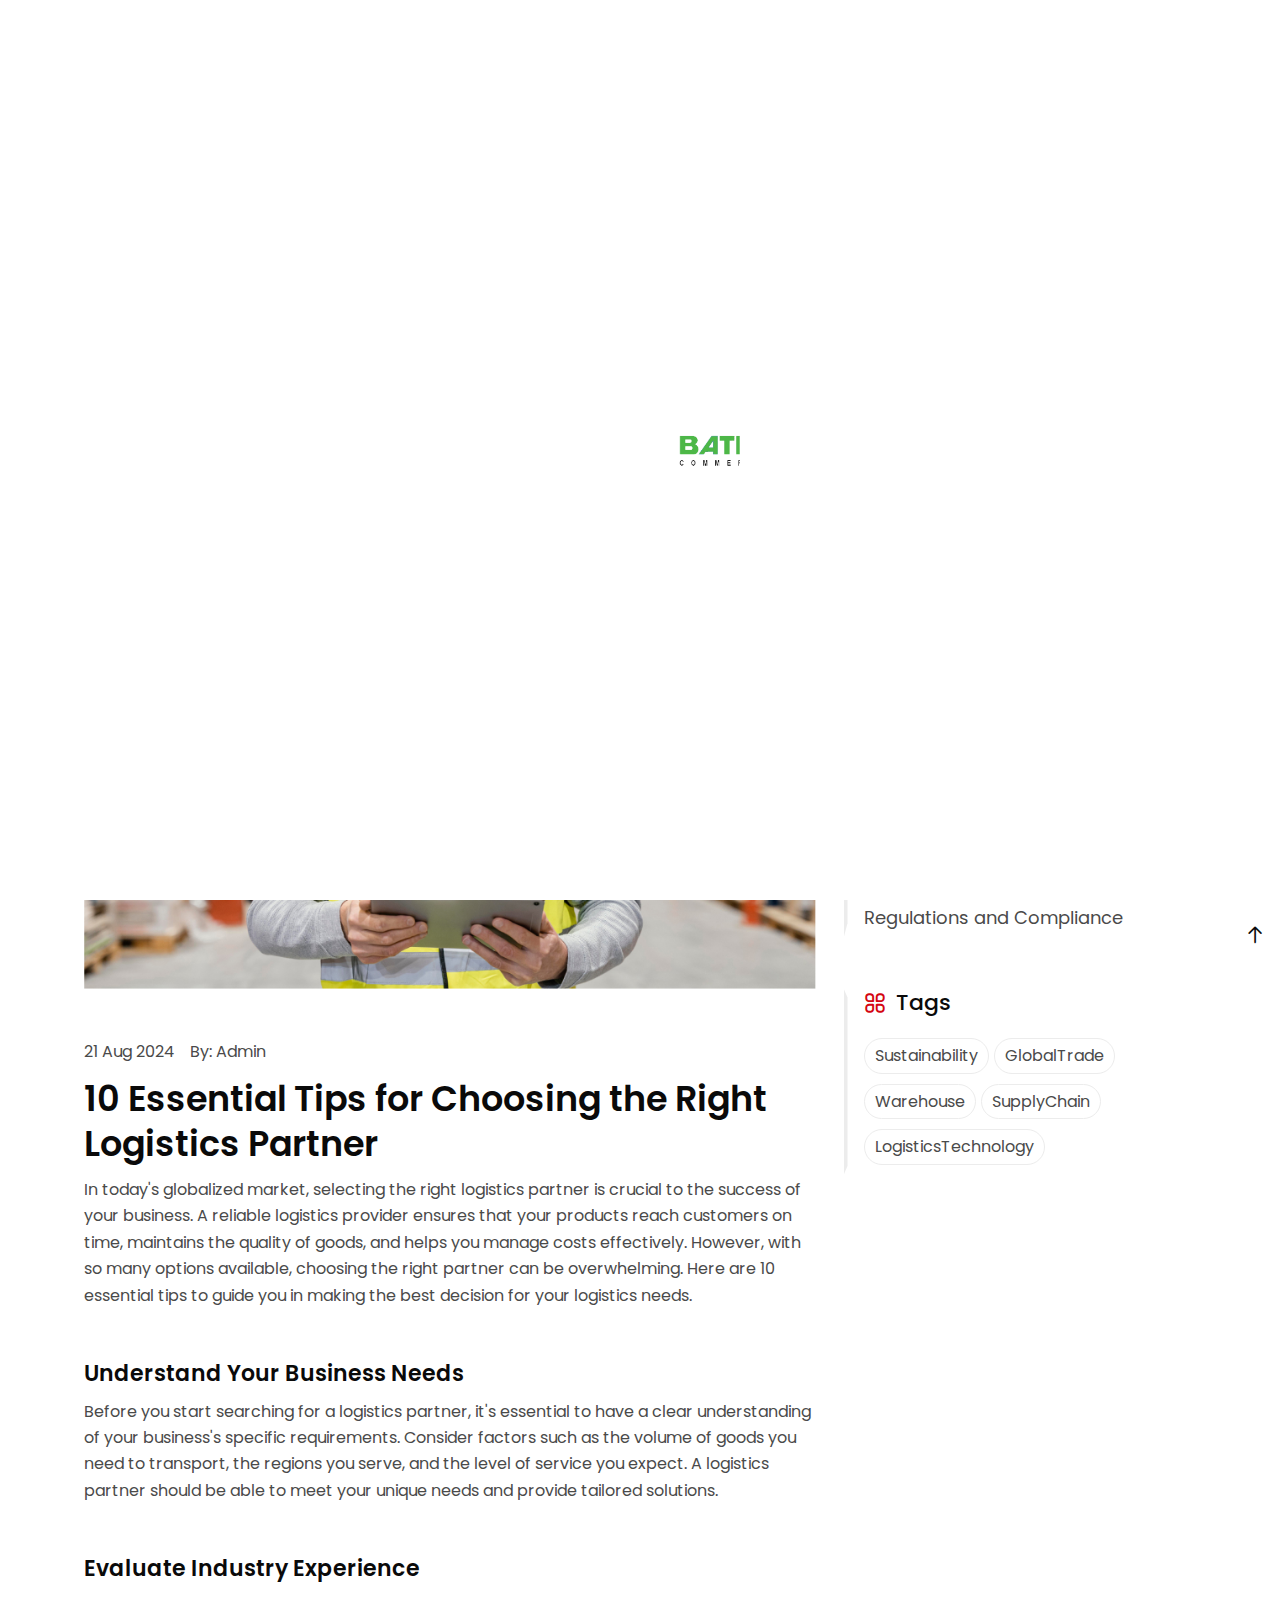
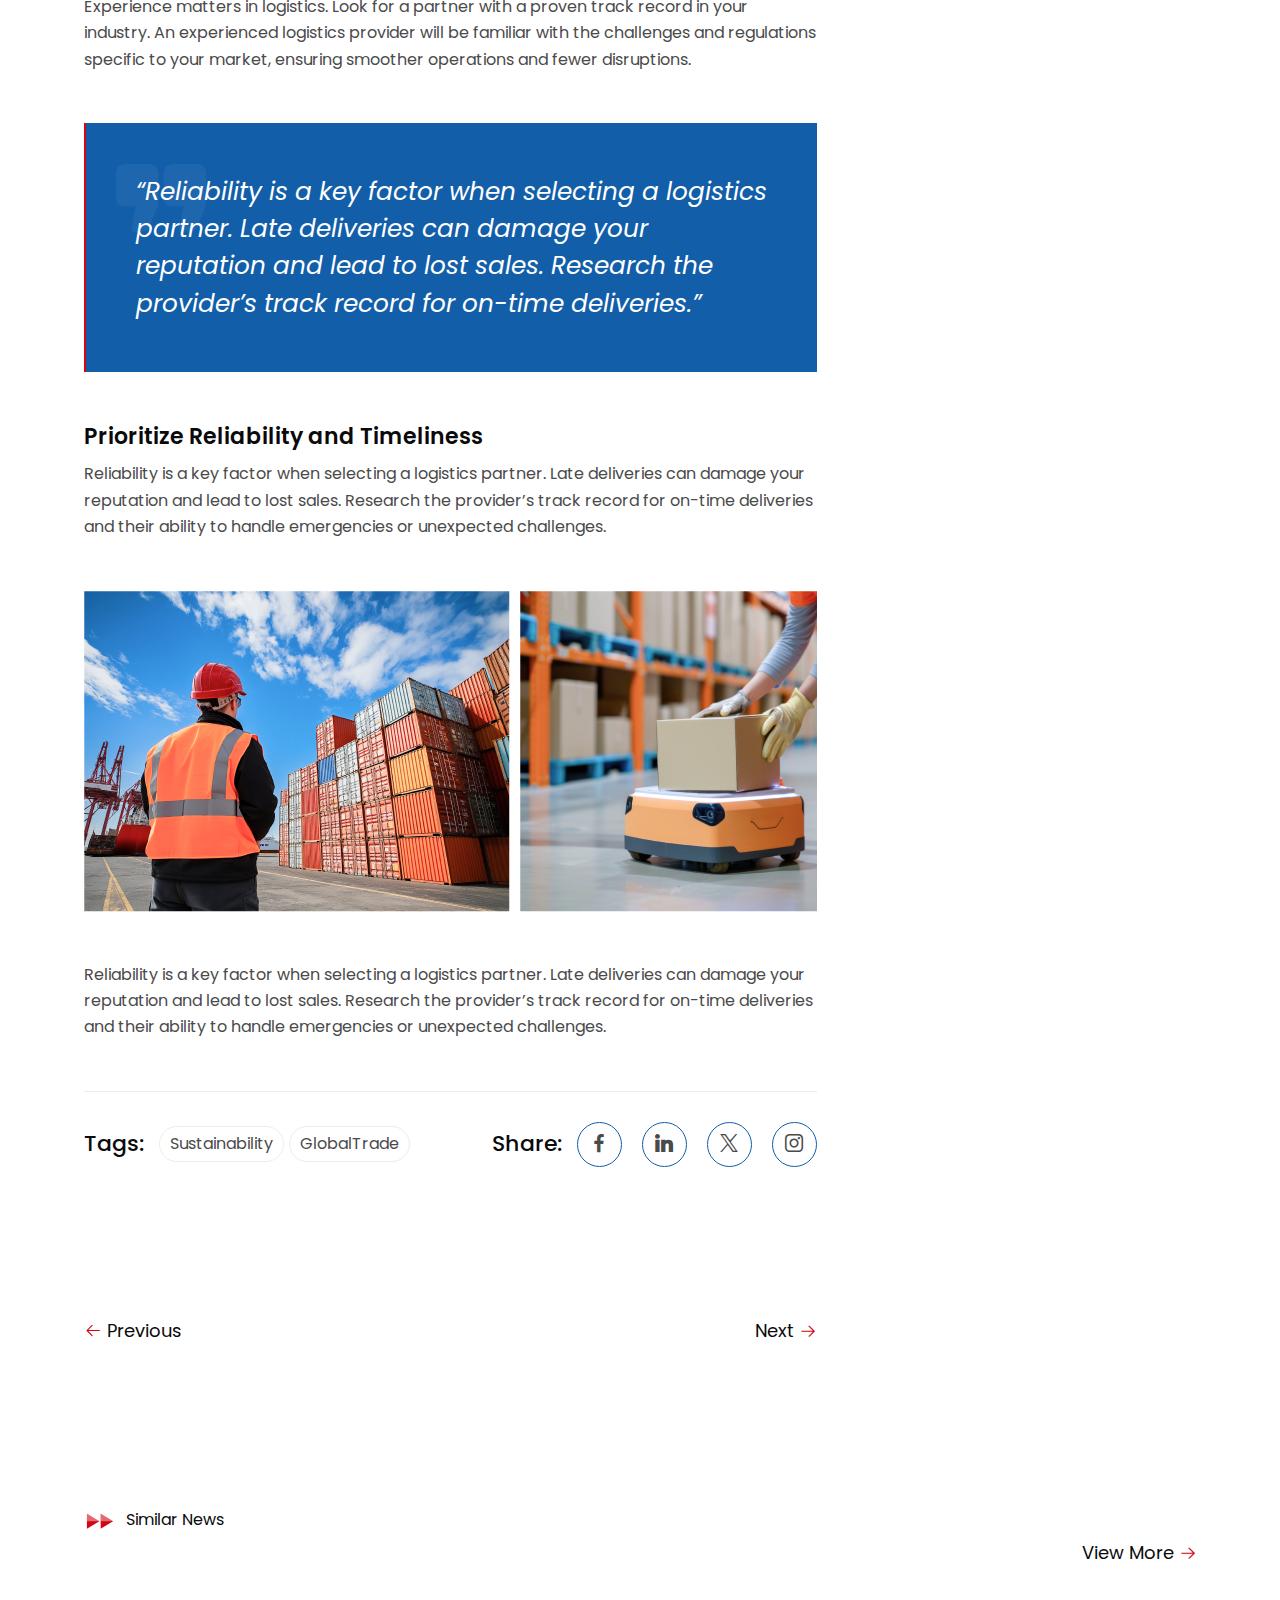
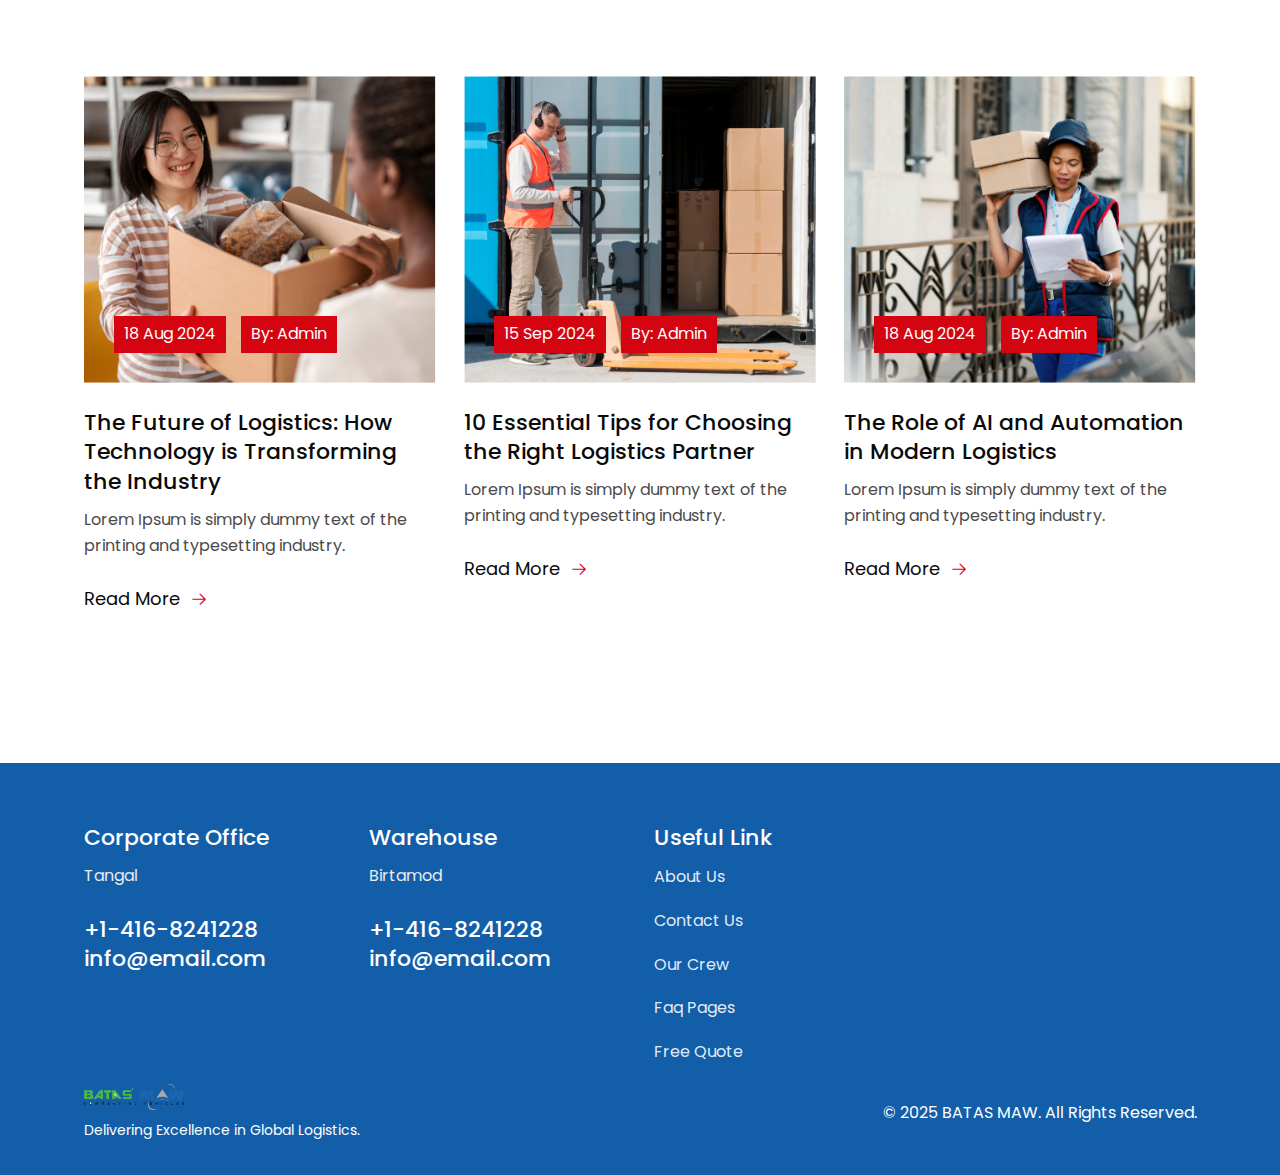
<file: blog-details.html>
<!DOCTYPE html>
<html class="no-js" lang="en">

<head>
  <!-- Meta Tags -->
  <meta charset="utf-8" />
  <meta http-equiv="x-ua-compatible" content="ie=edge" />
  <meta name="viewport" content="width=device-width, initial-scale=1" />
  <meta name="author" content="Thememarch" />
  <!-- Favicon Icon -->
  <link rel="icon" href="assets/img/favicon.svg" />
  <!-- Site Title -->
  <title>LogiHub - Logistic & Transportation</title>
  <link rel="stylesheet" href="assets/css/plugins/bootstrap.min.css" />
  <link rel="stylesheet" href="assets/css/plugins/swiper.min.css" />
  <link rel="stylesheet" type="text/css" href="assets/fonts/flaticon.css" />
  <link rel="stylesheet" href="assets/css/style.css" />
</head>

<body>
  <!-- Start Preloader -->
  <div id="logi-preloader">
    <div id="cs-logi-preloader" class="cs-logi-preloader">
      <div class="reveal-img-wrap">
        <div class="preloader-img-inner">
          <img src="assets/img/logo_batas.png" alt="LogiHub">
        </div>
      </div>
     </div>
  </div>
  <!-- End Preloader -->
 <!-- Start Header Section -->
 <header class="cs_site_header cs-header-with-bg cs_style1 cs_sticky_header">
  <!-- Header Topbar Start -->

  <!-- End Topbar -->

  <!-- Start Main Header Area -->
  <div class="cs_main_header">
    <div class="container-fluid">
      <div class="cs_main_header_in">
        <!-- Start Main Header Left Area -->
        <div class="cs_main_header_left">
          <div class="cs-logi-header-logo">
            <a class="cs_site_branding" href="index.html">
              <img src="assets/img/logo_batas.png" alt="Logo" />
            </a>
          </div>
        </div>
        <!-- End Main Header Left Area -->

        <!-- Start Main Header Middle Area -->
        <div class="cs-logi-header-middle">
          <div class="cs_nav cs_medium">
            <ul class="cs_nav_list">
              <li class="menu">
                <a href="index.html" class="cs-text_b_line"><span>Home</span></a>
              </li>
              <li class="menu">
                <a href="/product.html" class="cs-text_b_line"><span>Product</span></a>
              </li>
              <li>
                <a href="/blog-details.html" class="cs-text_b_line"><span>Page</span></a>
              </li>
            </ul>
          </div>
        </div>
        <!-- End Main Header Middle Area -->

        <!-- Start Main Header Right Area -->
        <div class="cs_main_header_right">
          <div class="cs-header-additional-item">
            <img height="80px" width="80px"  src="assets/img/eicher.png" alt="Logo" />
          </div>
        </div>
        <!-- End Main Header Right Area -->
      </div>
    </div>
  </div>
  <!-- End Main Header Area -->

  <!-- Header Email Phone -->

  <!-- Header Email Phone -->
</header>
<!-- End Header Section -->

<!-- Start Sidebar -->
<div class="cs_side_header">
  <button class="cs_close"></button>
  <div class="cs_side_header_overlay"></div>
  <div class="cs_side_header_in">
    <div class="cs-sidebar-about-brand">
      <a class="cs_site_branding" href="index.html">
        <img src="assets/img/logo_black_text.png" alt="Logo" />
      </a>
      <p>
        Contrary to popular belief, Lorem Ipsum is not simply random text.
      </p>
    </div>
    <div class="cs-sidebar-middle-area">
      <p>612-7 Roanoke Rd, Toronto, ON M3A 1E3, Canada</p>
      <div class="cs-sidebar-emai-phone">
        <a href="#" class="cs-text-style-h6">+1-416-8241228</a>
        <a href="#" class="cs-text-style-h6">info@email.com</a>
      </div>
      <div class="cs-common-icon-style cs-sidebar-social">
        <ul>
          <li>
            <a href="#">
              <i class="flaticon-facebook-app-symbol"></i>
            </a>
          </li>
          <li>
            <a href="#">
              <i class="flaticon-linkedin-big-logo"></i>
            </a>
          </li>
          <li>
            <a href="#">
              <i class="flaticon-twitter"></i>
            </a>
          </li>
          <li>
            <a href="#">
              <i class="flaticon-instagram"></i>
            </a>
          </li>
        </ul>
      </div>
    </div>
    <div class="cs-sidebar-bottom-area">
      <form class="cs-logi-newsletter">
        <input class="cs-newsletter-email" type="email" placeholder="Enter Your Email Address" required />
        <button class="cs-newsletter-btn svg-left-to-right-animation-wrap" type="submit">
          Subscribe
          <span class="svg-left-to-right-animation">
            <i class="flaticon-right-arrow"></i>
            <i class="flaticon-right-arrow"></i>
          </span>
        </button>
      </form>
    </div>
  </div>
</div>
<!-- End Sidebar -->
  <!-- Start Sidebar -->
  <div class="cs_side_header">
    <button class="cs_close"></button>
    <div class="cs_side_header_overlay"></div>
    <div class="cs_side_header_in">
      <div class="cs-sidebar-about-brand">
        <a class="cs_site_branding" href="index.html">
          <img src="assets/img/logo_black_text.png" alt="Logo" />
        </a>
        <p>
          Contrary to popular belief, Lorem Ipsum is not simply random text.
        </p>
      </div>
      <div class="cs-sidebar-middle-area">
        <p>612-7 Roanoke Rd, Toronto, ON M3A 1E3, Canada</p>
        <div class="cs-sidebar-emai-phone">
          <a href="#" class="cs-text-style-h6">+1-416-8241228</a>
          <a href="#" class="cs-text-style-h6">info@email.com</a>
        </div>
        <div class="cs-common-icon-style cs-sidebar-social">
          <ul>
            <li>
              <a href="#">
                <i class="flaticon-facebook-app-symbol"></i>
              </a>
            </li>
            <li>
              <a href="#">
                <i class="flaticon-linkedin-big-logo"></i>
              </a>
            </li>
            <li>
              <a href="#">
                <i class="flaticon-twitter"></i>
              </a>
            </li>
            <li>
              <a href="#">
                <i class="flaticon-instagram"></i>
              </a>
            </li>
          </ul>
        </div>
      </div>
      <div class="cs-sidebar-bottom-area">
        <form class="cs-logi-newsletter">
          <input class="cs-newsletter-email" type="email" placeholder="Enter Your Email Address" required />
          <button class="cs-newsletter-btn svg-left-to-right-animation-wrap" type="submit">
            Subscribe
            <span class="svg-left-to-right-animation">
              <i class="flaticon-right-arrow"></i>
              <i class="flaticon-right-arrow"></i>
            </span>
          </button>
        </form>
      </div>
    </div>
  </div>
  <!-- End Sidebar -->

  <!-- Start Common BreadCrumb -->
  <section>
    <div class="cs-braidcrumb-wrap img-scroll-object-zoom" data-src="assets/img/logi-breadcrumb-main1.jpg"
    style="height: 300px; margin-top: 0%;">
      <div class="container">
        <div class="row cs_center">
          <div class="cs-bread-page-title-area">
            <div class="cs-page-title-in">
              <div class="cs-bread-cap">
                <svg width="33" height="19" viewBox="0 0 33 19" fill="none" xmlns="http://www.w3.org/2000/svg">
                  <g clip-path="url(#clip0_4589_11874)">
                    <path d="M0.931641 18.682L15.7481 9.72777L0.931641 0.773499V18.682Z" fill="#D40511" />
                    <path opacity="0.4" d="M0.931641 9.72777H15.7481L0.931641 0.773499V9.72777Z" fill="white" />
                    <path d="M17.25 18.6821L32.0664 9.72783L17.25 0.77356V18.6821Z" fill="#D40511" />
                    <path opacity="0.4" d="M17.25 9.72783H32.0664L17.25 0.77356V9.72783Z" fill="white" />
                  </g>
                  <defs>
                    <clipPath id="clip0_4589_11874">
                      <rect width="31.1351" height="18" fill="white" transform="translate(0.931641 0.727783)" />
                    </clipPath>
                  </defs>
                </svg>
                <span>Blog Details</span>
              </div>
              <div class="cs-page-title">
                <h2 class="cs_white_color">Blog Single Page</h2>
              </div>
            </div>
          </div>
          <div class="breadcrumb">
            <ul class="cs_mp0">
              <li>
                <a href="index.html" class="cs-text_b_line"><span>Home</span></a>
              </li>
              <li>.</li>
              <li>Blog Single</li>
            </ul>
          </div>
        </div>
      </div>
    </div>
  </section>
  <!-- End Common BreadCrumb -->

  <div class="cs-section-height"></div>
  <!-- Section to Section Gap -->

  <!-- Start Blog -->
  <section>
    <div class="cs-blog-single-page cs-page-single-wrap">
      <div class="cs-blog-single-page-in cs-page-single-wrap-in">
        <!-- Content Area -->
        <div class="container">
          <div id="StickySection" class="row for-bs">
            <div class="col-lg-8 row">
              <div id="scrollElements">
                <div class="cs-page-single-content-wrap">
                  <div class="cs-page-content-in">
                    <img src="assets/img/blog/blog-single-main-img.jpg" alt="LogiHub" />

                    <div class="cs-single-content-gap"></div>

                    <div class="cs-single-blog-info">
                      <p>21 Aug 2024</p>
                      <p>By: Admin</p>
                    </div>

                    <h4>
                      10 Essential Tips for Choosing the Right Logistics
                      Partner
                    </h4>
                    <p>
                      In today's globalized market, selecting the right
                      logistics partner is crucial to the success of your
                      business. A reliable logistics provider ensures that
                      your products reach customers on time, maintains the
                      quality of goods, and helps you manage costs
                      effectively. However, with so many options available,
                      choosing the right partner can be overwhelming. Here are
                      10 essential tips to guide you in making the best
                      decision for your logistics needs.
                    </p>
                    <div class="cs-single-content-gap"></div>

                    <h6>Understand Your Business Needs</h6>
                    <p>
                      Before you start searching for a logistics partner, it's
                      essential to have a clear understanding of your
                      business's specific requirements. Consider factors such
                      as the volume of goods you need to transport, the
                      regions you serve, and the level of service you expect.
                      A logistics partner should be able to meet your unique
                      needs and provide tailored solutions.
                    </p>
                    <div class="cs-single-content-gap"></div>
                    <h6>Evaluate Industry Experience</h6>
                    <p>
                      Experience matters in logistics. Look for a partner with
                      a proven track record in your industry. An experienced
                      logistics provider will be familiar with the challenges
                      and regulations specific to your market, ensuring
                      smoother operations and fewer disruptions.
                    </p>
                    <div class="cs-single-content-gap"></div>

                    <div class="cs-quote-card-wrap cs-quote-dark">
                      <div class="cs-quote-in">
                        <i class="flaticon-quotation"></i>
                        <div class="cs-quote-text">
                          <p>
                            “Reliability is a key factor when selecting a
                            logistics partner. Late deliveries can damage your
                            reputation and lead to lost sales. Research the
                            provider’s track record for on-time deliveries.”
                          </p>
                        </div>
                      </div>
                    </div>

                    <div class="cs-single-content-gap"></div>

                    <h6>Prioritize Reliability and Timeliness</h6>
                    <p>
                      Reliability is a key factor when selecting a logistics
                      partner. Late deliveries can damage your reputation and
                      lead to lost sales. Research the provider’s track record
                      for on-time deliveries and their ability to handle
                      emergencies or unexpected challenges.
                    </p>

                    <div class="cs-single-content-gap"></div>

                    <div class="cs-single-page-couple-img">
                      <img src="assets/img/blog/blog-details-img.jpg" alt="LogiHub" />
                      <img src="assets/img/blog/blog-details-img2.jpg" alt="LogiHub" />
                    </div>

                    <div class="cs-single-content-gap"></div>
                    <p>
                      Reliability is a key factor when selecting a logistics
                      partner. Late deliveries can damage your reputation and
                      lead to lost sales. Research the provider’s track record
                      for on-time deliveries and their ability to handle
                      emergencies or unexpected challenges.
                    </p>

                    <div class="cs-single-content-gap"></div>

                    <div class="cs-border-blog-single"></div>

                    <div class="cs-blog-tag-social">
                      <div class="cs-blog-tag-single">
                        <span class="cs-text-style-h6 cs-color-black">Tags:</span>
                        <div class="cs-tag-items-wrap">
                          <ul>
                            <li><a href="#">Sustainability</a></li>
                            <li><a href="#">GlobalTrade</a></li>
                          </ul>
                        </div>
                      </div>

                      <div class="cs-social-common cs-blog-share">
                        <span class="cs-text-style-h6 cs-color-black">Share:</span>
                        <ul>
                          <li>
                            <a href="#">
                              <i class="flaticon-facebook-app-symbol"></i>
                            </a>
                          </li>
                          <li>
                            <a href="#">
                              <i class="flaticon-linkedin-big-logo"></i>
                            </a>
                          </li>
                          <li>
                            <a href="#">
                              <i class="flaticon-twitter"></i>
                            </a>
                          </li>
                          <li>
                            <a href="#">
                              <i class="flaticon-instagram"></i>
                            </a>
                          </li>
                        </ul>
                      </div>
                    </div>

                    <div class="cs-section-height-half"></div>

                    

                    <div class="cs-section-height-half"></div>
                    <div class="cs-couple-btn-wrap">
                      <a href="#" class="cs-text_b_line arrow-rotate-left"><i
                          class="flaticon-right-arrow"></i><span>Previous</span>
                      </a>
                      <a href="#" class="cs-text_b_line"><span>Next</span>
                        <i class="flaticon-right-arrow"></i>
                      </a>
                    </div>
                  </div>
                </div>
              </div>
            </div>

            <div class="col-lg-4">
              <div id="StickyElements">
                <div class="cs-single-widget-wrap">
                  <div class="cs-widget-in">
                    <div class="cs-widget-item">
                      <div class="cs-search-widget">
                        <div class="cs-search-content">
                          <input type="text" placeholder="Search here..." />
                          <div class="cs-icon-search">
                            <i class="flaticon-magnifying-glass"></i>
                          </div>
                        </div>
                      </div>
                    </div>
                    <div class="cs-widget-item cs-widget-leftborder">
                      <div class="cs-single-link">
                        <div class="cs-widget-title">
                          <i class="flaticon-menu"></i>
                          <h6>Category</h6>
                        </div>
                        <div class="cs-link-list">
                          <ul>
                            <li class="cs-text_b_line"><a href="#"><span>Supply Chain Management</span></a></li>
                            <li class="cs-text_b_line"><a href="#"><span>Transportation and Shipping</span></a></li>
                            <li class="cs-text_b_line"><a href="#"><span>Technology in Logistics</span></a></li>
                            <li class="cs-text_b_line"><a href="#"><span>Logistics Solutions</span></a></li>
                            <li class="cs-text_b_line"><a href="#"><span>Warehousing and Distribution</span></a></li>
                            <li class="cs-text_b_line"><a href="#"><span>Regulations and Compliance</span></a></li>
                          </ul>
                        </div>
                      </div>
                    </div>
                    <div class="cs-widget-item cs-widget-leftborder">
                      <div class="cs-blog-tag">
                        <div class="cs-widget-title">
                          <i class="flaticon-menu"></i>
                          <h6>Tags</h6>
                        </div>
                        <div class="cs-tag-items-wrap">
                          <ul>
                            <li><a href="#">Sustainability</a></li>
                            <li><a href="#">GlobalTrade</a></li>
                            <li><a href="#">Warehouse</a></li>
                            <li><a href="#">SupplyChain</a></li>
                            <li><a href="#">LogisticsTechnology</a></li>
                          </ul>
                        </div>
                      </div>
                    </div>
                  </div>
                </div>
              </div>
            </div>
          </div>
        </div>
        <!-- End Content Area -->
      </div>
    </div>
  </section>
  <!-- End Blog Details-->

  <div class="cs-section-height"></div>
  <!-- Section to Section Gap -->

  <!-- Start Blog Similar -->
  <section>
    <div class="cs-blog-section-wrapper blog-style-1">
      <div class="cs-blog-content-container">
        <!-- Title Area -->
        <div class="container">
          <div class="cs-section-title-left-right sec-title-style-1">
            <div class="cs-title-left-area">
              <div class="cs-sec-caption">
                <div class="cs-cap-icon">
                  <svg width="32" height="19" viewBox="0 0 32 19" fill="none" xmlns="http://www.w3.org/2000/svg">
                    <g clip-path="url(#clip0_4589_150)">
                      <path d="M0.467773 18.6986L15.2842 9.74431L0.467773 0.790039V18.6986Z" fill="#D40511" />
                      <path opacity="0.4" d="M0.467773 9.74431H15.2842L0.467773 0.790039V9.74431Z" fill="white" />
                      <path d="M16.7865 18.6986L31.6029 9.74431L16.7865 0.790039V18.6986Z" fill="#D40511" />
                      <path opacity="0.4" d="M16.7865 9.74431H31.6029L16.7865 0.790039V9.74431Z" fill="white" />
                    </g>
                    <defs>
                      <clipPath>
                        <rect width="31.1351" height="18" fill="white" transform="translate(0.467773 0.744141)" />
                      </clipPath>
                    </defs>
                  </svg>
                </div>
                <div class="cs-cap-text">
                  <p>Similar News</p>
                </div>
              </div>
              <div class="cs-sec-title">
                <h2 class="logi-splite">Similar News May Help You</h2>
              </div>
            </div>
            <div class="cs-title-right-area">
              <div class="cs-blog-btn">
                <a href="blog.html" class="cs-text_b_line"><span>View More</span>
                  <i class="flaticon-right-arrow"></i>
                </a>
              </div>
            </div>
          </div>
        </div>
        <!-- End Title Area -->

        <div class="cs-sec-title-height"></div>

        <!-- Content Area -->
        <div class="container">
          <div class="row cs-blog-items-container similar-post">
            <div class="col-lg-4 col-md-6">
              <div class="cs-blog-item">
                <div class="cs-blog-img-area">
                  <div class="cs-blog-img no-clip-img">
                    <div class="cs-img-anim-wrap">
                      <div class="cs-img-anim-img">
                        <a href="blog-details-nosidebar.html" class="cs-img-anim-img-in">
                          <img src="assets/img/blog/blog-img-square1.jpg" alt="blog" />
                          <img src="assets/img/blog/blog-img-square1.jpg" alt="blog" />
                        </a>
                      </div>
                    </div>
                  </div>
                  <div class="cs-blog-meta">
                    <div class="cs-blog-date">
                      <p>18 Aug 2024</p>
                    </div>
                    <div class="cs-blog-author-meta">
                      <p>By: Admin</p>
                    </div>
                  </div>
                </div>
                <div class="cs-blog-content">
                  <div class="cs-blog-title">
                    <a href="blog-details-nosidebar.html">
                      <h6>
                        The Future of Logistics: How Technology is
                        Transforming the Industry
                      </h6>
                    </a>
                  </div>
                  <div class="cs-blog-excerpt-text">
                    <p>
                      Lorem Ipsum is simply dummy text of the printing and
                      typesetting industry.
                    </p>
                  </div>
                  <div class="cs-blog-btn">
                    <a href="blog-details-nosidebar.html" class="cs-text_b_line"><span>Read More</span>
                      <i class="flaticon-right-arrow"></i>
                    </a>
                  </div>
                </div>
              </div>
            </div>
            <div class="col-lg-4 col-md-6">
              <div class="cs-blog-item">
                <div class="cs-blog-img-area">
                  <div class="cs-blog-img no-clip-img">
                    <div class="cs-img-anim-wrap">
                      <div class="cs-img-anim-img">
                        <a href="blog-details-nosidebar.html" class="cs-img-anim-img-in">
                          <img src="assets/img/blog/blog-img-square2.jpg" alt="blog" />
                          <img src="assets/img/blog/blog-img-square2.jpg" alt="blog" />
                        </a>
                      </div>
                    </div>
                  </div>
                  <div class="cs-blog-meta">
                    <div class="cs-blog-date">
                      <p>15 Sep 2024</p>
                    </div>
                    <div class="cs-blog-author-meta">
                      <p>By: Admin</p>
                    </div>
                  </div>
                </div>
                <div class="cs-blog-content">
                  <div class="cs-blog-title">
                    <a href="blog-details-nosidebar.html">
                      <h6>
                        10 Essential Tips for Choosing the Right Logistics
                        Partner
                      </h6>
                    </a>
                  </div>
                  <div class="cs-blog-excerpt-text">
                    <p>
                      Lorem Ipsum is simply dummy text of the printing and
                      typesetting industry.
                    </p>
                  </div>
                  <div class="cs-blog-btn">
                    <a href="blog-details-nosidebar.html" class="cs-text_b_line"><span>Read More</span>
                      <i class="flaticon-right-arrow"></i>
                    </a>
                  </div>
                </div>
              </div>
            </div>
            <div class="col-lg-4 col-md-6">
              <div class="cs-blog-item">
                <div class="cs-blog-img-area">
                  <div class="cs-blog-img no-clip-img">
                    <div class="cs-img-anim-wrap">
                      <div class="cs-img-anim-img">
                        <a href="blog-details-nosidebar.html" class="cs-img-anim-img-in">
                          <img src="assets/img/blog/blog-img-square3.jpg" alt="blog" />
                          <img src="assets/img/blog/blog-img-square3.jpg" alt="blog" />
                        </a>
                      </div>
                    </div>
                  </div>
                  <div class="cs-blog-meta">
                    <div class="cs-blog-date">
                      <p>18 Aug 2024</p>
                    </div>
                    <div class="cs-blog-author-meta">
                      <p>By: Admin</p>
                    </div>
                  </div>
                </div>
                <div class="cs-blog-content">
                  <div class="cs-blog-title">
                    <a href="blog-details-nosidebar.html">
                      <h6>
                        The Role of AI and Automation in Modern Logistics
                      </h6>
                    </a>
                  </div>
                  <div class="cs-blog-excerpt-text">
                    <p>
                      Lorem Ipsum is simply dummy text of the printing and
                      typesetting industry.
                    </p>
                  </div>
                  <div class="cs-blog-btn">
                    <a href="blog-details-nosidebar.html" class="cs-text_b_line"><span>Read More</span>
                      <i class="flaticon-right-arrow"></i>
                    </a>
                  </div>
                </div>
              </div>
            </div>
          </div>
        </div>
        <!-- End Content Area -->
      </div>
    </div>
  </section>
  <!-- Start Blog Similar -->

  <div class="cs-section-height"></div>
  <!-- Section to Section Gap -->

  <!-- Start Footer -->
  <footer>
    <div class="cs-logi-footer-container">
      <div class="cs-logi-footer-content">
        <div class="container">
          <div class="row">
            <div class="col-lg-3 col-md-6">
              <div class="cs-logi-cor-office cs-footer-widget">
                <div class="cs-footer-widget-title">
                  <h6>Corporate Office</h6>
                </div>
                <p class="cs-max-width-200">
                  Tangal
                </p>
                <div class="cs-logi-emai-phone">
                  <a href="#" class="cs-text-style-h6">+1-416-8241228</a>
                  <a href="#" class="cs-text-style-h6">info@email.com</a>
                </div>
              </div>
            </div>
            <div class="col-lg-3 col-md-6">
              <div class="cs-logi-cor-office cs-footer-widget">
                <div class="cs-footer-widget-title">
                  <h6>Warehouse </h6>
                </div>
                <p class="cs-max-width-200">
                  Birtamod
                </p>
                <div class="cs-logi-emai-phone">
                  <a href="#" class="cs-text-style-h6">+1-416-8241228</a>
                  <a href="#" class="cs-text-style-h6">info@email.com</a>
                </div>
              </div>
            </div>
            <div class="col-lg-2 col-md-5">
              <div class="cs-footer-widget">
                <div class="cs-footer-widget-title">
                  <h6>Useful Link</h6>
                </div>
                <div class="cs-logi-footer-useful-link">
                  <ul>
                    <li><a href="about.html" class="cs-text_b_line"><span>About Us</span></a></li>
                    <li><a href="contact.html" class="cs-text_b_line"><span>Contact Us</span></a></li>
                    <li><a href="team.html" class="cs-text_b_line"><span>Our Crew</span></a></li>
                    <li> <a href="faq.html" class="cs-text_b_line"><span>Faq Pages</span></a></li>
                    <li><a href="contact.html" class="cs-text_b_line"><span>Free Quote</span></a></li>
                  </ul>
                </div>
              </div>
            </div>
            
          </div>
        </div>
      </div>
      <div class="container">
        <div class="cs-logi-copy-area">
          <div class="cs-footer-copy-branding">
            <div class="cs-footer-copy-branding">
              <a href="index.html">
                <img height="100" width="100" src="assets/img/logo_batas.png" alt="LogiHub" />
              </a>
              <span>Delivering Excellence in Global Logistics.</span>
            </div>
          </div>
          <div class="cs-footer-copy-text">
            <p>© 2025 <a href="#">BATAS MAW.</a> All Rights Reserved.</p>
          </div>
        </div>
      </div>
     
    </div>
  </footer>
  <!-- End Footer -->

  <!-- Start Scrollup -->
  <span class="cs_scrollup">
    <i class="flaticon-top"></i>
  </span>
  <!-- End Scrollup -->

  <!-- Script -->
  <script src="assets/js/plugins/jquery-3.7.0.min.js"></script>
  <script src="assets/js/plugins/swiper.min.js"></script>
  <script src="assets/js/plugins/SplitText.min.js"></script>
  <script src="assets/js/plugins/ScrollToPlugin.min.js"></script>
  <script src="assets/js/plugins/ScrollTrigger.min.js"></script>
  <script src="assets/js/plugins/gsap.min.js"></script>
  <script src="assets/js/main.js"></script>
</body>


</html>
</file>
<file: assets/fonts/flaticon.css>
@font-face {
  font-family: "flaticon";
  src: url("flaticone3ae.woff2?7d4da66f210334deefae0e09eaa93c38") format("woff2"), url("flaticone3ae.woff?7d4da66f210334deefae0e09eaa93c38") format("woff"), url("flaticone3ae.eot?7d4da66f210334deefae0e09eaa93c38#iefix") format("embedded-opentype"), url("flaticone3ae.ttf?7d4da66f210334deefae0e09eaa93c38") format("truetype"), url("flaticone3ae.svg?7d4da66f210334deefae0e09eaa93c38#flaticon") format("svg");
}
i[class^=flaticon-]:before, i[class*=" flaticon-"]:before {
  font-family: flaticon !important;
  font-style: normal;
  font-weight: normal !important;
  font-variant: normal;
  text-transform: none;
  line-height: 1;
  -webkit-font-smoothing: antialiased;
  -moz-osx-font-smoothing: grayscale;
}

.flaticon-viber:before {
  content: "\f101";
}

.flaticon-airplane:before {
  content: "\f102";
}

.flaticon-road-freight:before {
  content: "\f103";
}

.flaticon-ocean-freight:before {
  content: "\f104";
}

.flaticon-verified:before {
  content: "\f105";
}

.flaticon-supply-chain:before {
  content: "\f106";
}

.flaticon-right-arrow:before {
  content: "\f107";
}

.flaticon-shipping:before {
  content: "\f108";
}

.flaticon-magnifying-glass:before {
  content: "\f109";
}

.flaticon-down-arrow:before {
  content: "\f10a";
}

.flaticon-facebook-app-symbol:before {
  content: "\f10b";
}

.flaticon-twitter:before {
  content: "\f10c";
}

.flaticon-linkedin-big-logo:before {
  content: "\f10d";
}

.flaticon-instagram:before {
  content: "\f10e";
}

.flaticon-left-chevron:before {
  content: "\f10f";
}

.flaticon-left-arrow:before {
  content: "\f110";
}

.flaticon-right-chevron:before {
  content: "\f111";
}

.flaticon-up-right-arrow:before {
  content: "\f112";
}

.flaticon-arrow:before {
  content: "\f113";
}

.flaticon-cruise:before {
  content: "\f114";
}

.flaticon-cargo-ship:before {
  content: "\f115";
}

.flaticon-top:before {
  content: "\f116";
}

.flaticon-logistics:before {
  content: "\f117";
}

.flaticon-menu:before {
  content: "\f118";
}

.flaticon-quotation:before {
  content: "\f119";
}

.flaticon-cloud-download:before {
  content: "\f11a";
}/*# sourceMappingURL=flaticon.css.map */
</file>
<file: assets/css/style.css>
@import url('https://fonts.googleapis.com/css2?family=Poppins:wght@300;&display=swap');
:root {
  --accent-color: #D40511;
  --body-color: #4A4A4A;
  --heading-color: #0A0A0A;
  --primary-color: #101010;
  --cr_banner-color: #f4f4f4;
  --border-color: #ECECEC;
  --common-color-white: #ffffff;
  --common-color-black: #000000;
  --dark-bg: rgb(18 94 169);
}

* {
  font-family: 'Poppins', sans-serif !important;
  margin: 0;
  padding: 0;
}

.cs_white_color,
.cs-color-white,
.cs_white_color_hover:hover {
  color: #fff;
}

.cs-color-black {
  color: #0A0A0A;
}

.cs-color-body {
  color: var(--body-color);
}

.cs_ternary_color {
  color: #999696;
}

.cs_accent_color,
.cs_accent_color_hover:hover {
  color: #D40511;
}

.cs_white_bg {
  background-color: #fff;
}

.cs_gray_bg {
  background-color: #181818;
}

.cs_gray_bg_20 {
  background: rgba(217, 217, 217, 0.2);
}

.cs_accent_bg_1,
.cs_accent_bg_1_hover:hover {
  background-color: rgba(212, 5, 17, 0.01);
}

.cs_accent_bg_2,
.cs_accent_bg_2_hover:hover {
  background-color: rgba(212, 5, 17, 0.02);
}

.cs_accent_bg_3,
.cs_accent_bg_3_hover:hover {
  background-color: rgba(212, 5, 17, 0.03);
}

.cs_accent_bg_4,
.cs_accent_bg_4_hover:hover {
  background-color: rgba(212, 5, 17, 0.04);
}

.cs_accent_bg_5,
.cs_accent_bg_5_hover:hover {
  background-color: rgba(212, 5, 17, 0.05);
}

.cs_accent_bg_6,
.cs_accent_bg_6_hover:hover {
  background-color: rgba(212, 5, 17, 0.06);
}

.cs_accent_bg_7,
.cs_accent_bg_7_hover:hover {
  background-color: rgba(212, 5, 17, 0.07);
}

.cs_accent_bg_8,
.cs_accent_bg_8_hover:hover {
  background-color: rgba(212, 5, 17, 0.08);
}

.cs_accent_bg_9,
.cs_accent_bg_9_hover:hover {
  background-color: rgba(212, 5, 17, 0.09);
}

.cs_accent_bg_10,
.cs_accent_bg_10_hover:hover {
  background-color: rgba(212, 5, 17, 0.1);
}

.cs_accent_bg_15,
.cs_accent_bg_15_hover:hover {
  background-color: rgba(212, 5, 17, 0.15);
}

.cs_accent_bg_20,
.cs_accent_bg_20_hover:hover {
  background-color: rgba(212, 5, 17, 0.2);
}

.cs_accent_bg_25,
.cs_accent_bg_25_hover:hover {
  background-color: rgba(212, 5, 17, 0.25);
}

.cs_accent_bg_30,
.cs_accent_bg_30_hover:hover {
  background-color: rgba(212, 5, 17, 0.3);
}

.cs_accent_bg_35,
.cs_accent_bg_35_hover:hover {
  background-color: rgba(212, 5, 17, 0.35);
}

.cs_accent_bg_40,
.cs_accent_bg_40_hover:hover {
  background-color: rgba(212, 5, 17, 0.4);
}

.cs_accent_bg_50,
.cs_accent_bg_50_hover:hover {
  background-color: rgba(212, 5, 17, 0.5);
}

.cs_accent_bg_60,
.cs_accent_bg_60_hover:hover {
  background-color: rgba(212, 5, 17, 0.6);
}

.cs_accent_bg_70,
.cs_accent_bg_70_hover:hover {
  background-color: rgba(212, 5, 17, 0.7);
}

.cs_accent_bg_80,
.cs_accent_bg_80_hover:hover {
  background-color: rgba(212, 5, 17, 0.8);
}

.cs_accent_bg_90,
.cs_accent_bg_90_hover:hover {
  background-color: rgba(212, 5, 17, 0.9);
}

.cs_accent_bg,
.cs_accent_bg_hover:hover {
  background-color: #D40511;
}

.cs_primary_bg,
.cs_primary_bg_hover:hover {
  background-color: #0A0A0A;
}

.cs_gradient_bg_1 {
  background: linear-gradient(267.18deg, #161616 0%, #080808 100%);
}

/*--------------------------------------------------------------
  02. Typography
----------------------------------------------------------------*/
:root {
  --body-font-family: "Hedvig Letters Sans", sans-serif;
  --heading-font-family: "Radio Canada Big", sans-serif;
}

html,
body {
  color: var(--body-color);
  background-color: var(--drcs-color);
  font-family: var(--body-font-family);
  font-size: 18px;
  font-weight: 400;
  line-height: 1.6em;
  overflow-x: hidden;
  scroll-behavior: smooth;
}

h1,
h2,
h3,
h4,
h5,
h6 {
  clear: both;
  padding: 0px;
  margin: 0px;
  color: var(--heading-color);
}

.cs_primary_font {
  font-family: var(--heading-font-family);
}

.cs_secondary_font {
  font-family: var(--body-font-family);
}

/* Heading 1 */
h1,
.cs-text-style-h1 {
  font-family: "Radio Canada Big";
  font-size: 110px;
  font-style: normal;
  font-weight: 700;
  line-height: 100%;
}

@media (max-width: 991px) {
  h1,
  .cs-text-style-h1 {
    font-size: 80px;
  }
}
/* Heading 2 */
h2,
.cs-text-style-h2 {
  font-family: "Radio Canada Big";
  font-size: 55px;
  font-style: normal;
  font-weight: 700;
  line-height: 120%;
}

@media (max-width: 991px) {
  h2,
  .cs-text-style-h2 {
    font-size: 45px;
  }
}
/* Heading 3 */
h3,
.cs-text-style-h3 {
  font-family: "Radio Canada Big";
  font-size: 45px;
  font-style: normal;
  font-weight: 700;
  line-height: 125%;
}

@media (max-width: 991px) {
  h3,
  .cs-text-style-h3 {
    font-size: 32px;
  }
}
/* Heading 4 */
h4,
.cs-text-style-h4 {
  font-family: "Radio Canada Big";
  font-size: 35px;
  font-style: normal;
  font-weight: 600;
  line-height: 130%; /* 2.84375rem */
}

@media (max-width: 991px) {
  h4,
  .cs-text-style-h4 {
    font-size: 28px;
  }
}
/* Heading 5 */
h5,
.cs-text-style-h5 {
  font-family: "Radio Canada Big";
  font-size: 28px;
  font-style: normal;
  font-weight: 600;
  line-height: 130%;
}

@media (max-width: 991px) {
  h5,
  .cs-text-style-h5 {
    font-size: 25px;
  }
}
/* Heading 6 */
h6,
.cs-text-style-h6 {
  font-family: "Radio Canada Big";
  font-size: 22px;
  font-style: normal;
  font-weight: 500;
  line-height: 135%; /* 1.85625rem */
}

p {
  font-family: "Hedvig Letters Sans";
  font-size: 16px;
  font-style: normal;
  font-weight: 400;
  line-height: 165%; /* 1.85625rem */
}

ul {
  margin: 0 0 25px 0;
  padding-left: 20px;
  list-style: square outside none;
}
ul.cs_list_style_none {
  list-style: none;
  padding: 0px;
}
ul.cs_list_style_none li {
  margin-bottom: 30px;
}
ul.cs_list_style_none li:last-child {
  margin-bottom: 0px;
}

ol {
  padding-left: 20px;
  margin-bottom: 25px;
}

dfn,
cite,
em,
i {
  font-style: italic;
}

blockquote {
  margin: 0 15px;
  font-style: italic;
  font-size: 20px;
  line-height: 1.6em;
  margin: 0;
}

address {
  margin: 0 0 15px;
}

img {
  border: 0;
  max-width: 100%;
  height: auto;
}

a {
  color: inherit;
  text-decoration: none;
  transition: all 0.3s ease;
}

button {
  color: inherit;
  transition: all 0.3s ease;
}

a:hover {
  text-decoration: none;
  color: #D40511;
}

table {
  width: 100%;
  margin-bottom: 25px;
}
table th {
  font-weight: 600;
  color: var(--body-color);
}
table td,
table th {
  border-top: 1px solid #ECECEC;
  padding: 11px 10px;
}

dl {
  margin-bottom: 25px;
}
dl dt {
  font-weight: 600;
}

b,
strong {
  font-weight: bold;
}

pre {
  color: var(--body-color);
  border: 1px solid #ECECEC;
  font-size: 18px;
  padding: 25px;
  border-radius: 5px;
}

kbd {
  font-size: 100%;
  background-color: var(--body-color);
  border-radius: 5px;
}

.cs-small-text {
  font-family: "Hedvig Letters Sans";
  font-size: 0.875rem;
  font-style: normal;
  font-weight: 400;
  line-height: 150%;
}

@media screen and (max-width: 991px) {
  body,
  html {
    font-size: 16px;
    line-height: 1.6em;
  }
  ul {
    margin: 0 0 25px 0;
    padding-left: 20px;
    list-style: square outside none;
  }
  ul.cs_list_style_none {
    list-style: none;
    padding: 0px;
  }
  ul.cs_list_style_none li {
    margin-bottom: 10px;
  }
  ul.cs_list_style_none li h3 {
    font-size: 22px;
  }
}
input,
textarea {
  color: var(--primary-color);
  transition: all 0.3s ease;
}

.cs_light {
  font-weight: 300;
}

.cs_normal {
  font-weight: 400;
}

.cs_medium {
  font-weight: 500;
}

.cs_semi_bold {
  font-weight: 600;
}

.cs_bold {
  font-weight: 700;
}

.cs_extra_bold {
  font-weight: 800;
}

.cs_black {
  font-weight: 900;
}

/*--------------------------------------------------------------
  03. Preloader
----------------------------------------------------------------*/
.cs-logi-preloader {
  position: fixed;
  top: 0;
  left: 0;
  width: 100%;
  height: 100%;
  background: #fff;
  display: flex;
  align-items: center;
  justify-content: center;
  z-index: 9999;
}

#logi-preloader .cs-logi-preloader .reveal-img-wrap .preloader-img-inner img {
  width: 200px;
}

.cs_scrollup {
  position: fixed;
  bottom: -60px;
  right: 0px;
  color: #0A0A0A;
  padding: 5px;
  height: 50px;
  width: 50px;
  display: flex;
  justify-content: center;
  align-items: center;
  cursor: pointer;
  transition: all 0.4s ease;
  z-index: 10;
  background-color: #fff;
}
.cs_scrollup:hover {
  background-color: #D40511;
  color: #fff;
}
.cs_scrollup i {
  font-size: 20px;
  line-height: 0px;
}

.cs_scrollup.cs_scrollup_show {
  bottom: 0px;
}

.logi-splite-2 {
  display: inline-block;
  overflow: hidden;
}

.logi-splite-2 div {
  display: inline-block;
  opacity: 0;
}

/*--------------------------------------------------------------
04. Header
----------------------------------------------------------------*/
@media screen and (min-width: 991px) {
  .cs_site_header .cs_logi_topbar {
    border-bottom: 1px solid #ECECEC;
  }
  .cs_site_header .cs-topbar-container {
    margin-left: 100px;
    display: flex;
    align-items: center;
    justify-content: space-between;
  }
  .cs_site_header .cs-topbar-container .cs-logi-topbar-right {
    display: flex;
    align-items: center;
  }
  .cs_site_header .cs-header-emai-phone {
    position: absolute;
    right: 0;
    top: 0;
    width: 300px;
    height: 165px;
    border-left: 1px solid #ECECEC;
    border-bottom: 1px solid #ECECEC;
    background: #fff;
    z-index: 299;
    transition: all 0.5s;
  }
  .cs_site_header .cs-header-emai-phone .cs-topbar-email {
    text-align: center;
    padding: 10px 0px;
    border-bottom: 1px solid #ECECEC;
    color: #0A0A0A;
  }
  .cs_site_header .cs-header-emai-phone .cs-header-phone .cs-header-phone-content {
    margin: 0px 25px;
  }
  .cs_site_header .cs-header-emai-phone .cs-header-phone .cs-header-phone-content .cs-header-phone-in {
    margin-top: 16.5px;
    display: flex;
    align-items: center;
    background: #D40511;
    border-radius: 100px;
    padding: 12px 20px;
  }
  .cs_site_header .cs-header-emai-phone .cs-header-phone .cs-header-phone-content .cs-header-phone-icon {
    margin-top: 5px;
  }
  .cs_site_header .cs-header-emai-phone .cs-header-phone .cs-header-phone-content .cs-header-phone-icon i {
    color: #fff;
    font-size: 32px;
  }
  .cs_site_header .cs-header-emai-phone .cs-header-phone .cs-header-phone-content .cs-header-phone-number {
    margin-left: 10px;
    display: flex;
    flex-direction: column;
    gap: 3px;
    color: white;
  }
  .cs_site_header .cs-header-emai-phone .cs-header-phone .cs-header-phone-content .cs-header-phone-number span {
    margin: 0px;
    line-height: 100%;
    font-size: 14px;
    padding: 0;
    font-family: "Radio Canada Big";
  }
  .cs_site_header .cs-header-emai-phone .cs-header-phone .cs-header-phone-content .cs-header-phone-number h6 {
    color: white;
  }
  .cs_site_header .cs-header-emai-phone .cs-header-phone:hover .cs-header-phone-content {
    transition: all 0.5s ease;
  }
  .cs_site_header.header-no-bg {
    background: transparent;
  }
  .cs_site_header.header-no-bg a,
  .cs_site_header.header-no-bg span,
  .cs_site_header.header-no-bg i,
  .cs_site_header.header-no-bg ul,
  .cs_site_header.header-no-bg li {
    color: #fff;
  }
  .cs_site_header.header-no-bg .cs_main_header .cs_main_header_in .cs-logi-header-logo .cs-logi-black-logo {
    display: none;
  }
  .cs_site_header.header-no-bg .cs-header-emai-phone .cs-topbar-email {
    border-bottom: none;
  }
  .cs_site_header.header-no-bg .cs_logi_topbar {
    border-bottom: 1px solid rgba(255, 255, 255, 0.3);
  }
  .cs_site_header.header-no-bg .cs-header-emai-phone {
    background: transparent;
    border: 1px solid rgba(255, 255, 255, 0.3);
  }
  .cs_site_header.header-no-bg .cs_nav .cs_nav_list > li.menu-item-has-children > a::after {
    border: 0px solid #fff;
    height: 5px;
    width: 5px;
    border-radius: 100%;
    background: #fff;
    margin-top: 5px;
    transition: all 0.4s ease;
  }
  .cs_site_header.header-no-bg .cs_nav .cs_nav_list > li.menu-item-has-children:hover > a::after {
    background: #D40511;
    transition: all 0.4s ease;
  }
  .cs_site_header.header-no-bg .menu-item-has-children a ::after {
    color: #fff !important;
  }
  .cs_site_header.header-no-bg .cs-header-additional-item a {
    color: #fff !important;
  }
  .cs_site_header.header-no-bg.cs_gescout_show {
    background: rgba(0, 64, 65, 0.5);
    -webkit-backdrop-filter: blur(50px);
            backdrop-filter: blur(50px);
  }
  .cs_site_header.header-no-bg.cs_gescout_show .cs-header-emai-phone {
    background: rgb(18 94 169);
    -webkit-backdrop-filter: blur(50px);
            backdrop-filter: blur(50px);
    border: none;
  }
  .cs_site_header.header-no-right-area .cs_main_header_right {
    margin-right: 100px !important;
  }
}
@media screen and (max-width: 991px) {
  .cs_site_header.header-no-bg .cs_main_header .cs_main_header_in .cs-logi-header-logo .cs-logi-black-logo {
    display: inherit;
  }
  .cs_site_header.header-no-bg .cs_main_header .cs_main_header_in .cs-logi-header-logo .cs-logi-white-logo {
    display: none;
  }
}

.cs-topbar-container .cs-topbar-social {
  padding-right: 330px;
  border-right: 1px solid #ECECEC;
}
.cs-topbar-container .cs-topbar-social ul {
  display: flex;
  margin: 0px;
  padding: 10px 0px;
}
.cs-topbar-container .cs-topbar-social ul li {
  list-style: none;
  padding-right: 15px;
}
.cs-topbar-container .cs-topbar-social ul li:last-child {
  padding: 0px;
}

.cs_site-branding {
  display: inline-block;
  max-width: 180px;
}

.cs_sticky_header {
  position: sticky !important; /* Changed from fixed to sticky */
  top: 0;
  width: 100%;
  z-index: 99;
  background: transparent;
  transition: all 0.4s ease;
}

@media screen and (max-width: 1320px) {
  .cs-header-emai-phone {
    display: none;
  }
  .cs_site_header.cs_style1 .cs_main_header_right {
    margin-right: 0px !important;
  }
  .cs_site_header.cs_style1 .cs_main_header_right .cs-header-additional-item:hover a {
    color: #D40511;
    transition: all 0.4s ease;
  }
  .cs-header-emai-phone {
    width: 0px;
  }
  .cs_site_header .cs-topbar-container .cs-topbar-social {
    padding-right: 30px;
  }
}
.cs_site_header.cs_style1 .cs_main_header_in,
.cs_site_header.cs_style1 .cs_top_header_in {
  display: flex;
  align-items: center;
  flex-wrap: wrap;
  justify-content: space-between;
  position: relative;
}
.cs_site_header.cs_style1 .cs_main_header_right {
  display: flex;
  align-items: center;
  align-items: center;
  height: 100%;
  margin-right: 150px;
}
.cs_site_header.cs_style1 .cs_main_header_right .cs-header-additional-item {
  margin-right: 30px;
}
.cs_site_header.cs_style1 .cs_main_header_right .cs-header-additional-item a {
  color: #0A0A0A;
  transition: all 0.3s ease;
}
.cs_site_header.cs_style1 .cs_main_header_right .cs-header-additional-item a:hover {
  color: #D40511;
  transition: all 0.3s ease;
}
.cs_site_header.cs_style1 .cs_main_header_right .cs_toolbox {
  margin-right: 30px;
}
.cs_site_header.cs_style1:hover .cs-header-phone-icon {
  transform: rotateY(360deg);
  transition: all 1s ease;
}

.cs_nav + .cs_toolbox {
  margin-left: 50px;
  margin-right: 30px;
}

.cs_site_header.cs_style1.cs_sticky-active {
  background-color: #fff;
  box-shadow: 0 10px 10px -10px rgba(33, 43, 53, 0.1);
}
.cs_site_header.cs_style1 .cs_icon_btn {
  display: flex;
  justify-content: center;
  align-items: center;
  width: 45px;
  height: 45px;
  transition: all 0.3s ease;
  cursor: pointer;
  border-radius: 50%;
  color: var(--primary-color);
  margin-right: -10px;
}
.cs_site_header.cs_style1 .cs_icon_btn.cs_color_1 {
  color: #fff;
}
.cs_site_header.cs_style1 .cs_icon_btn .cs_icon_btn_in {
  width: 25px;
  height: 20px;
  line-height: 0;
  cursor: pointer;
  position: relative;
  text-align: left;
  overflow: hidden;
}
.cs_site_header.cs_style1 .cs_icon_btn .cs_icon_btn_in span {
  display: inline-block;
  position: absolute;
  height: 1.5px;
  width: 100%;
  border-radius: 0;
  background-color: currentColor;
  color: inherit;
  vertical-align: top;
  transition: 0s ease-in-out;
  border-radius: 6px;
  transition: 0.3s ease-in-out;
}
.cs_site_header.cs_style1 .cs_icon_btn .cs_icon_btn_in span:nth-child(1) {
  transform: translate(0, -7px);
  width: calc(100% - 10px);
}
.cs_site_header.cs_style1 .cs_icon_btn .cs_icon_btn_in span:nth-child(2) {
  transform: translate(0, 0);
  width: 100%;
}
.cs_site_header.cs_style1 .cs_icon_btn .cs_icon_btn_in span:nth-child(3) {
  transform: translate(0, 7px);
  width: calc(100% - 7px);
}
.cs_site_header.cs_style1 .cs_icon_btn .cs_icon_btn_in span:nth-child(4) {
  transform: translate(0, 14px);
  width: calc(100% - 13px);
}
.cs_site_header.cs_style1 .cs_icon_btn:hover .cs_icon_btn_in span {
  transition: 0.3s ease-in-out;
}
.cs_site_header.cs_style1 .cs_icon_btn:hover .cs_icon_btn_in span:nth-child(1) {
  transform: translate(0, 0);
}
.cs_site_header.cs_style1 .cs_icon_btn:hover .cs_icon_btn_in span:nth-child(2) {
  transform: translate(0, 7px);
  width: 100%;
}
.cs_site_header.cs_style1 .cs_icon_btn:hover .cs_icon_btn_in span:nth-child(3) {
  transform: translate(0, 14px);
}
.cs_site_header.cs_style1 .cs_icon_btn:hover .cs_icon_btn_in span:nth-child(4) {
  transform: translate(0, 21px);
}
.cs_site_header.cs_style1 .cs_action_box {
  display: flex;
  align-items: center;
}
.cs_site_header.cs_style1 .cs_action_box .cs_action_value {
  margin-left: 15px;
}
.cs_site_header.cs_style1 .cs_action_box > *:not(:last-child) {
  margin-right: 35px;
}
.cs_site_header.cs_style1 .cs_btn {
  padding: 13px 15px;
}

.cs_site_header_style1 {
  border-bottom: 1px solid #1a188d;
}
.cs_site_header_style1 .cs_main_header_right {
  display: flex;
  align-items: center;
}
.cs_site_header_style1 .cs_nav + .cs_header_toolbox.cs_center {
  margin-left: 35px;
}
.cs_site_header_style1 .cs_nav .cs_nav_list > li.current-menu-item > a:before {
  bottom: -4px;
  background-color: #fff;
}

.cs_side_header_overlay {
  background-color: rgba(0, 64, 65, 0.5);
  height: 100vh;
  width: 100vw;
  position: inherit;
  transition: all 0.9s ease;
  opacity: 0;
  position: fixed;
  left: 0;
}

.cs_side_header {
  position: fixed;
  top: 0;
  right: 0px;
  z-index: 299;
  opacity: 0;
  visibility: hidden;
  transition: all 0.4s ease;
}
.cs_side_header .cs_side_header_heading {
  font-size: 22px;
  line-height: 1.4em;
  margin: 0;
}
.cs_side_header .cs_side_header_title {
  font-size: 18px;
  margin-bottom: 25px;
}
.cs_side_header .cs_side_header_box {
  padding: 35px 0;
}
.cs_side_header .cs_close {
  opacity: 0;
}
.cs_side_header.active {
  opacity: 1;
  visibility: visible;
}
.cs_side_header.active .cs_side_header_overlay,
.cs_side_header.active .cs_close {
  opacity: 1;
}
.cs_side_header.active .cs_side_header_in {
  right: 0;
}

.cs_close {
  position: fixed;
  right: 30px;
  top: 30px;
  height: 40px;
  width: 40px;
  background-color: transparent;
  color: #0A0A0A;
  cursor: pointer;
  z-index: 299;
}
.cs_close::before, .cs_close::after {
  content: "";
  position: absolute;
  width: 50%;
  height: 1px;
  background-color: currentColor;
  left: 50%;
  top: 50%;
  margin-left: -25%;
  margin-top: -1px;
  transform: rotate(-45deg);
}
.cs_close::before {
  transform: rotate(45deg);
}
.cs_close:hover {
  color: #D40511;
  transform: scale(1.05);
}

@media screen and (max-width: 1199px) {
  .cs-header-additional-item {
    margin-right: 80px !important;
  }
  .cs-topbar-container {
    margin-left: 10px !important;
    display: flex;
    justify-content: space-between;
    align-items: center;
  }
  .cs-topbar-container .cs-topbar-social {
    border: none;
  }
  .cs_main_header .container {
    max-width: 100%;
  }
  .cs_site_header.cs_style1 .cs_nav {
    display: flex;
  }
}
.cs_nav ul {
  margin: 0;
  padding: 0;
  list-style: none;
}

.cs_gescout_sticky {
  position: fixed !important;
  top: -110px;
  opacity: 0;
  transition: all 0.4s ease;
  background-color: #fff;
}

.cs_gescout_show {
  top: 0 !important;
  opacity: 1;
}
.cs_gescout_show.cs_color_1 .cs_nav_list.cs_color_1 {
  color: var(--common-color-black) !important;
}
.cs_gescout_show.cs_color_1 .cs_nav_list.cs_color_1 .menu-item-has-children.cs_changes_color_1 > a {
  position: relative;
}
.cs_gescout_show.cs_color_1 .cs_nav_list.cs_color_1 .menu-item-has-children.cs_changes_color_1 > a::after {
  content: "";
  display: inline-block;
  height: 8px;
  width: 8px;
  border: 1px solid #4A4A4A;
  transform: rotate(45deg);
  border-left: 0;
  border-top: 0;
  margin-left: 6px;
  position: relative;
  top: -2px;
  border-radius: 0px 0px 2px 0px;
}
.cs_gescout_show.cs_color_1 .cs_toolbox .cs_icon_btn.cs_color_1 {
  color: var(--common-color-black);
}

.cs_site_branding {
  display: inline-block;
}
.cs_site_branding img {
  max-height: 45px;
}

@media screen and (min-width: 1200px) {
  .cs_nav_list.cs_color_1 {
    color: #fff;
  }
  .cs_nav_list.cs_color_1 ul {
    color: var(--common-color-black);
  }
  .cs_main_header {
    position: relative;
  }
  .cs_main_header_center,
  .cs_top_header_center {
    position: absolute;
    left: 50%;
    top: 50%;
    transform: translate(-50%, -50%);
  }
  .cs_site_header.cs_style1 .cs_main_header_center {
    display: flex;
    justify-content: center;
    align-items: center;
    height: 100%;
    width: 100%;
    max-width: calc(100% - 300px);
  }
  .cs_site_header.cs_style1 .cs_main_header_left {
    margin-left: 100px;
    height: 100%;
    display: flex;
    justify-content: center;
    align-items: center;
  }
  .cs_site_header.cs_style1 .cs_main_header_left .cs-logi-header-logo {
    margin-right: 30px;
  }
  .cs_nav {
    display: flex;
    align-items: center;
    height: 80px;
    line-height: 1.6em;
    font-size: 16px;
  }
  .cs_nav .cs_nav_list {
    display: flex !important;
    flex-wrap: wrap;
    height: inherit;
  }
  .cs_nav .cs_nav_list > li {
    margin-right: 40px;
    height: inherit;
  }
  .cs_nav .cs_nav_list > li:last-child {
    margin-right: 0;
  }
  .cs_nav .cs_nav_list > li > a {
    padding: 10px 0;
    display: inline-flex;
    position: relative;
    height: inherit;
    align-items: center;
  }
  .cs_nav .cs_nav_list > li > ul {
    left: 0;
    top: calc(100% + 15px);
  }
  .cs_nav .cs_nav_list > li:hover > ul {
    top: 100%;
    opacity: 1;
    visibility: visible;
    transition: all 0.4s ease;
  }
  .cs_nav .cs_nav_list > li.menu-item-has-children > a {
    position: relative;
  }
  .cs_nav .cs_nav_list > li.menu-item-has-children > a::after {
    content: "";
    display: inline-block;
    height: 8px;
    width: 8px;
    border: 1px solid var(--body-color);
    transform: rotate(45deg);
    border-left: 0;
    border-top: 0;
    margin-left: 6px;
    position: relative;
    top: -2px;
    border-radius: 0px 0px 2px 0px;
  }
  .cs_nav .cs_nav_list > li.menu-item-has-children.cs_changes_color_1 > a {
    position: relative;
  }
  .cs_nav .cs_nav_list > li.menu-item-has-children.cs_changes_color_1 > a::after {
    content: "";
    display: inline-block;
    height: 8px;
    width: 8px;
    border: 1px solid #fff;
    transform: rotate(45deg);
    border-left: 0;
    border-top: 0;
    margin-left: 6px;
    position: relative;
    top: -2px;
    border-radius: 0px 0px 2px 0px;
  }
  .cs_nav .cs_nav_list li:not(.cs_mega_menu) {
    position: relative;
  }
  .cs_nav .cs_nav_list ul {
    width: 260px;
    background-color: var(--dark-bg);
    position: absolute;
    padding: 10px 0px 20px;
    z-index: 99;
    opacity: 0;
    visibility: hidden;
    display: block !important;
    border-radius: 10px;
    transition: all 0.1s ease;
    color: #ECECEC;
  }
  .cs_nav .cs_nav_list ul li:hover ul {
    top: 0px;
    color: white;
  }
  .cs_nav .cs_nav_list ul li:hover > ul {
    opacity: 1;
    visibility: visible;
    transition: all 0.4s ease;
  }
  .cs_nav .cs_nav_list ul a {
    display: block;
    line-height: inherit;
    padding: 10px 5px 0px 20px;
  }
  .cs_nav .cs_nav_list ul a span {
    color: #fff;
  }
  .cs_nav .cs_nav_list ul ul {
    top: 15px;
    left: 100%;
  }
  .cs_munu_toggle,
  .cs_munu_dropdown_toggle {
    display: none;
  }
  .cs_nav_black_section ul {
    position: relative;
    list-style: none;
    line-height: 65px;
    padding: 0px;
  }
  .cs_nav_black_section ul li {
    margin-top: 40px;
    font-size: 55px;
    text-transform: uppercase;
    font-weight: 900;
  }
  .cs_nav_black_section.cs_font_changes .cs_style_1 ul li {
    font-size: 40px;
    line-height: 14px;
    text-transform: capitalize;
    font-weight: 500;
  }
  .menu-item-has-black-section {
    position: relative;
  }
  .menu-item-has-black-section span {
    cursor: pointer;
  }
  .menu-item-has-black-section > a {
    position: relative;
  }
  .menu-item-has-black-section > ul {
    padding-left: 40px;
    display: none;
    list-style: none;
    line-height: 30px;
  }
  .menu-item-has-black-section > ul li {
    margin-top: 40px;
  }
  .cs_munu_dropdown_toggle_1 {
    position: absolute;
    height: 30px;
    width: 35px;
    right: 20px;
    top: 9px;
  }
  .cs_munu_dropdown_toggle_1:before, .cs_munu_dropdown_toggle_1:after {
    content: "";
    display: block;
    position: absolute;
    left: 50%;
    top: 50%;
    transform: translate(-50%, -50%);
    height: 2px;
    width: 35px;
    background-color: #fff;
    transition: all 0.3s ease;
  }
  .cs_munu_dropdown_toggle_1:before {
    transform: translate(-50%, -50%) rotate(90deg);
  }
  .cs_munu_dropdown_toggle_1.active:before {
    transform: translate(-50%, -50%) rotate(0deg);
  }
  .cs_nav .cs_nav_list .cs_mega_wrapper {
    width: 520px !important;
    left: 50%;
    transform: translateX(-50%);
    display: flex !important;
    position: absolute;
    flex-wrap: wrap;
    padding: 5px 15px 10px;
  }
  .cs_nav .cs_nav_list .cs_mega_wrapper a img {
    border-radius: 5px;
    border: 1px solid rgba(181, 181, 181, 0.1);
    transition: all 0.5s ease;
  }
  .cs_nav .cs_nav_list .cs_mega_wrapper a:hover img {
    border-color: rgba(212, 5, 17, 0.6);
  }
  .cs_nav .cs_nav_list .cs_mega_wrapper > li {
    flex: 1;
    flex-basis: 50%;
  }
  .cs_nav .cs_nav_list .cs_mega_wrapper > li > a:hover {
    background-color: transparent;
  }
  .cs_nav .cs_nav_list .cs_mega_wrapper > li ul {
    position: initial;
    border: none;
    padding: 0;
    width: 100%;
    box-shadow: none;
    background-color: transparent;
  }
  .cs_nav .cs_nav_list .cs_mega_menu:hover .cs_mega_wrapper li ul {
    opacity: 1;
    visibility: visible;
  }
  .cs_nav .cs_nav_list > li ul:not(.cs_mega_wrapper) .menu-item-has-children > a {
    position: relative;
  }
}
.cs_side_header_in {
  max-width: 500px;
  height: 100vh;
  height: 100vh;
  background-color: white;
  flex: none;
  color: var(--body-color);
  margin-left: auto;
  text-align: center;
  overflow: auto;
  padding: 90px 50px 50px 50px;
  position: relative;
  z-index: 99;
  right: -500px;
  transition: all 0.4s ease;
  overflow: hidden;
}
.cs_side_header_in .cs-sidebar-about-brand {
  max-width: 325px;
  margin: auto;
}
.cs_side_header_in .cs-sidebar-middle-area {
  position: absolute;
  top: 50%;
  left: 0;
  right: 0;
  margin: auto;
}
.cs_side_header_in .cs-sidebar-middle-area .cs-sidebar-social svg {
  width: 17px;
  height: 17px;
}
.cs_side_header_in .cs-sidebar-middle-area .cs-sidebar-social a:hover svg path {
  fill: #D40511;
  transition: all 0.5s ease-in-out;
}
.cs_side_header_in .cs-sidebar-middle-area p {
  padding-bottom: 25px;
  max-width: 200px;
  margin: auto;
}
.cs_side_header_in .cs-sidebar-middle-area .cs-sidebar-emai-phone {
  padding-bottom: 70px;
  display: flex;
  flex-direction: column;
}
.cs_side_header_in .cs-sidebar-bottom-area {
  position: absolute;
  bottom: 30px;
  width: 80%;
}
.cs_side_header_in .cs-sidebar-bottom-area .footer-email {
  border-bottom: 1px solid rgba(10, 10, 10, 0.2);
  color: #0A0A0A;
}
.cs_side_header_in .cs-sidebar-bottom-area .footer-email:focus {
  border-bottom: 1px solid #0A0A0A;
}
.cs_side_header_in .cs-sidebar-bottom-area .footer-email::-moz-placeholder {
  color: #0A0A0A;
}
.cs_side_header_in .cs-sidebar-bottom-area .footer-email::placeholder {
  color: #0A0A0A;
}
.cs_side_header_in .cs-sidebar-bottom-area .cs-newsletter-email {
  border-bottom: 1px solid rgba(10, 10, 10, 0.6);
}
.cs_side_header_in .cs-sidebar-bottom-area .cs-newsletter-email:hover {
  border-bottom: 1px solid rgba(212, 5, 17, 0.6);
}
.cs_side_header_in .cs-sidebar-bottom-area .cs-newsletter-email::-moz-placeholder {
  color: #0A0A0A;
}
.cs_side_header_in .cs-sidebar-bottom-area .cs-newsletter-email::placeholder {
  color: #0A0A0A;
}
.cs_side_header_in .cs-sidebar-bottom-area .cs-newsletter-email:focus {
  color: #0A0A0A;
}
.cs_side_header_in .cs-sidebar-bottom-area button {
  color: #0A0A0A;
}
.cs_side_header_in .cs-sidebar-bottom-area button i {
  margin-top: 5px;
}

@media screen and (max-width: 1400px) {
  .cs_nav .cs_nav_list .cs_mega_wrapper {
    width: 520px !important;
  }
  .cs_site-branding {
    max-width: 190px;
  }
  .cs_site_header_full_width .container {
    max-width: 100%;
  }
}
@media screen and (max-width: 1320px) {
  .cs-header-emai-phone {
    display: none;
  }
}
@media screen and (max-width: 1199px) {
  .cs-header-action-item {
    display: none !important;
  }
  .cs_nav .cs_nav_list .cs_mega_wrapper {
    width: 100% !important;
  }
  .cs_site_header_full_width .container {
    padding: 0 15px;
  }
  .cs_munu_dropdown_toggle {
    position: absolute;
    height: 30px;
    width: 30px;
    right: 20px;
    top: 5px;
  }
  .cs_munu_dropdown_toggle:before, .cs_munu_dropdown_toggle:after {
    content: "";
    display: block;
    position: absolute;
    left: 50%;
    top: 50%;
    transform: translate(-50%, -50%);
    height: 2px;
    width: 10px;
    background-color: var(--body-color);
    transition: all 0.3s ease;
  }
  .cs_munu_dropdown_toggle:before {
    transform: translate(-50%, -50%) rotate(90deg);
  }
  .cs_munu_dropdown_toggle.active:before {
    transform: translate(-50%, -50%) rotate(0deg);
  }
  .cs_nav .cs_nav_list {
    position: absolute;
    width: 100vw;
    left: 0;
    background-color: var(--drcs-color);
    padding: 10px 0;
    display: none;
    top: 100%;
    border-top: 1px solid rgba(77, 77, 77, 0.3215686275);
    border-bottom: 1px solid rgba(77, 77, 77, 0.3215686275);
    z-index: 99;
    overflow: auto;
    max-height: calc(100vh - 80px);
    background: #fff;
    line-height: 1.6em;
  }
  .cs_nav .cs_nav_list ul {
    padding-left: 15px;
    display: none;
  }
  .cs_nav .cs_nav_list a {
    display: block;
    padding: 8px 20px;
  }
  .cs_nav .menu-item-has-children {
    position: relative;
  }
  /*Mobile Menu Button*/
  .cs_munu_toggle {
    display: inline-block;
    width: 30px;
    height: 27px;
    cursor: pointer;
    position: absolute;
    top: 27px;
    right: 30px;
  }
  .cs_munu_toggle span,
  .cs_munu_toggle span:before,
  .cs_munu_toggle span:after {
    width: 100%;
    height: 2px;
    background-color: currentColor;
    display: block;
  }
  .cs_munu_toggle span {
    margin: 0 auto;
    position: relative;
    top: 12px;
    transition-duration: 0s;
    transition-delay: 0.2s;
  }
  .cs_munu_toggle span:before {
    content: "";
    position: absolute;
    margin-top: -9px;
    transition-property: margin, transform;
    transition-duration: 0.2s;
    transition-delay: 0.2s, 0s;
  }
  .cs_munu_toggle span:after {
    content: "";
    position: absolute;
    margin-top: 9px;
    transition-property: margin, transform;
    transition-duration: 0.2s;
    transition-delay: 0.2s, 0s;
  }
  .cs_site_header.cs_style1 .cs_munu_toggle {
    top: 50%;
    right: 10px;
    margin-top: -13px;
  }
  .cs_toggle_active span {
    background-color: rgba(0, 0, 0, 0);
    transition-delay: 0.2s;
  }
  .cs_toggle_active span:before {
    margin-top: 0;
    transform: rotate(45deg);
    transition-delay: 0s, 0.2s;
  }
  .cs_toggle_active span:after {
    margin-top: 0;
    transform: rotate(-45deg);
    transition-delay: 0s, 0.2s;
  }
  .cs_header_toolbox {
    margin-right: 50px;
  }
  .cs_nav .cs_nav_list a {
    position: relative;
  }
  .cs_site_header.cs_style1 .cs_main_header_in {
    padding: 22px 0px;
  }
  .cs_hamburger span {
    height: 3px;
  }
  .cs_site_header .current-menu-item > a:before {
    display: none;
  }
  .cs_site_header.cs_style1 .cs_main_header_center .cs_site_branding {
    position: absolute;
    left: 0px;
    top: 50%;
    transform: translateY(-50%);
  }
  .cs_site_header.cs_style1 {
    top: 0;
  }
  .cs_toolbox {
    margin-right: 45px;
  }
  .cs_site_header.cs_style1 .cs_icon_btn {
    width: 38px;
    height: 38px;
  }
  .cs_toolbox,
  .cs_side_header {
    display: none;
  }
}
@media screen and (max-width: 991px) {
  .cs_site_header .cs-topbar-container .cs-topbar-email {
    width: 150px;
  }
  .cs_site_branding {
    margin-left: 10px;
  }
  .cs_site_header .container {
    max-width: 100%;
  }
  .cs_site_header.cs_style1 .cs_action_box > *:not(:last-child) {
    margin-right: 25px;
  }
  .cs_site_header.cs_style1 .cs_btn {
    padding: 8px;
  }
  .menu-item-has-children.active {
    transition: all 0.5s ease;
  }
  .menu-item-has-children.active ul {
    display: block !important;
    transition: all 0.5s ease;
  }
}
@media screen and (max-width: 640px) {
  .cs-topbar-left {
    display: none;
  }
}
@media screen and (max-width: 575px) {
  .cs_site-branding {
    max-width: 150px;
  }
  .cs_hamburger_wrap .cs_hamburger {
    margin-right: 0;
  }
  .cs_site_branding img {
    max-height: 32px;
  }
  .cs_site_header.cs_style1 .cs_btn span {
    display: none;
  }
  .cs_site_header.cs_style1 .cs_btn svg {
    margin-right: 0;
    width: 20px;
    height: 20px;
  }
}
.menu-item-has-children ul li:hover a {
  color: #fff !important;
}

@media screen and (max-width: 575px) {
  .cs-header-additional-item {
    display: none;
  }
}
@media screen and (max-width: 400px) {
  .cs_logi_topbar {
    display: none;
  }
}
/*--------------------------------------------------------------
  05. Sidebar
----------------------------------------------------------------*/
/*--------------------------------------------------------------
  06. Footer
----------------------------------------------------------------*/
footer h6 {
  color: #fff;
}
footer .cs-logi-footer-container {
  background: rgb(18 94 169);
  color: #fff;
  padding-top: 60px;
  position: relative;
}
footer .cs-logi-footer-container a:hover {
  color: rgba(255, 255, 255, 0.9);
}
footer .cs-logi-footer-container .cs-logi-footer-content {
  /* margin-bottom: 82px; */
  z-index: 2;
}
footer .cs-logi-footer-container .cs-logi-footer-content .cs-footer-widget {
  /* margin-bottom: 80px; */
}
@media screen and (max-width: 767px) {
  footer .cs-logi-footer-container .cs-logi-footer-content {
    margin-bottom: 0px;
  }
  footer .cs-logi-footer-container .cs-logi-footer-content .cs-footer-widget {
    margin-bottom: 60px;
  }
}
footer .cs-logi-footer-container .cs-logi-copy-area {
  padding-bottom: 30px;
  display: flex;
  justify-content: space-between;
  align-items: center;
  z-index: 2;
}
footer .cs-logi-footer-container .cs-logi-copy-area .cs-footer-copy-branding {
  display: flex;
  flex-direction: column;
}
footer .cs-logi-footer-container .cs-logi-copy-area .cs-footer-copy-branding span {
  font-size: 14px;
  margin-top: 5px;
}
footer .cs-logi-footer-container .cs-logi-copy-area .cs-footer-copy-text {
  text-align: right;
}
footer .cs-logi-footer-container .cs-logi-copy-area .cs-footer-copy-text p {
  margin: 0px;
}
footer .cs-logi-footer-border {
  position: absolute;
  bottom: 0;
  left: 0;
  z-index: 1;
}

.cs-logi-newsletter {
  display: flex;
  position: relative;
  padding-top: 15px;
}
.cs-logi-newsletter .cs-newsletter-email {
  padding-bottom: 17px;
  border: none;
  background-color: transparent;
  width: 100%;
  font-size: 16px;
  font-family: var(--body-font-family);
  border-bottom: 1px solid rgba(255, 255, 255, 0.2);
}
.cs-logi-newsletter .cs-newsletter-email:focus {
  outline: none;
}
.cs-logi-newsletter .cs-newsletter-email::-moz-placeholder {
  font-family: "Hedvig Letters Sans";
  font-size: 14px;
  font-style: normal;
  font-weight: 400;
  line-height: 150%;
}
.cs-logi-newsletter .cs-newsletter-email::placeholder {
  font-family: "Hedvig Letters Sans";
  font-size: 14px;
  font-style: normal;
  font-weight: 400;
  line-height: 150%;
}
.cs-logi-newsletter .cs-newsletter-btn {
  position: absolute;
  right: 0;
  gap: 5px;
}
.cs-logi-newsletter .cs-newsletter-btn i {
  font-size: 18px;
  line-height: 0px;
}
.cs-logi-newsletter .cs-newsletter-btn:hover {
  opacity: 0.7;
  transition: all 0.4s ease;
}
.cs-logi-newsletter button[type=submit] {
  border: none;
  background: none;
  font-size: 16px;
  padding: 0;
  width: 100px;
}

.cs-footer-widget-title {
  margin-bottom: 10px;
}

.cs-logi-footer-useful-link ul {
  margin: 0px;
  padding: 0px;
  display: flex;
  flex-direction: column;
}
.cs-logi-footer-useful-link ul li {
  list-style: none;
  color: #ECECEC;
  padding-bottom: 15px;
  font-size: 16px;
}
.cs-logi-footer-useful-link ul li a span {
  color: rgba(255, 255, 255, 0.9);
}
.cs-logi-footer-useful-link ul :hover {
  color: #fff;
}

.cs-social-common {
  padding-top: 30px;
}
.cs-social-common ul {
  display: flex;
  margin: 0px;
  padding: 0;
}
.cs-social-common ul li {
  list-style: none;
  margin-right: 20px;
  border: 1px solid #fff;
  border-radius: 100%;
  min-width: 45px;
  min-height: 45px;
  position: relative;
  display: flex;
  align-items: center;
  justify-content: center;
  cursor: pointer;
  transition: all 0.3s ease-in-out;
}
.cs-social-common ul li :last-child {
  margin-right: 0px;
}
.cs-social-common ul li a {
  position: absolute;
  margin-top: 5px;
}
.cs-social-common ul li a i {
  font-size: 18px;
  transition: all 0.3s ease-in-out;
}
.cs-social-common ul li:hover {
  background: #fff;
  transition: all 0.3s ease-in-out;
}
.cs-social-common ul li:hover i {
  color: #0A0A0A;
  transition: all 0.3s ease-in-out;
}

.cs-newsletter-email {
  color: #fff;
}
.cs-newsletter-email:focus {
  border-bottom: 1px solid #fff;
}
.cs-newsletter-email::-moz-placeholder {
  color: #fff;
}
.cs-newsletter-email::placeholder {
  color: #fff;
}

@media screen and (max-width: 768px) {
  .cs-logi-copy-area {
    flex-direction: column;
    text-align: center;
  }
  .cs-logi-footer-border svg {
    display: none;
  }
  .cs-footer-copy-text p {
    text-align: center;
  }
}
.cs-logi-cor-office p {
  margin-bottom: 25px;
  color: #ECECEC;
}
.cs-logi-cor-office .cs-logi-emai-phone {
  margin-bottom: 5px;
  display: flex;
  flex-direction: column;
}
.cs-logi-cor-office.cs-default-office p {
  margin-bottom: 25px;
  color: var(--body-color);
}

/*--------------------------------------------------------------
  07. Spacing
----------------------------------------------------------------*/
.cs-section-height {
  height: 150px;
}

.cs-section-height-half {
  height: 75px;
}

.cs-sec-title-height {
  height: 75px;
}

@media screen and (max-width: 991px) {
  .cs-section-height {
    height: 120px;
  }
  .cs-section-height-half {
    height: 60px;
  }
  .cs-sec-title-height {
    height: 60px;
  }
}
@media screen and (min-width: 991px) {
  .cs-w-640 {
    width: 640px;
  }
  .cs-w-585 {
    width: 585px;
  }
  .cs-w-800 {
    width: 800px;
  }
  .cs-w-750 {
    width: 750px;
  }
}
.cs-max-w-640 {
  max-width: 640px;
  margin: auto;
}

.cs-height-120 {
  height: 120px;
}

.cs_mp0 {
  list-style: none;
  margin: 0;
  padding: 0;
}

.cs_m0 {
  margin: 0;
}

.cs_mt100 {
  margin-top: 100px;
}

.cs-height-0 {
  height: 0px;
}

.cs-height-5 {
  height: 5px;
}

.cs-height-10 {
  height: 10px;
}

.cs-height-15 {
  height: 15px;
}

.cs-height-20 {
  height: 20px;
}

.cs-height-25 {
  height: 25px;
}

.cs-height-30 {
  height: 30px;
}

.cs-height-35 {
  height: 35px;
}

.cs-height-40 {
  height: 40px;
}

.cs-height-45 {
  height: 45px;
}

.cs-height-50 {
  height: 50px;
}

.cs-height-55 {
  height: 55px;
}

.cs-height-60 {
  height: 60px;
}

.cs-height-65 {
  height: 65px;
}

.cs-height-70 {
  height: 70px;
}

.cs-height-75 {
  height: 75px;
}

.cs-height-80 {
  height: 80px;
}

.cs-height-85 {
  height: 85px;
}

.cs-height-90 {
  height: 90px;
}

.cs-height-95 {
  height: 95px;
}

.cs-height-100 {
  height: 100px;
}

.cs-height-105 {
  height: 105px;
}

.cs-height-110 {
  height: 110px;
}

.cs-height-115 {
  height: 115px;
}

.cs-height-120 {
  height: 120px;
}

.cs-height-125 {
  height: 125px;
}

.cs-height-130 {
  height: 130px;
}

.cs-height-135 {
  height: 135px;
}

.cs-height-140 {
  height: 140px;
}

.cs-height-145 {
  height: 145px;
}

.cs-height-150 {
  height: 150px;
}

.cs-height-155 {
  height: 155px;
}

.cs-height-160 {
  height: 160px;
}

.cs-height-165 {
  height: 165px;
}

.cs-height-170 {
  height: 170px;
}

.cs-height-175 {
  height: 175px;
}

.cs-height-180 {
  height: 180px;
}

.cs-height-185 {
  height: 185px;
}

.cs-height-190 {
  height: 190px;
}

.cs-height-195 {
  height: 195px;
}

.cs-height-200 {
  height: 200px;
}

.cs-height-205 {
  height: 205px;
}

.cs-height-210 {
  height: 210px;
}

.cs-height-219 {
  height: 219px;
}

.cs-height-385 {
  height: 385px;
}

.cs-height-lg-0 {
  height: 0px;
}

.cs-height-lg-5 {
  height: 5px;
}

.cs-height-lg-10 {
  height: 10px;
}

.cs-height-lg-15 {
  height: 15px;
}

.cs-height-lg-20 {
  height: 20px;
}

.cs-height-lg-25 {
  height: 25px;
}

.cs-height-lg-30 {
  height: 30px;
}

.cs-height-lg-35 {
  height: 35px;
}

.cs-height-lg-40 {
  height: 40px;
}

.cs-height-lg-45 {
  height: 45px;
}

.cs-height-lg-50 {
  height: 50px;
}

.cs-height-lg-55 {
  height: 55px;
}

.cs-height-lg-60 {
  height: 60px;
}

.cs-height-lg-65 {
  height: 65px;
}

.cs-height-lg-70 {
  height: 70px;
}

.cs-height-lg-75 {
  height: 75px;
}

.cs-height-lg-80 {
  height: 80px;
}

.cs-height-lg-85 {
  height: 85px;
}

.cs-height-lg-90 {
  height: 90px;
}

.cs-height-lg-95 {
  height: 95px;
}

.cs-height-lg-100 {
  height: 100px;
}

.cs-height-lg-105 {
  height: 105px;
}

.cs-height-lg-110 {
  height: 110px;
}

.cs-height-lg-115 {
  height: 115px;
}

.cs-height-lg-120 {
  height: 120px;
}

.cs-height-lg-125 {
  height: 125px;
}

.cs-height-lg-130 {
  height: 130px;
}

.cs-height-lg-135 {
  height: 135px;
}

.cs-height-lg-140 {
  height: 140px;
}

.cs-height-lg-145 {
  height: 145px;
}

.cs-height-lg-150 {
  height: 150px;
}

.cs-height-lg-155 {
  height: 155px;
}

.cs-height-lg-160 {
  height: 160px;
}

.cs-height-lg-165 {
  height: 165px;
}

.cs-height-lg-170 {
  height: 170px;
}

.cs-height-lg-175 {
  height: 175px;
}

.cs-height-lg-180 {
  height: 180px;
}

.cs-height-lg-185 {
  height: 185px;
}

.cs-height-lg-190 {
  height: 190px;
}

.cs-height-lg-195 {
  height: 195px;
}

.cs-height-lg-200 {
  height: 200px;
}

.cs-height-lg-205 {
  height: 205px;
}

.cs-height-lg-210 {
  height: 210px;
}

.cs-height-lg-219 {
  height: 219px;
}

/*--------------------------------------------------------------
  08. General
----------------------------------------------------------------*/
.cs-logi-arrow-wrap .logi-arrow-in {
  display: flex;
  gap: 15px;
}
.cs-logi-arrow-wrap .logi-arrow-in i {
  font-size: 20px;
  line-height: 0px;
}
.cs-logi-arrow-wrap .logi-arrow-in .logi-nvigate {
  display: flex;
  align-items: center;
  justify-content: center;
  width: 60px;
  height: 60px;
  border-radius: 50%;
  cursor: pointer;
}
.cs-logi-arrow-wrap .logi-arrow-in .cs-arrow-left {
  transform: rotate(-180deg);
}

.reveal-img-wrap {
  overflow: hidden;
}
.reveal-img-wrap .reveal-img-inner {
  overflow: hidden;
}
.reveal-img-wrap .reveal-img-inner img {
  -o-object-fit: cover;
     object-fit: cover;
  width: 100%;
  height: 100%;
}
.reveal-img-wrap .preloader-img-inner {
  overflow: hidden;
}
.reveal-img-wrap .preloader-img-inner img {
  -o-object-fit: cover;
     object-fit: cover;
  width: 100%;
  height: 100%;
}

.reveal {
  visibility: hidden;
  overflow: hidden;
  position: relative;
}
.reveal img {
  height: 100%;
  width: 100%;
  -o-object-fit: cover;
     object-fit: cover;
  transform-origin: left;
}

.container-fluid {
  margin: 0px;
  padding: 0px;
}

.container .row .row {
  padding: 0px;
  margin: 0px;
}
.container .row .row .col-lg-6,
.container .row .row .col-lg-4,
.container .row .row .col-lg-3,
.container .row .row .col-lg-2 {
  margin: 0px;
  padding: 0px;
}
.container .row .row .row {
  padding: 0px;
  margin: 0px;
}

.cs-max-width-200 {
  max-width: 200px;
}

.cs_row_gap_20 {
  margin-left: -10px;
  margin-right: -10px;
}
.cs_row_gap_20 > div {
  padding-left: 10px;
  padding-right: 10px;
}

.cs_row_gap_150 {
  margin-left: -70px;
  margin-right: -70px;
}
.cs_row_gap_150 > div {
  padding-left: 70px;
  padding-right: 70px;
}

hr {
  margin: 0;
  padding: 0;
  border: none;
  border-top: 1px solid #f2f1ff;
}

.cs_bg {
  background-size: cover;
  background-repeat: no-repeat;
  background-position: center;
}

.cs_vertical_middle {
  display: flex;
  align-items: center;
  min-height: 100%;
}

.cs_vertical_middle_in {
  flex: none;
  width: 100%;
}

.cs-flex {
  display: flex;
}

.cs_center {
  display: flex;
  align-items: center;
  justify-content: center;
}

label {
  margin-bottom: 12px;
}

@media screen and (max-width: 991px) {
  .cs_column_reverse_lg {
    flex-direction: column-reverse;
  }
  .cs_row_gap_150 > div {
    margin-bottom: -30px;
  }
}
.cs_toggle {
  position: relative;
  font-size: 18px;
  cursor: pointer;
  z-index: 10000;
}
.cs_toggle .setting_mode {
  position: fixed;
  right: 0;
  top: 40%;
  -webkit-transition: all 0.2s;
  transform: translateY(-50%);
  transition: all 0.2s;
}
.cs_toggle .setting_mode button {
  border: none;
  background-color: #2b2b2f;
  padding: 10px;
}
.cs_toggle .setting_mode button img {
  width: 100%;
  height: 30px;
}
.cs_toggle .setting_mode #clecel {
  display: none;
}
.cs_toggle .cs_mode_btn {
  position: fixed;
  right: -120px;
  top: 40%;
  transform: translateY(-50%);
  transition: all 0.3s;
  mix-blend-mode: exclusion;
}
.cs_toggle .cs_mode_btn button {
  border: none;
  background-color: #2b2b2f;
  color: rgba(143, 143, 143, 0.9333333333);
  padding: 10px;
}
.cs_toggle .cs_mode_btn .active {
  color: #fff;
}

.cs-common-icon-style ul {
  display: flex;
  align-items: center;
  justify-content: center;
}
.cs-common-icon-style ul li {
  list-style: none;
  margin-right: 15px;
}
.cs-common-icon-style ul li :last-child {
  margin-right: 0px;
}
.cs-common-icon-style ul li a svg path {
  fill: #0A0A0A;
}

.cs-container-border {
  width: 1320px;
  margin: auto;
  height: 1px;
  background: #ECECEC;
}

::-webkit-scrollbar {
  width: 5px;
  background: rgba(0, 64, 65, 0.1);
  opacity: 0.2;
  -webkit-transition: all 0.4s ease;
  transition: all 0.4s ease;
}

::-webkit-scrollbar-track {
  box-shadow: none;
  border-radius: 10px;
}

::-webkit-scrollbar-thumb {
  background: rgb(18 94 169);
  border-radius: 10px;
  -webkit-transition: all 0.4s ease;
  transition: all 0.4s ease;
}

::-webkit-scrollbar-thumb:hover {
  background: #D40511;
  -webkit-transition: all 0.4s ease;
  transition: all 0.4s ease;
}

.cs-icon20-0 {
  font-size: 20px;
  line-height: 0px;
}

/*--------------------------------------------------------------
  09. Breadcrumb Style
----------------------------------------------------------------*/
.cs-braidcrumb-wrap {
  height: 500px;
  margin-top: 130px;
  color: #fff;
  text-align: center;
  position: relative;
  display: flex;
  align-items: center;
  background-size: 100% auto;
  background-position: center center;
  transition: background-size 0.7s ease-out;
}
.cs-braidcrumb-wrap .cs-bread-page-title-area .cs-bread-cap {
  display: flex;
  gap: 10px;
  justify-content: center;
  align-items: center;
}
.cs-braidcrumb-wrap .cs-bread-page-title-area .cs-page-title {
  color: #fff;
}
.cs-braidcrumb-wrap .breadcrumb {
  bottom: 0;
  position: absolute;
  display: flex;
  align-items: flex-end;
  justify-content: center;
  background: #fff;
  -webkit-clip-path: polygon(7% 0, 100% 0%, 93% 100%, 0% 100%);
          clip-path: polygon(7% 0, 100% 0%, 93% 100%, 0% 100%);
  margin: 0px;
  width: 315px;
  height: 40px;
}
.cs-braidcrumb-wrap .breadcrumb ul {
  display: flex;
  gap: 10px;
  color: #0A0A0A;
}
.cs-braidcrumb-wrap .breadcrumb ul:last-child {
  color: #4A4A4A;
}
.cs-braidcrumb-wrap .breadcrumb ul li {
  list-style: none;
}
.cs-braidcrumb-wrap.cs-bread-style-2 {
  display: flex;
  align-items: center;
  color: #0A0A0A;
  position: initial;
  height: auto;
  padding-top: 100px;
}
.cs-braidcrumb-wrap.cs-bread-style-2 .breadcrumb {
  position: initial;
}
.cs-braidcrumb-wrap.cs-bread-style-2 .cs-page-title-in {
  display: flex;
  flex-direction: column;
  justify-content: center;
  align-items: center;
}

@media screen and (max-width: 1199px) {
  .cs-braidcrumb-wrap {
    height: 350px;
    background-size: cover !important;
    background-position: right center;
  }
}
@media screen and (max-width: 991px) {
  .cs-braidcrumb-wrap {
    height: 300px;
  }
  .cs-braidcrumb-wrap .cs-bread-cap {
    display: none !important;
  }
}
@media screen and (max-width: 767px) {
  .cs-braidcrumb-wrap {
    height: 250px;
  }
}
/*--------------------------------------------------------------
  10. Slider Style
----------------------------------------------------------------*/
.home1-blog-slider {
  overflow: hidden;
}

@media screen and (min-width: 630px) {
  .home1-blog-slider .swiper-slide {
    width: 630px;
  }
}
@media screen and (max-width: 405px) {
  .home1-team-slider .swiper-slide {
    width: 100%;
  }
}
.cs-team-wrapper .home1-team-slider {
  overflow: hidden;
}
.cs-team-wrapper .home1-team-slider .swiper-slide {
  width: 405px;
}

/*--------------------------------------------------------------
  11. Video Modal
----------------------------------------------------------------*/
.cs-full-width-video-wrapper .cs-full-width-video-in .cs-video-content-in {
  height: 760px;
  width: 100%;
  display: flex;
  justify-content: center;
  align-items: center;
}
.cs-full-width-video-wrapper .cs-full-width-video-in .video-slider {
  position: relative;
}
.cs-full-width-video-wrapper .cs-full-width-video-in .video-slider .ps-scrollbar-navigation {
  position: absolute;
  bottom: 30px;
  display: flex;
  justify-content: center;
  align-items: center;
  width: 100%;
}
.cs-full-width-video-wrapper .cs-full-width-video-in .video-slider .swiper-slide {
  position: relative;
}
.cs-full-width-video-wrapper .cs-full-width-video-in .swiper-scrollbar {
  background: rgba(255, 255, 255, 0.2);
  height: 5px;
  width: 315px;
  position: initial;
}
.cs-full-width-video-wrapper .cs-full-width-video-in .swiper-scrollbar .swiper-scrollbar-drag {
  height: 5px;
  background: #fff;
}
.cs-full-width-video-wrapper .cs-full-width-video-in .ps-scrollbar-navigation .ps-scrollbar-navigation-in {
  display: flex;
  align-items: center;
  gap: 40px;
}
.cs-full-width-video-wrapper .cs-full-width-video-in .ps-scrollbar-navigation .cs-arrow-left,
.cs-full-width-video-wrapper .cs-full-width-video-in .ps-scrollbar-navigation .cs-arrow-right {
  background: rgba(255, 255, 255, 0.2);
}
.cs-full-width-video-wrapper .cs-full-width-video-in .ps-scrollbar-navigation .cs-arrow-left:hover,
.cs-full-width-video-wrapper .cs-full-width-video-in .ps-scrollbar-navigation .cs-arrow-right:hover {
  background: #fff;
  transition: all 0.4s ease-in-out;
}
.cs-full-width-video-wrapper .cs-full-width-video-in .ps-scrollbar-navigation .cs-arrow-left:hover i,
.cs-full-width-video-wrapper .cs-full-width-video-in .ps-scrollbar-navigation .cs-arrow-right:hover i {
  color: #0A0A0A;
  transition: all 0.4s ease-in-out;
}
.cs-full-width-video-wrapper .cs-full-width-video-in .ps-scrollbar-navigation i {
  color: #fff;
}

.cs-video-wrapper {
  position: relative;
  width: 1920px;
  height: 760px;
  overflow: hidden;
  display: flex;
  justify-content: center;
  align-items: center;
}

.cs-video {
  width: 100%;
  height: 100%;
  -o-object-fit: cover;
     object-fit: cover;
}

/* End video section */
.cs_video_popup {
  position: fixed;
  z-index: 1000;
  top: 0;
  width: 100%;
  height: 100%;
  left: -100%;
  transition-delay: 0.3s;
}

.cs_video_popup.active {
  left: 0;
  transition-delay: 0s;
  left: 0;
}

.cs_video_popup_overlay {
  position: absolute;
  left: 0;
  right: 0;
  background: #000;
  transition: all 0.4s ease-out;
  opacity: 0;
}

.cs_video_popup.active .cs_video_popup_overlay {
  opacity: 0.8;
  height: 100%;
  background: rgba(0, 0, 0, 0.5);
}

.cs_video_popup_content {
  position: absolute;
  left: 0;
  top: 0;
  right: 0;
  bottom: 0;
  overflow: auto;
  -webkit-overflow-scrolling: touch;
  font-size: 0;
  text-align: center;
  transition: all 0.4s ease-out;
  transform: translateY(100px);
  opacity: 0;
  visibility: hidden;
  padding: 15px;
}

.cs_video_popup.active .cs_video_popup_content {
  transform: translateY(0);
  opacity: 1;
  visibility: visible;
}

.cs_video_popup_content:after {
  content: "";
  display: inline-block;
  height: 100%;
  vertical-align: middle;
}

.cs_video_popup_container {
  display: inline-block;
  position: relative;
  text-align: left;
  background: #fff;
  max-width: 1380px;
  width: 100%;
  vertical-align: middle;
}

.cs_video_popup_container .embed-responsive {
  width: 100%;
}

.embed-responsive {
  position: relative;
  display: block;
  height: 0;
  padding: 0;
  overflow: hidden;
  height: 100%;
}

.embed-responsive-16by9::before {
  display: block;
  content: "";
  padding-top: 56.25%;
}

.embed-responsive iframe,
.embed-responsive video {
  position: absolute;
  top: 0;
  bottom: 0;
  left: 0;
  width: 100%;
  height: 100%;
  border: 0;
}

.cs_video_popup_close {
  position: absolute;
  top: 0;
  right: 0;
  width: 40px;
  height: 40px;
  background: #d90d0d;
  cursor: pointer;
  transition: all 0.4s ease-in-out;
}

.cs_video_popup iframe {
  width: 100%;
  height: 100%;
  position: absolute;
}

.cs_video_popup_close:before {
  content: "";
  display: block;
  position: absolute;
  top: 50%;
  left: 50%;
  width: 20px;
  height: 1px;
  background: #fff;
  margin-left: -10px;
  transform: rotate(-45deg);
  transition: all 0.4s ease-in-out;
}

.cs_video_popup_close:after {
  content: "";
  display: block;
  position: absolute;
  top: 50%;
  left: 50%;
  width: 20px;
  height: 1px;
  background: #fff;
  margin-left: -10px;
  transform: rotate(45deg);
  transition: all 0.4s ease-in-out;
}

.cs_video_popup_close:hover:before,
.cs_video_popup_close:hover:after {
  background: #000;
}

.cs_video_popup_layer {
  position: absolute;
  left: 0;
  bottom: 0;
  right: 0;
}

.cs_video_popup_align {
  overflow: hidden;
}

/*End Video Popup*/
/*--------------------------------------------------------------
  12. Button Style
----------------------------------------------------------------*/
button {
  background-color: #D40511;
  color: #fff;
  cursor: pointer;
  transition: all 0.3s;
  font-size: 16px;
  padding: 12px 40px;
  gap: 10px;
  border-radius: 50px;
  border: none;
}
button i {
  line-height: 0px;
}

.cs-text_b_line {
  display: inline-flex;
  align-items: center;
  gap: 5px;
}
.cs-text_b_line i {
  color: #D40511;
  line-height: 0px;
}

.cs-text_b_line span {
  display: inline-block;
  position: relative;
  color: #0A0A0A;
  font-family: "Radio Canada Big";
}

.cs-text_b_line.cs_white_color span {
  color: #fff;
}

.cs-text_b_line.cs_white_color i {
  color: #fff;
}

.cs-text_b_line span:before {
  content: "";
  position: absolute;
  height: 1px;
  width: 100%;
  bottom: 0px;
  left: 0;
  background-color: currentColor;
  transform: scaleX(0);
  transform-origin: 0 50%;
  transition-property: transform;
  transition-duration: 0.6s;
  transition-timing-function: ease-out;
}

.cs-text_b_line:hover span::before {
  transform: scaleX(1);
  transition-timing-function: cubic-bezier(0.52, 1.64, 0.37, 0.66);
}

.cs-primary-btn {
  background-color: #D40511;
  cursor: pointer;
  transition: all 0.3s;
  font-size: 16px;
  padding: 12px 40px;
  position: relative;
  display: inline-flex;
  align-items: center;
  gap: 10px;
  overflow: hidden;
  width: auto;
  border-radius: 50px;
  gap: 5px;
  font-family: "Radio Canada Big";
}
.cs-primary-btn span {
  color: #fff;
  position: relative;
  z-index: 111;
  transition: all 0.5s;
}
.cs-primary-btn a {
  z-index: 5;
}
.cs-primary-btn a {
  font-family: "Radio Canada Big";
  display: flex;
  align-items: center;
  color: #fff;
  gap: 5px;
}
.cs-primary-btn a i {
  color: white;
  font-size: 18px;
  line-height: 0px;
  display: inline-block;
}
.cs-primary-btn::before {
  content: "";
  width: 100%;
  height: 100%;
  position: absolute;
  top: 0;
  right: 100%;
  visibility: hidden;
  -webkit-clip-path: polygon(0% 0%, 75% 0%, 90% 51%, 75% 100%, 0% 100%);
          clip-path: polygon(0% 0%, 75% 0%, 90% 51%, 75% 100%, 0% 100%);
  border-radius: 50px;
  overflow: hidden;
  background-color: #0A0A0A;
  opacity: 0.1;
  transition: all 0.3s;
  z-index: 1;
}
.cs-primary-btn:hover span {
  color: #fff;
  z-index: 2;
}
.cs-primary-btn:hover span path {
  stroke: #fff;
}
.cs-primary-btn:hover i {
  color: white;
  z-index: 2;
}
.cs-primary-btn:hover::before {
  right: 0;
  visibility: visible;
}
.cs-primary-btn.white-primary-btn {
  background: #fff;
  color: #0A0A0A;
  transition: all 0.4s ease;
}
.cs-primary-btn.white-primary-btn i {
  color: #0A0A0A;
}
.cs-primary-btn.white-primary-btn:hover {
  background: #D40511;
  color: #fff;
  transition: all 0.4s ease;
}
.cs-primary-btn.white-primary-btn:hover i {
  color: #fff;
}
.cs-primary-btn.gray-primary-btn {
  background: #F3F3F3;
  transition: all 0.4s ease;
}
.cs-primary-btn.gray-primary-btn i {
  color: #0A0A0A;
}
.cs-primary-btn.gray-primary-btn a {
  color: #0A0A0A;
}
.cs-primary-btn.gray-primary-btn:hover {
  background: #D40511;
  transition: all 0.4s ease;
}
.cs-primary-btn.gray-primary-btn:hover i {
  color: #fff;
}
.cs-primary-btn.gray-primary-btn:hover a {
  color: #fff;
}

.cs_round_btn {
  position: relative;
  overflow: hidden;
  height: 155px;
  min-width: 155px;
  display: inline-flex;
  align-items: center;
  justify-content: center;
  border: 1px solid #fff;
  border-radius: 50%;
  padding: 30px 15px;
  color: #fff;
}
.cs_round_btn:hover {
  background: #fff;
  color: #0A0A0A;
  transition: all 0.4s ease;
}

/*--------------------------------------------------------------
  13. Widget Style
----------------------------------------------------------------*/
.cs-widget-download {
  background: #ECECEC;
  height: 120px;
  display: flex;
  align-items: center;
  padding-left: 30px;
}
.cs-widget-download .cs-download-card-in {
  display: flex;
  align-items: center;
}
.cs-widget-download .cs-download-card-in .cs-download-icon i {
  font-size: 32px;
  color: #D40511;
}
.cs-widget-download .cs-download-card-in .cs-download-text {
  padding-left: 15px;
}
.cs-widget-download .cs-download-card-in .cs-download-text h6 {
  margin-top: -5px;
}

.cs-widget-get-touch p {
  padding-bottom: 20px;
}
.cs-widget-get-touch .email-phone-widget :first-child {
  padding-bottom: 2px;
}

.cs-widget-leftborder {
  padding-left: 20px;
  position: relative;
}

.cs-widget-leftborder::before {
  content: "";
  position: absolute;
  top: 0;
  left: 0;
  height: 100%;
  border: 2.5px solid #ECECEC;
  -webkit-clip-path: polygon(0 0, 100% 5%, 100% 95%, 0 100%);
          clip-path: polygon(0 0, 100% 5%, 100% 95%, 0 100%);
}

.cs-widget-item {
  margin-bottom: 50px;
}
.cs-widget-item:last-child {
  margin-bottom: 0px;
}
.cs-widget-item .cs-widget-title {
  margin-bottom: 20px;
  display: flex;
  align-items: center;
  gap: 10px;
}
.cs-widget-item .cs-widget-title i {
  color: #D40511;
  font-size: 22px;
  line-height: 0px;
}

.cs-single-widget-wrap .cs-widget-in .cs-link-list ul {
  margin: 0;
  padding: 0;
}
.cs-single-widget-wrap .cs-widget-in .cs-link-list ul li {
  list-style: none;
  line-height: 230%;
}
.cs-single-widget-wrap .cs-widget-in .cs-link-list ul .cs-text_b_line {
  display: inherit;
}

@media screen and (min-width: 1350px) {
  .cs-single-widget-wrap {
    padding-left: 50px;
  }
}
.cs-search-widget .cs-search-content {
  position: relative;
}
.cs-search-widget .cs-search-content input {
  width: 100%;
  height: 60px;
  padding-left: 20px;
  border: 1px solid #ccc;
  transition: border-color 0.3s ease;
}
.cs-search-widget .cs-search-content input:focus, .cs-search-widget .cs-search-content input:active, .cs-search-widget .cs-search-content input:focus-visible, .cs-search-widget .cs-search-content input:focus-within {
  border: 1px solid #D40511;
  outline: none;
}
.cs-search-widget .cs-search-content .cs-icon-search {
  position: absolute;
  right: 20px;
  top: 16px;
  cursor: pointer;
}
.cs-search-widget .cs-search-content .cs-icon-search i {
  font-size: 28px;
  color: #D40511;
}

.cs-tag-items-wrap ul {
  margin: 0;
  padding: 0;
}
.cs-tag-items-wrap ul li {
  list-style: none;
  display: inline-block;
  border: 1px solid #ECECEC;
  border-radius: 25px;
  padding: 2px 10px;
  margin-bottom: 10px;
  transition: all 0.4s ease;
}
.cs-tag-items-wrap ul li a {
  font-size: 16px;
}
.cs-tag-items-wrap ul li:hover {
  background: #D40511;
  transition: all 0.4s ease;
  border: 1px solid #D40511;
}
.cs-tag-items-wrap ul li:hover a {
  color: #fff;
}

/*--------------------------------------------------------------
  14. Hero Style
----------------------------------------------------------------*/
.cs-hero-slider-wrap .cs-hero-slider-content-wrap {
  position: relative;
}
.cs-hero-slider-wrap .cs-hero-slider-content-wrap .cs-hero-slider-content .cs-hero-slider-img {
  position: relative;
}
.cs-hero-slider-wrap .cs-hero-slider-content-wrap .cs-hero-slider-content .cs-hero-slider-img img {
  height: 100vh;
  width: 100vw;
  -o-object-fit: cover;
     object-fit: cover;
  -o-object-position: center;
     object-position: center;
}
.cs-hero-slider-wrap .cs-hero-slider-content-wrap .cs-hero-slider-content .cs-hero-slide-content {
  padding-top: 30px;
  position: absolute;
  left: 100px;
  z-index: 10;
}
.cs-hero-slider-wrap .cs-hero-slider-content-wrap .cs-hero-slider-content .cs-hero-slide-content .cs-hero-title {
  margin-bottom: 55px;
  max-width: 950px;
}
.cs-hero-slider-wrap .cs-hero-slider-content-wrap .cs-hero-slider-content .cs-hero-slide-content .cs-hero-title h1 {
  color: #fff;
  line-height: 115%;
}
.cs-hero-slider-wrap .cs-hero-slider-content-wrap .cs-hero-slider-instrument {
  position: absolute;
  left: 100px;
  bottom: 0;
  z-index: 10;
  display: flex;
  justify-content: space-between;
  align-items: flex-end;
  width: calc(100% - 100px);
}
.cs-hero-slider-wrap .cs-hero-slider-content-wrap .cs-hero-slider-instrument .cs-hero-slider-controller {
  display: flex;
  margin-bottom: 70px;
}
.cs-hero-slider-wrap .cs-hero-slider-content-wrap .cs-hero-slider-instrument .cs-hero-slider-controller .slider-controler-item {
  cursor: pointer;
  color: #fff;
  padding-right: 50px;
}
.cs-hero-slider-wrap .cs-hero-slider-content-wrap .cs-hero-slider-instrument .cs-hero-slider-controller .slider-controler-item h6, .cs-hero-slider-wrap .cs-hero-slider-content-wrap .cs-hero-slider-instrument .cs-hero-slider-controller .slider-controler-item p {
  color: #fff;
  margin: 0;
  font-family: var(--heading-font-family);
}
.cs-hero-slider-wrap .cs-hero-slider-content-wrap .cs-hero-slider-instrument .cs-hero-slider-thumb {
  height: 150px;
  width: 350px;
  background: white;
  -webkit-clip-path: polygon(100% 0%, 100% 52%, 100% 100%, 0 100%, 0% 40%, 25% 0%);
          clip-path: polygon(100% 0%, 100% 52%, 100% 100%, 0 100%, 0% 40%, 25% 0%);
  display: flex;
  align-items: center;
  justify-content: flex-end;
}
.cs-hero-slider-wrap .cs-hero-slider-content-wrap .cs-hero-slider-instrument .cs-hero-slider-thumb .cs-thumb-in {
  display: flex;
}
.cs-hero-slider-wrap .cs-hero-slider-content-wrap .cs-hero-slider-instrument .cs-hero-slider-thumb .cs-thumb-in img {
  border-radius: 100%;
  opacity: 0.5;
  cursor: pointer;
  width: 90%;
  transition: all 0.5s ease;
}
.cs-hero-slider-wrap .cs-hero-slider-content-wrap .cs-hero-slider-instrument .cs-hero-slider-thumb .cs-thumb-in img:hover {
  opacity: 1;
  width: 100%;
}
.cs-hero-slider-wrap.cs-hero-air-freight .cs-hero-slide-content {
  display: flex;
  justify-content: space-between;
  width: 100%;
  left: 300px;
}
.cs-hero-slider-wrap.cs-hero-air-freight .cs-hero-left {
  margin-top: 100px;
}
.cs-hero-slider-wrap.cs-hero-air-freight .air-swiper-slider {
  align-items: flex-end;
  display: flex;
}
.cs-hero-slider-wrap.cs-hero-air-freight .cs-hero-title h1 {
  line-height: 120%;
  margin-bottom: 30px;
}
.cs-hero-slider-wrap.cs-hero-air-freight .cs-hero-subtitle {
  margin-bottom: 40px;
}
.cs-hero-slider-wrap.cs-hero-air-freight .cs-hero-subtitle p {
  font-size: 18px;
  max-width: 500px;
}
.cs-hero-slider-wrap.cs-hero-air-freight .cs-hero-slider-content-wrap .cs-hero-slider-content .cs-hero-slide-content {
  padding-left: 200px;
}
.cs-hero-slider-wrap.cs-hero-air-freight .cs-hero-slider-content {
  position: relative;
  display: flex;
  align-items: center;
  justify-content: center;
}
.cs-hero-slider-wrap.cs-hero-air-freight .cs-air-hero-controller {
  position: absolute;
  left: 0;
  display: flex;
  align-items: center;
  z-index: 9;
}
.cs-hero-slider-wrap.cs-hero-air-freight .cs-air-hero-controller .cs-air-slider-con-in {
  display: flex;
  flex-direction: column;
  gap: 40px;
}
.cs-hero-slider-wrap.cs-hero-air-freight .cs-air-hero-controller .cs-air-slider-con-in .cs-air-sli-con-item {
  cursor: pointer;
  display: flex;
  align-items: center;
  gap: 10px;
}
.cs-hero-slider-wrap.cs-hero-air-freight .cs-air-hero-controller .cs-air-slider-con-in .cs-air-sli-con-item .cs-hero-sl-border {
  height: 1px;
  background: #fff;
  min-width: 50px;
  transition: all 0.5s ease;
  opacity: 0.2;
}
.cs-hero-slider-wrap.cs-hero-air-freight .cs-air-hero-controller .cs-air-slider-con-in .cs-air-sli-con-item h6 {
  color: #fff;
  opacity: 0.5;
  transition: all 0.3s ease;
}
.cs-hero-slider-wrap.cs-hero-air-freight .cs-air-hero-controller .cs-air-slider-con-in .cs-air-sli-con-item h6:hover {
  opacity: 1;
  transition: all 0.3s ease;
}
@media screen and (max-width: 375px) {
  .cs-hero-slider-wrap.cs-hero-air-freight .cs-hero-right-img {
    display: none;
  }
  .cs-hero-slider-wrap.cs-hero-air-freight .cs-air-hero-controller {
    display: none;
  }
}
@media screen and (max-width: 425px) {
  .cs-hero-slider-wrap.cs-hero-air-freight .cs-hero-subtitle {
    margin-right: 20px;
  }
}
.cs-hero-slider-wrap.cs-hero-ocean-cargo .cs-hero-slide-content {
  padding-left: calc((100% - 1700px) / 2);
  position: absolute;
  left: 0px;
}
.cs-hero-slider-wrap.cs-hero-ocean-cargo .cs-hero-slider-content {
  display: flex;
  align-items: center;
}
.cs-hero-slider-wrap.cs-hero-ocean-cargo .cs-hero-slider-arrow {
  position: absolute;
  left: 20px;
  right: 20px;
  display: flex;
  align-items: center;
  justify-content: space-between;
  cursor: pointer;
  z-index: 1;
}
.cs-hero-slider-wrap.cs-hero-ocean-cargo .cs-hero-slider-arrow :last-child {
  transform: rotate(180deg);
}
.cs-hero-slider-wrap.cs-hero-ocean-cargo .cs-hero-slider-arrow i {
  font-size: 60px;
  color: rgba(255, 255, 255, 0.5);
  -webkit-text-stroke: 2.5px rgb(18 94 169);
  transition: all 0.3s ease;
}
.cs-hero-slider-wrap.cs-hero-ocean-cargo .cs-hero-slider-arrow i:hover {
  color: white;
  transition: all 0.3s ease;
}
@media screen and (max-width: 991px) {
  .cs-hero-slider-wrap.cs-hero-ocean-cargo .cs-hero-slider-arrow {
    bottom: 20px;
    justify-content: flex-start;
  }
}
@media screen and (max-width: 500px) {
  .cs-hero-slider-wrap.cs-hero-ocean-cargo .cs-hero-slider-arrow {
    display: none;
  }
}
@media screen and (max-width: 1700px) {
  .cs-hero-slider-wrap.cs-hero-air-freight .cs-hero-slide-content {
    left: 50px;
  }
  .cs-hero-slider-wrap.cs-hero-air-freight .cs-hero-right-img {
    max-width: 50vw;
  }
  .cs-hero-slider-wrap.cs-hero-air-freight .cs-hero-slider-content-wrap .cs-hero-slider-content .cs-hero-slide-content {
    padding-left: 100px;
  }
}
@media screen and (max-width: 1590px) {
  .cs-hero-slider-wrap.cs-hero-air-freight .cs-hero-title h1 {
    font-size: 80px;
  }
}
@media screen and (max-width: 1322px) {
  .cs-hero-slider-wrap.cs-hero-air-freight .cs-hero-slide-content {
    left: 50px;
  }
  .cs-hero-slider-wrap.cs-hero-air-freight .cs-hero-left {
    margin-top: 100px;
  }
  .cs-hero-slider-wrap.cs-hero-air-freight .cs-hero-slider-content-wrap .cs-hero-slider-content .cs-hero-slide-content {
    padding-left: 10px;
  }
}
@media screen and (max-width: 767px) {
  .cs-hero-slider-wrap.cs-hero-air-freight .cs-hero-title h1 {
    font-size: 60px;
  }
  .cs-hero-slider-wrap.cs-hero-air-freight .cs-hero-left {
    padding-right: 10px;
  }
  .cs-hero-slider-wrap.cs-hero-air-freight .cs-hero-slider-content-wrap .cs-hero-slider-content .cs-hero-slide-content {
    padding-left: 0px;
  }
  .cs-hero-slider-wrap.cs-hero-air-freight .cs-hero-sl-border {
    display: none;
  }
}

@media screen and (max-width: 1199px) {
  .cs-hero-slider-wrap.cs-hero-air-freight .cs-hero-slider-content-wrap .cs-hero-slider-content .cs-hero-slide-content {
    display: flex;
    flex-direction: column;
    gap: 40px;
    margin-left: 0px;
    padding-right: 10px;
  }
  .cs-hero-slider-wrap.cs-hero-air-freight .cs-air-hero-controller {
    right: 0;
    position: absolute;
    left: auto;
  }
  .cs-hero-slider-wrap.cs-hero-air-freight .cs-air-hero-controller .cs-air-slider-con-in .cs-air-sli-con-item {
    flex-direction: row-reverse;
  }
}
@media screen and (max-width: 1280px) {
  .cs-hero-slider-wrap.cs-hero-air-freight .air-swiper-slider {
    align-items: center;
  }
}
.cs-hero-slider-wrap.cs-hero-air-freight .cs-air-hero-controller .cs-air-slider-con-in .cs-air-sli-con-item.slider-controler-item-air.active .cs-hero-sl-border {
  width: 100px;
  transition: all 0.5s ease;
  opacity: 1;
}
.cs-hero-slider-wrap.cs-hero-air-freight .cs-air-hero-controller .cs-air-slider-con-in .cs-air-sli-con-item.slider-controler-item-air.active h6 {
  opacity: 1;
}

@media screen and (max-width: 991px) {
  .cs-hero-slider-instrument {
    width: 100vw;
    margin: 0px 10px;
  }
  .cs-hero-slider-wrap .cs-hero-slider-content-wrap .cs-hero-slider-instrument .cs-hero-slider-thumb {
    display: none;
  }
  .cs-hero-slider-wrap .cs-hero-slider-content-wrap .cs-hero-slider-content .cs-hero-slide-content {
    left: 10px;
  }
  .cs-hero-slider-wrap .cs-hero-slider-content-wrap .cs-hero-slider-instrument {
    left: 0px;
  }
  .cs-hero-slider-wrap .cs-hero-slider-content-wrap .cs-hero-slider-instrument .cs-hero-slider-controller {
    margin-bottom: 20px;
  }
}
@media screen and (max-width: 1024px) {
  .cs-hero-slider-wrap .cs-hero-title h1 {
    font-size: 80px;
  }
}
@media screen and (max-width: 991px) {
  .cs-hero-slider-wrap .cs-hero-title h1 {
    font-size: 70px;
  }
}
@media screen and (max-width: 567px) {
  .cs-hero-slider-wrap .cs-hero-title {
    margin-bottom: 25px;
  }
  .cs-hero-slider-wrap .cs-hero-title h1 {
    font-size: 60px;
    line-height: 115%;
  }
  .cs-hero-slider-wrap .cs-hero-slider-content-wrap .cs-hero-slider-instrument .cs-hero-slider-controller .slider-controler-item {
    padding-right: 20px;
  }
  .cs-hero-slider-wrap .cs-hero-slider-content-wrap .cs-hero-slider-instrument {
    width: 100vw;
  }
}
@media screen and (max-width: 320px) {
  .cs-hero-slider-wrap .cs-hero-title h1 {
    font-size: 40px;
  }
  .cs-hero-slider-wrap .cs-hero-slider-content-wrap .cs-hero-slider-instrument .cs-hero-slider-controller .slider-controler-item p {
    display: none;
  }
}
.logi-splite,
.logi-splite-2 {
  position: relative;
  overflow: hidden;
}
.logi-splite .split-parent,
.logi-splite-2 .split-parent {
  overflow: hidden;
}
.logi-splite .split-child,
.logi-splite-2 .split-child {
  display: inline-block;
}
.logi-splite .word,
.logi-splite-2 .word {
  margin-right: 10px;
}

/*--------------------------------------------------------------
  15. Title Style
----------------------------------------------------------------*/
.cs-section-title-left-right.sec-title-style-1 {
  display: flex;
  align-items: center;
  justify-content: space-between;
}
.cs-section-title-left-right.sec-title-style-1 .cs-title-left-area .cs-sec-caption {
  display: flex;
  align-items: center;
}
.cs-section-title-left-right.sec-title-style-1 .cs-title-left-area .cs-sec-caption .cs-cap-icon {
  margin-right: 10px;
}
.cs-section-title-left-right.sec-title-style-1 .cs-title-left-area .cs-sec-caption .cs-cap-icon svg {
  max-height: 16px;
}
.cs-section-title-left-right.sec-title-style-1 .cs-title-left-area .cs-sec-caption .cs-cap-text {
  color: #0A0A0A;
}
.cs-section-title-left-right.sec-title-style-1 .cs-title-left-area .cs-sec-caption .cs-cap-text p {
  margin: 0px;
  font-family: "Radio Canada Big";
}
.cs-section-title-left-right.sec-title-style-1 .cs-title-left-area .cs-sec-title h2 {
  max-width: 800px;
}

.cs-section-title-center.sec-title-style-2 .cs-title-center-area {
  text-align: center;
}
.cs-section-title-center.sec-title-style-2 .cs-title-center-area .cs-sec-caption {
  display: flex;
  justify-content: center;
}
.cs-section-title-center.sec-title-style-2 .cs-title-center-area .cs-sec-caption .cs-cap-icon {
  margin-right: 10px;
}

@media screen and (max-width: 991px) {
  .cs-section-title-left-right.sec-title-style-1 {
    display: flex;
    flex-direction: column;
    align-items: flex-start;
  }
  .cs-section-title-left-right.sec-title-style-1 .cs-sec-title {
    margin-bottom: 25px;
  }
}
/*--------------------------------------------------------------
  16. Expertise Area
----------------------------------------------------------------*/
.cs-expertise-wrap .container-fluid {
  padding: 0px 100px;
  max-width: 1720px;
  margin: auto;
}
.cs-expertise-wrap .cs-expert-area-content {
  display: flex;
  justify-content: space-between;
  background: #F3F3F3;
  padding: 79px;
  -webkit-clip-path: polygon(4% 0, 96% 0, 100% 20%, 100% 80%, 96% 100%, 4% 100%, 0% 80%, 0% 20%);
          clip-path: polygon(4% 0, 96% 0, 100% 20%, 100% 80%, 96% 100%, 4% 100%, 0% 80%, 0% 20%);
}
.cs-expertise-wrap .cs-expert-area-item {
  max-width: 425px;
}
.cs-expertise-wrap .cs-expert-area-item .cs-exp-icon-title {
  display: flex;
  align-items: center;
  margin-bottom: 20px;
}
.cs-expertise-wrap .cs-expert-area-item .cs-exp-icon-title .cs-exp-icon {
  margin-right: 30px;
  color: #D40511;
  font-size: 80px;
}
.cs-expertise-wrap .cs-expert-area-item .cs-exp-icon-title .cs-exp-title {
  max-width: 275px;
}
.cs-expertise-wrap .cs-expert-area-item:hover .cs-exp-icon .svg-left-to-right-animation > :first-child {
  transform: translateX(50%);
}
.cs-expertise-wrap .cs-expert-area-item:hover .cs-exp-icon .svg-left-to-right-animation > :last-child {
  transform: translateX(170%) rotateX(50deg);
}
.cs-expertise-wrap .cs-expert-area-item:hover .cs-exp-icon::after {
  width: 100%;
}
.cs-expertise-wrap .cs-expert-line {
  width: 1px;
  background: #ECECEC;
  height: 100%;
  max-height: 150px;
}
.cs-expertise-wrap.expert-area-no-bg .cs-expert-area-content {
  background: none;
  padding: 0px;
  -webkit-clip-path: initial;
          clip-path: initial;
}
.cs-expertise-wrap.expert-area-no-bg .cs-expert-area-content p {
  margin: 0px;
}
.cs-expertise-wrap.expert-area-no-bg.cs-border-style-expart-area {
  border-bottom: 1px solid #ECECEC;
}
.cs-expertise-wrap.expert-area-no-bg.cs-border-style-expart-area .cs-expert-area-content .cs-expert-area-item {
  padding-top: 60px;
  padding-bottom: 60px;
}
.cs-expertise-wrap.expert-area-no-bg.cs-border-style-expart-area .cs-expert-area-content .cs-expert-line {
  max-height: 100%;
}
.cs-expertise-wrap.expert-full-zig {
  background: rgb(18 94 169);
}
.cs-expertise-wrap.expert-full-zig .container-fluid {
  padding: 0px 10px;
}
.cs-expertise-wrap.expert-full-zig .cs-expert-line {
  opacity: 0.2;
}
.cs-expertise-wrap.expert-full-zig .cs-expert-area-content {
  padding: 79px 0px;
  background: none;
  color: #fff;
}
.cs-expertise-wrap.expert-full-zig .cs-expert-area-content h5 {
  color: #fff;
}

@media screen and (max-width: 1670px) {
  .cs-expertise-wrap .cs-expert-line {
    display: none;
  }
  .cs-expertise-wrap.expert-full-zig .container-fluid {
    padding: 0px 50px;
  }
}
@media screen and (max-width: 1500px) {
  .cs-expertise-wrap .cs-expert-area-content {
    flex-wrap: wrap;
    justify-content: flex-start;
  }
  .cs-expertise-wrap .cs-expert-area-item {
    margin-bottom: 40px;
    margin-right: 30px;
  }
  .cs-expertise-wrap .cs-expert-area-item:last-child {
    margin-bottom: 0px;
  }
  .cs-expertise-wrap.expert-area-no-bg.cs-border-style-expart-area {
    border-bottom: none;
  }
  .cs-expertise-wrap.expert-area-no-bg.cs-border-style-expart-area .cs-expert-area-content {
    flex-wrap: nowrap;
  }
  .cs-expertise-wrap.expert-area-no-bg.cs-border-style-expart-area .cs-expert-area-content .cs-expert-area-item {
    padding-bottom: 0px;
    margin-bottom: 0px;
  }
}
@media screen and (max-width: 1241px) {
  .cs-expertise-wrap .container-fluid {
    padding: 0px 100px;
  }
  .cs-expertise-wrap .container-fluid .cs-expert-area-content {
    padding: 0px;
    background: none;
    -webkit-clip-path: none;
            clip-path: none;
  }
  .cs-expertise-wrap.expert-full-zig .container-fluid {
    padding: 50px 50px;
  }
  .cs-expertise-wrap.expert-area-no-bg.cs-border-style-expart-area .cs-expert-area-content {
    flex-wrap: wrap;
  }
}
@media screen and (max-width: 1083px) {
  .cs-expertise-wrap .container-fluid {
    padding: 0px 40px;
  }
  .cs-expertise-wrap .container-fluid .cs-expert-area-content {
    padding: 0px 10px;
  }
}
@media screen and (max-width: 991px) {
  .cs-expertise-wrap .container-fluid {
    max-width: 720px;
    margin: auto;
  }
  .cs-expertise-wrap .cs-expert-area-content {
    padding: 0px;
  }
}
@media screen and (max-width: 576px) {
  .cs-expertise-wrap .cs-expert-area-content {
    padding: 0px 10px !important;
    -webkit-clip-path: circle(70.7% at 50% 50%);
            clip-path: circle(70.7% at 50% 50%);
  }
  .cs-expertise-wrap .cs-expert-area-content .cs-expert-area-item {
    margin-right: 0px;
  }
  .cs-expertise-wrap .container-fluid {
    padding-right: calc(var(--bs-gutter-x) * 0.5);
    padding-left: calc(var(--bs-gutter-x) * 0.5);
    margin-top: var(--bs-gutter-y);
  }
  .cs-expertise-wrap.expert-full-zig .container-fluid {
    padding: 50px 10px;
  }
}
.svg-left-to-right-animation-wrap {
  position: relative;
  display: inline-flex;
  flex-shrink: 0;
  width: 85px;
}
.svg-left-to-right-animation-wrap .svg-left-to-right-animation {
  display: flex;
  justify-content: center;
  align-items: center;
  z-index: 9;
  overflow: hidden;
}
.svg-left-to-right-animation-wrap .svg-left-to-right-animation > :first-child {
  transition: all 0.5s;
  transform: translateX(-150%);
}
.svg-left-to-right-animation-wrap .svg-left-to-right-animation > :last-child {
  transition: all 0.5s;
  transform: translateX(-50%);
}
.svg-left-to-right-animation-wrap:hover .svg-left-to-right-animation > :first-child {
  transform: translateX(50%);
}
.svg-left-to-right-animation-wrap:hover .svg-left-to-right-animation > :last-child {
  transform: translateX(170%) rotateX(50deg);
}
.svg-left-to-right-animation-wrap:hover::after {
  width: 100%;
}

/*--------------------------------------------------------------
  17. About Style
----------------------------------------------------------------*/
.cs-about-wrapper-1 {
  padding-right: calc((100% - 1320px) / 2);
}
.cs-about-wrapper-1 .cs-about-wrap-in {
  position: relative;
  min-height: 615px;
  display: flex;
  align-items: center;
}
.cs-about-wrapper-1 .cs-about-wrap-in .cs-about-content-wrap {
  display: flex;
  justify-content: end;
}
.cs-about-wrapper-1 .cs-about-wrap-in .cs-about-content-wrap .cs-about-content-in {
  max-width: 637px;
}
.cs-about-wrapper-1 .cs-about-wrap-in .cs-about-content-wrap .cs-about-content-in .cs-about-title {
  margin-bottom: 20px;
}
.cs-about-wrapper-1 .cs-about-wrap-in .cs-about-content-wrap .cs-about-content-in .cs-about-para {
  margin-bottom: 30px;
}
.cs-about-wrapper-1 .cs-about-wrap-in .cs-about-img-area {
  position: relative;
}
.cs-about-wrapper-1 .cs-about-wrap-in .cs-about-img-area .cs-about-img-over-content {
  position: absolute;
  right: 0;
  bottom: 0;
  opacity: 1 !important;
  background-position: center;
  background-repeat: no-repeat;
  padding: 50px;
  -webkit-clip-path: polygon(20% 0%, 80% 0%, 100% 0, 100% 80%, 80% 100%, 0 100%, 0% 80%, 0% 20%);
          clip-path: polygon(20% 0%, 80% 0%, 100% 0, 100% 80%, 80% 100%, 0 100%, 0% 80%, 0% 20%);
}
.cs-about-wrapper-1 .cs-about-wrap-in .cs-about-img-area .cs-about-img-over-content h2 {
  color: #fff;
}
.cs-about-wrapper-1 .cs-about-wrap-in .cs-about-img-area .cs-about-img-over-content p {
  color: #fff;
  font-family: "Radio Canada Big";
  font-size: 18px;
  font-weight: 500;
  line-height: 135%;
}
.cs-about-wrapper-1.cs-about-2 {
  padding-left: calc((100% - 1320px) / 2);
}
.cs-about-wrapper-1.cs-about-2 .cs-about-img-area {
  position: absolute;
  top: 0;
  left: 100px;
}
.cs-about-wrapper-1.cs-about-2 .cs-about-list-wrap {
  margin-top: 350px;
  margin-bottom: -40px;
}
.cs-about-wrapper-1.cs-about-2.cs-about-img-left0 .cs-about-img-area {
  left: 0;
  position: absolute;
}

.cs-about-style-2 {
  position: relative;
}
.cs-about-style-2 .cs-about-wrap-in {
  position: initial;
  margin-bottom: -75px;
}
.cs-about-style-2 .cs-about-wrap-in .cs-about-content-wrap .cs-about-content-in .cs-about-para {
  margin-bottom: 65px;
}

.flex_end {
  display: flex;
  align-items: flex-end;
}

.cs-about-list-wrap {
  display: flex;
  gap: 75px;
}
.cs-about-list-wrap ul {
  padding: 0;
}
.cs-about-list-wrap ul li {
  list-style: none;
  padding-bottom: 15px;
}
.cs-about-list-wrap ul li i {
  margin-right: 10px;
  color: #D40511;
}

@media screen and (max-width: 1600px) {
  .cs-about-wrapper-1.cs-about-2 .cs-about-img-area {
    left: 10px;
  }
}
@media screen and (min-width: 1366px) {
  .cs-about-wrapper-1.cs-about-2 .cs-about-img-area {
    max-width: 50%;
  }
}
@media screen and (min-width: 1280px) {
  .cs-about-wrapper-1.cs-about-2 .cs-about-img-area {
    max-width: 50%;
  }
}
@media screen and (max-width: 1199px) {
  .cs-about-wrapper-1 .cs-about-content-wrap {
    max-width: 960px;
    margin: auto;
    justify-content: flex-start !important;
  }
  .cs-about-wrapper-1 .cs-about-img-area {
    padding-bottom: 50px;
    max-width: 960px;
    margin: auto;
  }
  .cs-about-wrapper-1.cs-about-2 .cs-about-list-wrap {
    margin-top: 375px;
    margin-bottom: 5px;
  }
  .cs-about-wrapper-1.cs-about-2 .cs-about-list-wrap .cs-about-img-area {
    width: 80% !important;
  }
  .cs-about-wrapper-1.cs-about-img-left0 .cs-about-list-wrap {
    margin-top: 420px;
  }
  .cs-about-wrapper-1.cs-about-img-left0 .cs-about-list-wrap .cs-about-img-area {
    width: 80% !important;
  }
  .cs-about-style-2 .cs-about-wrap-in {
    margin-bottom: 0px;
  }
  .cs-about-style-2 .cs-about-wrap-in .cs-about-content-wrap .cs-about-content-in .cs-about-para {
    margin-bottom: 45px;
  }
  .cs-about-style-2 .cs-about-wrap-in .cs-about-content-wrap .cs-about-content-in .cs-about-para p {
    margin: 0px;
  }
}
@media screen and (max-width: 991px) {
  .cs-about-wrapper-1 .cs-about-content-wrap .cs-about-content-in {
    margin: auto;
    max-width: 720px;
  }
  .cs-about-wrapper-1 .cs-about-img-area {
    max-width: 720px;
    margin: auto;
  }
  .cs-about-wrapper-1.cs-about-2 .cs-about-img-area {
    position: initial;
  }
  .cs-about-wrapper-1.cs-about-2 .cs-about-list-wrap {
    max-width: 637px;
    margin: auto;
  }
  .cs-about-wrapper-1.cs-about-2 .cs-about-content-wrap .cs-about-content-in .cs-about-para {
    margin-bottom: 40px;
  }
  .cs-about-wrapper-1.cs-about-2 .cs-about-content-wrap .cs-about-content-in .cs-about-para p {
    margin-bottom: 0px;
  }
  .cs-about-wrapper-1.cs-about-2.cs-about-img-left0 .cs-about-img-area {
    position: inherit;
  }
}
@media screen and (max-width: 767px) {
  .cs-about-wrapper-1.cs-about-2 .cs-about-img-area {
    position: initial;
  }
  .cs-about-wrapper-1.cs-about-2 .container {
    max-width: 650px;
    margin: auto;
  }
}
@media screen and (max-width: 767px) {
  .cs-about-wrapper-1.cs-about-2 {
    padding-right: calc(var(--bs-gutter-x) * 0.5);
    padding-left: calc(var(--bs-gutter-x) * 0.5);
  }
}
@media screen and (max-width: 576px) {
  .cs-about-wrapper-1 .container-fluid {
    padding-right: calc(var(--bs-gutter-x) * 0.5);
    padding-left: calc(var(--bs-gutter-x) * 0.5);
  }
  .cs-about-wrapper-1 .cs-about-list-wrap {
    margin-bottom: 30px;
    flex-direction: column;
    gap: 0px !important;
  }
  .cs-about-wrapper-1 .cs-about-list-wrap ul {
    margin: 0px;
  }
  .cs-about-wrapper-1.cs-about-2 .container {
    padding: 0px;
    margin: 0px;
  }
}
/*--------------------------------------------------------------
  18. Services Style
----------------------------------------------------------------*/
.cs-service-sec-wrapper {
  background: rgb(18 94 169);
  color: #fff;
}
.cs-service-sec-wrapper .cs-sec-title h2 {
  color: #fff;
}
.cs-service-sec-wrapper .cs-service-list-wrap .cs-ser-border {
  height: 1px;
  width: 100%;
  background: #fff;
  opacity: 0.2;
}
.cs-service-sec-wrapper .cs-service-list-wrap .cs-service-item {
  display: flex;
  align-items: center;
  justify-content: space-between;
  margin-bottom: 50px;
}
.cs-service-sec-wrapper .cs-service-list-wrap .cs-service-item .ser-icon-title {
  display: flex;
}
.cs-service-sec-wrapper .cs-service-list-wrap .cs-service-item .cs-ser-icons {
  display: flex;
  align-items: center;
  margin-right: 45px;
}
.cs-service-sec-wrapper .cs-service-list-wrap .cs-service-item .cs-ser-icons i {
  font-size: 58px;
  margin-right: 15px;
}
.cs-service-sec-wrapper .cs-service-list-wrap .cs-service-item .cs-ser-title {
  max-width: 352px;
}
.cs-service-sec-wrapper .cs-service-list-wrap .cs-service-item .cs-ser-title h4 {
  color: white;
}
.cs-service-sec-wrapper .cs-service-list-wrap .cs-service-item .cs-ser-para {
  max-width: 370px;
}
.cs-service-sec-wrapper .cs-service-list-wrap .cs-service-item .cs-ser-btn {
  text-align: right;
}
.cs-service-sec-wrapper .cs-service-list-wrap .cs-service-item .cs-ser-btn i {
  font-size: 70px;
}
.cs-service-sec-wrapper .cs-service-list-wrap .cs-service-item .cs-ser-btn:hover {
  transition: all 0.5s;
}
@media screen and (min-width: 1280px) {
  .cs-service-sec-wrapper .cs-service-list-wrap .cs-service-item .cs-ser-btn {
    min-width: 300px;
  }
}
.cs-service-sec-wrapper.cs-ser-style-2 {
  background: none;
  color: #0A0A0A;
}
.cs-service-sec-wrapper.cs-ser-style-2 h2 {
  color: #0A0A0A;
}
.cs-service-sec-wrapper.cs-ser-style-2 .cs-service-list-wrap .cs-ser-border {
  background: #ECECEC;
  opacity: 1;
}
.cs-service-sec-wrapper.cs-ser-style-2 .cs-service-list-wrap .cs-service-item .cs-ser-title h4 {
  color: #0A0A0A;
}

.cs-service-items-fullw .row {
  margin-left: 0px;
  margin-right: 0px;
}
.cs-service-items-fullw .cs-service-items-in .container-fluid .row .col-lg-3 {
  margin: 0px;
  padding: 0px;
}
.cs-service-items-fullw .cs-service-items-in .cs-serivce-item-content {
  position: relative;
  color: #fff;
  border-right: 1px solid rgba(255, 255, 255, 0.3);
  overflow: hidden;
}
.cs-service-items-fullw .cs-service-items-in .cs-serivce-item-content .cs-service-item-img {
  opacity: 0;
  transition: opacity 0.4s ease, transform 0.4s ease;
  transform: scale(1) translateY(5%);
}
.cs-service-items-fullw .cs-service-items-in .cs-serivce-item-content .cs-service-item-img img {
  -o-object-fit: contain;
     object-fit: contain;
  transition: transform 0.4s ease;
}
.cs-service-items-fullw .cs-service-items-in .cs-serivce-item-content .cs-ser-content {
  margin-right: 30px;
  position: relative;
  z-index: 2;
}
.cs-service-items-fullw .cs-service-items-in .cs-serivce-item-content .cs-ser-content h4 {
  margin-bottom: 15px;
}
.cs-service-items-fullw .cs-service-items-in .cs-serivce-item-content:hover .cs-service-item-img {
  opacity: 1;
  transform: scale(1.2) translateY(-1%);
}
.cs-service-items-fullw .cs-service-items-in .cs-serivce-item-content:hover .cs-ser-icon i {
  font-size: 100px;
  z-index: 3;
  position: relative;
}
.cs-service-items-fullw .cs-service-items-in .cs-serivce-item-content-in {
  display: flex;
  flex-direction: column;
  justify-content: space-between;
  position: absolute;
  left: 50px;
  bottom: 50px;
  right: 10px;
  top: 10px;
}
.cs-service-items-fullw .cs-service-items-in .cs-serivce-item-content-in .cs-ser-icon {
  text-align: right;
}
.cs-service-items-fullw .cs-service-items-in .cs-serivce-item-content-in .cs-ser-icon i {
  font-size: 175px;
  text-align: right;
  -webkit-text-stroke: 1px rgba(255, 255, 255, 0.7);
  color: transparent;
  cursor: pointer;
  position: relative;
  z-index: 3;
  transition: font-size 0.4s ease;
}
@media screen and (max-width: 567px) {
  .cs-service-items-fullw .cs-service-items-in .cs-serivce-item-content-in {
    left: 20px;
  }
}

@media (min-width: 991px) and (max-width: 1500px) {
  .cs-service-items-fullw .cs-service-items-in .cs-serivce-item-content .cs-ser-content {
    margin-right: 20px;
  }
  .cs-service-items-fullw .cs-service-items-in .cs-serivce-item-content-in .cs-ser-icon i {
    font-size: 75px;
  }
  .cs-service-items-fullw .cs-service-items-in .cs-serivce-item-content .cs-ser-content h4 {
    font-size: 28px;
  }
  .cs-service-items-fullw .cs-service-items-in .cs-serivce-item-content-in {
    left: 15px;
    bottom: 20px;
  }
}
@media screen and (max-width: 1199px) {
  .cs-service-sec-wrapper .cs-ser-icons svg {
    display: none;
  }
  .cs-service-sec-wrapper .cs-service-list-wrap .cs-service-item .cs-ser-icons {
    margin-right: 20px;
  }
  .cs-service-sec-wrapper .cs-service-list-wrap .cs-service-item {
    margin-bottom: 20px;
  }
}
@media screen and (max-width: 991px) {
  .cs-service-sec-wrapper .cs-service-item {
    flex-wrap: wrap;
  }
  .cs-service-sec-wrapper .cs-service-item .ser-icon-title {
    margin-bottom: 15px;
    align-items: center;
    display: flex;
  }
  .cs-service-items-fullw .cs-service-items-in .cs-serivce-item-content {
    border-bottom: 1px solid rgba(255, 255, 255, 0.3);
  }
}
@media screen and (max-width: 576px) {
  .cs-service-sec-wrapper .cs-service-item .cs-ser-icons {
    margin-right: 20px;
  }
  .cs-service-sec-wrapper .cs-service-item .cs-ser-icons svg {
    display: none;
  }
  .cs-service-sec-wrapper .cs-service-list-wrap .cs-service-item .cs-ser-btn i {
    font-size: 45px;
  }
  .cs-service-sec-wrapper .cs-service-list-wrap .cs-service-item {
    margin-bottom: 0px;
  }
}
.mb-50 {
  margin-bottom: 50px;
}

.cs-page-single-wrap .cs-page-single-wrap-in .cs-page-single-content-wrap .cs-page-content-in h4,
.cs-page-single-wrap .cs-page-single-wrap-in .cs-page-single-content-wrap .cs-page-content-in h6 {
  padding-bottom: 10px;
  font-weight: 600;
}
.cs-page-single-wrap .cs-page-single-wrap-in .cs-page-single-content-wrap .cs-page-content-in p {
  margin: 0px;
}
.cs-page-single-wrap .cs-page-single-wrap-in .cs-page-single-content-wrap .cs-page-content-in .cs-single-text-2-content {
  height: 30px;
}
.cs-page-single-wrap .cs-link-list ul li a span {
  color: var(--body-color);
}
.cs-page-single-wrap .cs-link-list ul li i {
  padding-right: 10px;
}
.cs-page-single-wrap.cs-service-single .cs-single-widget-wrap {
  padding-left: 0px;
  margin-right: 30px;
}
.cs-page-single-wrap.single-content-left {
  margin-left: 30px;
}

.cs-single-content-gap {
  height: 50px;
}

.cs-card-wrap .row .col-lg-6 :nth-child(2) {
  margin-bottom: 40px;
}
.cs-card-wrap .cs-card-in .cs-card-content-wrap {
  display: flex;
  gap: 30px;
}
.cs-card-wrap .cs-card-in .cs-card-content-wrap h6 {
  font-size: 18px;
  max-width: 250px;
}

@media screen and (max-width: 991px) {
  .reverse-widget {
    margin-top: 50px;
  }
}
.cs-maxw-1720 {
  max-width: 1720px;
  margin: auto;
}

/*--------------------------------------------------------------
  19. Clients
----------------------------------------------------------------*/
.cs-client-brand-wrapper .cs-client-container .cs-client-card {
  border: 1px solid #ECECEC;
  height: 190px;
  display: flex;
  align-items: center;
  justify-content: center;
}
.cs-client-brand-wrapper .row {
  padding: 0px;
}
.cs-client-brand-wrapper .row .col-lg-3 {
  margin: 0;
  padding: 0;
}
.cs-client-brand-wrapper.style-full-1raw .row {
  padding: 0px;
}
.cs-client-brand-wrapper.style-full-1raw .row .col-lg-2 {
  margin: 0;
  padding: 0;
}

.cs-client-card {
  cursor: pointer;
  transition: all 0.3s;
  position: relative;
  display: inline-flex;
  align-items: center;
  overflow: hidden;
  width: auto;
}
.cs-client-card::before {
  content: "";
  width: 100%;
  height: 100%;
  position: absolute;
  top: 0;
  right: 100%;
  visibility: hidden;
  -webkit-clip-path: polygon(75% 0%, 100% 50%, 75% 100%, 0% 100%, 25% 50%, 0% 0%);
          clip-path: polygon(75% 0%, 100% 50%, 75% 100%, 0% 100%, 25% 50%, 0% 0%);
  overflow: hidden;
  background-color: #D40511;
  transition: all 0.5s;
  z-index: 11;
}
.cs-client-card:hover::before {
  right: 0;
  visibility: visible;
}
.cs-client-card:hover h6 {
  color: #fff;
  z-index: 12;
}
.cs-client-card:hover h6 a {
  color: #fff;
}

/*--------------------------------------------------------------
  18. Counter Style
----------------------------------------------------------------*/
.cs-counter-wrap .cs-counter-item .cs-count-text {
  color: #0A0A0A;
}

@media screen and (max-width: 991px) {
  .cs-counter-wrap .container .row > *:nth-child(-n+2) {
    margin-bottom: 30px;
  }
}
@media screen and (max-width: 767px) {
  .cs-counter-wrap .container .row > *:nth-child(-n+3) {
    margin-bottom: 30px;
  }
}
/*--------------------------------------------------------------
  21. Section Forms
----------------------------------------------------------------*/
.cs-form-with-map .container-fluid {
  padding-right: calc((100% - 1320px) / 2);
}
.cs-form-with-map .cs-map-half iframe {
  height: 600px;
  width: 100%;
  margin-bottom: -10px;
}
.cs-form-with-map .cs-map-half iframe :focus,
.cs-form-with-map .cs-map-half iframe :active {
  border: none;
}
@media screen and (min-width: 1600px) {
  .cs-form-with-map .cs-form-for-map {
    margin-left: 150px;
  }
}

@media screen and (max-width: 1350px) {
  .cs-form-with-map .cs-form-for-map {
    margin-left: 20px;
  }
  .cs-form-with-map .cs-form-light {
    padding-right: 10px;
  }
}
@media screen and (max-width: 991px) {
  .cs-form-with-map .cs-map-half {
    margin-bottom: 50px;
  }
  .cs-form-with-map .cs-form-light {
    padding-right: 0px;
    margin-bottom: 110px;
  }
  .cs-form-with-map .cs-form-for-map .cs-form-with-map.cs-form-light {
    margin-bottom: 0px !important;
  }
}
/*--------------------------------------------------------------
  22. Team Member
----------------------------------------------------------------*/
.cs-team-wrapper .cs-members-container .cs-member-item {
  position: relative;
  max-width: 405px;
}
.cs-team-wrapper .cs-members-container .cs-member-item .cs-member-img {
  position: relative;
  -webkit-clip-path: polygon(10% 0%, 100% 0, 100% 10%, 100% 90%, 90% 100%, 0 100%, 0% 90%, 0% 10%);
          clip-path: polygon(10% 0%, 100% 0, 100% 10%, 100% 90%, 90% 100%, 0 100%, 0% 90%, 0% 10%);
  margin: 0;
  padding: 0;
  overflow: hidden;
  transition: transform 0.4s ease;
}
.cs-team-wrapper .cs-members-container .cs-member-item .cs-member-img img {
  width: 100%;
  height: 100%;
  transition: transform 0.4s ease;
}
.cs-team-wrapper .cs-members-container .cs-member-item .cs-member-img::after {
  content: "";
  position: absolute;
  top: 0;
  left: 0;
  width: 100%;
  height: 100%;
  background-color: rgba(0, 64, 65, 0.5);
  opacity: 0;
  transition: opacity 0.5s ease;
  -webkit-clip-path: polygon(10% 0%, 100% 0, 100% 10%, 100% 90%, 90% 100%, 0 100%, 0% 90%, 0% 10%);
          clip-path: polygon(10% 0%, 100% 0, 100% 10%, 100% 90%, 90% 100%, 0 100%, 0% 90%, 0% 10%);
}
.cs-team-wrapper .cs-members-container .cs-member-item .cs-member-item-content {
  position: absolute;
  right: 0;
  bottom: 0;
  width: 300px;
  height: 80px;
  background: #fff;
  -webkit-clip-path: polygon(100% 0, 100% 50%, 100% 100%, 0 100%, 11% 50%, 0% 0%);
          clip-path: polygon(100% 0, 100% 50%, 100% 100%, 0 100%, 11% 50%, 0% 0%);
  display: flex;
  align-items: center;
  justify-content: space-between;
}
.cs-team-wrapper .cs-members-container .cs-member-item .cs-member-item-content .cs-member-info {
  margin-left: 50px;
}
.cs-team-wrapper .cs-members-container .cs-member-item .cs-member-item-content .cs-member-info .cs-member-designation p {
  margin: 0px;
}
.cs-team-wrapper .cs-members-container .cs-member-item .cs-member-connect {
  transition: all 0.4s ease;
}
.cs-team-wrapper .cs-members-container .cs-member-item:hover .cs-member-img {
  -webkit-clip-path: polygon(10% 0%, 100% 0, 100% 10%, 100% 90%, 90% 100%, 0 100%, 0% 90%, 0% 10%);
          clip-path: polygon(10% 0%, 100% 0, 100% 10%, 100% 90%, 90% 100%, 0 100%, 0% 90%, 0% 10%);
}
.cs-team-wrapper .cs-members-container .cs-member-item:hover .cs-member-img img {
  transform: scale(1.1) translateX(10px);
}
.cs-team-wrapper .cs-members-container .cs-member-item:hover .cs-member-img::after {
  opacity: 1;
  -webkit-clip-path: polygon(10% 0%, 100% 0, 100% 10%, 100% 90%, 90% 100%, 0 100%, 0% 90%, 0% 10%);
          clip-path: polygon(10% 0%, 100% 0, 100% 10%, 100% 90%, 90% 100%, 0 100%, 0% 90%, 0% 10%);
}
.cs-team-wrapper .cs-members-container .cs-member-item:hover .cs-social-contact {
  max-height: 220px;
  opacity: 1;
}
.cs-team-wrapper .cs-members-container .cs-member-item:hover .cs-member-connect {
  transform: rotate(-90deg);
  margin-right: 10px;
  transition: all 0.4s ease;
}
.cs-team-wrapper .cs-members-container .cs-member-item .cs-social-contact {
  position: absolute;
  right: 0;
  bottom: 80px;
  max-height: 0;
  overflow: hidden;
  opacity: 0;
  transition: max-height 0.5s ease-in-out, opacity 0.3s ease-in-out;
}
.cs-team-wrapper .cs-members-container .cs-member-item .cs-social-contact ul {
  display: flex;
  flex-direction: column;
  margin: 0;
}
.cs-team-wrapper .cs-members-container .cs-member-item .cs-social-contact ul li {
  display: inline-block;
  margin-bottom: 1px;
}
.cs-team-wrapper .cs-members-container .cs-member-item .cs-social-contact ul li a {
  padding: 15px 15px 8px 15px;
  background: #D40511;
  display: inline-block;
}
.cs-team-wrapper .cs-members-container .cs-member-item .cs-social-contact ul li a i {
  color: #fff;
}
.cs-team-wrapper .cs-members-container .cs-member-item .cs-social-contact ul li:hover a {
  background: #fff;
}
.cs-team-wrapper .cs-members-container .cs-member-item .cs-social-contact ul li:hover a i {
  color: #0A0A0A;
}
.cs-team-wrapper .container-fluid {
  max-width: 1720px;
  padding: 0px 10px;
  margin: auto;
}
.cs-team-wrapper .container-fluid .row {
  margin: auto;
}
.cs-team-wrapper.cs-team-transparent .cs-members-container .cs-member-item .cs-member-img {
  -webkit-clip-path: inherit;
          clip-path: inherit;
}
.cs-team-wrapper.cs-team-transparent .cs-members-container .cs-member-item::after {
  -webkit-clip-path: inherit;
          clip-path: inherit;
}
.cs-team-wrapper.cs-team-transparent .cs-members-container .cs-member-item:hover .cs-member-img {
  -webkit-clip-path: inherit;
          clip-path: inherit;
}
.cs-team-wrapper.cs-team-transparent .cs-members-container .cs-member-item:hover .cs-member-img::after {
  -webkit-clip-path: inherit;
          clip-path: inherit;
}
.cs-team-wrapper.cs-team-transparent .cs-members-container .cs-member-item .cs-member-item-content {
  background: rgba(255, 255, 255, 0.5);
  -webkit-backdrop-filter: blur(50px);
          backdrop-filter: blur(50px);
}
.cs-team-wrapper.cs-team-transparent .cs-members-container .cs-member-item .cs-member-item-content .cs-member-connect {
  margin-right: 15px;
}
.cs-team-wrapper.cs-cargo-team .home1-team-slider {
  overflow: hidden;
}
.cs-team-wrapper.cs-cargo-team .home1-team-slider .swiper-slide {
  width: 320px !important;
  margin-right: 13px !important;
}

.cs-team-wrapper.cs-team-transparent.cs-cargo-team .cs-members-container .cs-member-item .cs-member-item-content {
  width: 250px;
}

@media screen and (max-width: 991px) {
  .cs-team-wrapper .container-fluid {
    width: 100%;
    margin: auto;
  }
}
.cs-raw-in-col8 > *:nth-child(-n+4) {
  padding-bottom: 45px;
}

.cs-raw-in-col8 > *:nth-last-child(-n-4) {
  padding-bottom: 0;
}

@media screen and (max-width: 1199px) {
  .cs-raw-in-col8 > *:nth-child(-n+6) {
    padding-bottom: 45px;
  }
  .cs-raw-in-col8 > *:nth-last-child(-n-2) {
    padding-bottom: 0;
  }
}
@media screen and (max-width: 767px) {
  .cs-raw-in-col8 > *:nth-child(-n+7) {
    padding-bottom: 45px;
  }
  .cs-raw-in-col8 > *:nth-last-child(-n-1) {
    padding-bottom: 0;
  }
}
/*--------------------------------------------------------------
  23. CTA
----------------------------------------------------------------*/
.cs-cta-fullw-horizontal {
  height: 400px;
  transition: background-position 0.9s ease-out;
  background-color: rgb(18 94 169);
  background-size: cover;
}
.cs-cta-fullw-horizontal .cs-cta-hor-in {
  display: flex;
  justify-content: space-between;
  align-items: center;
}
.cs-cta-fullw-horizontal .cs-cta-hor-in .cs-cta-hor-title {
  max-width: 75%;
}
.cs-cta-fullw-horizontal .cs-cta-hor-in .cs-cta-hor-title h2 {
  font-size: 70px;
}
.cs-cta-fullw-horizontal.cs-cta-center {
  background-attachment: fixed;
  text-align: center;
  height: 650px;
  display: flex;
  justify-content: center;
  align-items: center;
}
.cs-cta-fullw-horizontal.cs-cta-center .cs-cta-center-in {
  max-width: 970px;
  margin: auto;
}
.cs-cta-fullw-horizontal.cs-cta-center .cs-cta-center-in .cs-cta-center-title {
  margin-bottom: 60px;
}
.cs-cta-fullw-horizontal.cs-cta-center .cs-cta-center-in .cs-cta-center-title h2 {
  font-size: 70px;
}
.cs-cta-fullw-horizontal.cta-no-bg {
  background: none;
  height: auto;
}
.cs-cta-fullw-horizontal.cta-no-bg h2 {
  color: #0A0A0A;
}

@media screen and (max-width: 1366px) {
  .cs-cta-fullw-horizontal {
    height: 350px;
  }
  .cs-cta-hor-title {
    max-width: 80%;
  }
  .cs-cta-hor-title h2 {
    font-size: 60px;
  }
}
@media screen and (max-width: 1199px) {
  .cs-cta-fullw-horizontal {
    height: 325px;
  }
  .cs-cta-fullw-horizontal.cs-cta-center .cs-cta-center-in {
    max-width: 100%;
  }
  .cs-cta-hor-in {
    flex-direction: column;
    gap: 30px;
  }
  .cs-cta-hor-title {
    max-width: 100%;
    text-align: center;
  }
  .cs-cta-hor-title h2 {
    font-size: 50px;
  }
}
@media screen and (max-width: 991px) {
  .cs-cta-fullw-horizontal.cs-cta-center .cs-cta-center-in .cs-cta-center-title h2 {
    font-size: 50px;
  }
  .cs-cta-hor-in {
    gap: 20px;
  }
  .cs-cta-hor-in svg {
    display: none;
  }
  .cs-cta-hor-title {
    width: 100vw;
  }
  .cs-cta-hor-title h2 {
    font-size: 40px !important;
  }
}
@media screen and (max-width: 500px) {
  .cs-cta-hor-title h2 {
    font-size: 30px !important;
  }
  .cs-cta-fullw-horizontal.cs-cta-center {
    height: 450px;
  }
  .cs-cta-fullw-horizontal.cs-cta-center .cs-cta-center-in .cs-cta-center-title {
    margin-bottom: 20px;
  }
  .cs-cta-fullw-horizontal.cs-cta-center .cs-cta-center-in .cs-cta-center-title h2 {
    font-size: 40px;
  }
}
/*--------------------------------------------------------------
  24. Testimonial
----------------------------------------------------------------*/
.cs-testi-wrap {
  position: relative;
}
.cs-testi-wrap .cs-testi-wrap-in {
  text-align: center;
}
.cs-testi-wrap .cs-testi-wrap-in .cs-testi-content {
  margin: auto;
}
.cs-testi-wrap .cs-testi-wrap-in .cs-testi-slide-in {
  max-width: 820px;
  margin: auto;
  z-index: 4;
}
.cs-testi-wrap .cs-testi-wrap-in .cs-testi-slide-in .cs-testi-quote {
  margin-bottom: 30px;
}
.cs-testi-wrap .cs-testi-wrap-in .cs-testi-user-container {
  display: flex;
  justify-content: center;
  margin-top: 80px;
}
.cs-testi-wrap .cs-testi-wrap-in .cs-testi-user-container .cs-user-single {
  cursor: pointer;
  display: flex;
  align-items: center;
  transition: all 0.5s ease;
}
.cs-testi-wrap .cs-testi-wrap-in .cs-testi-user-container .cs-user-single .cs-user-img {
  margin-right: 15px;
  transition: all 0.5s ease;
}
.cs-testi-wrap .cs-testi-wrap-in .cs-testi-user-container .cs-user-single .cs-user-info {
  margin-right: 15px;
  display: none;
  transition: all 0.5s ease;
}
.cs-testi-wrap .cs-testi-wrap-in .cs-testi-user-container .cs-user-single .cs-user-info p {
  margin: 0px;
}
.cs-testi-wrap .cs-testi-wrap-in .cs-testi-user-container .cs-user-single:last-child {
  margin-right: 0px;
}
.cs-testi-wrap .cs-testi-arrow {
  position: absolute;
  left: 0;
  right: 0;
  bottom: 50%;
  z-index: 0;
  display: flex;
  align-items: center;
  justify-content: space-between;
  max-width: 1400px;
  margin: auto;
}
.cs-testi-wrap .cs-testi-arrow .cs-testi-right,
.cs-testi-wrap .cs-testi-arrow .cs-testi-left {
  width: 50px;
  height: 50px;
  background: #F3F3F3;
  border-radius: 50%;
  display: flex;
  align-items: center;
  justify-content: center;
  cursor: pointer;
  transition: all 0.4s ease;
}
.cs-testi-wrap .cs-testi-arrow .cs-testi-right:hover,
.cs-testi-wrap .cs-testi-arrow .cs-testi-left:hover {
  background: #D40511;
  transition: all 0.4s ease;
}
.cs-testi-wrap .cs-testi-arrow .cs-testi-right:hover i,
.cs-testi-wrap .cs-testi-arrow .cs-testi-left:hover i {
  color: #fff;
  transition: all 0.4s ease;
}
.cs-testi-wrap .cs-testi-arrow .cs-testi-right i {
  transform: rotate(-180deg);
}
.cs-testi-wrap .cs-testi-arrow i {
  font-size: 20px;
  line-height: 0px;
}
.cs-testi-wrap.cs-testi-with-bg {
  background: #ECECEC;
  position: inherit;
}
.cs-testi-wrap.cs-testi-with-bg .container-fluid {
  padding-right: calc((100% - 1320px) / 2);
}
.cs-testi-wrap.cs-testi-with-bg .cs-testi-slide-in {
  text-align: left;
}
.cs-testi-wrap.cs-testi-with-bg .cs-air-testi-arrow-control {
  position: relative;
}
.cs-testi-wrap.cs-testi-with-bg .cs-testi-content .cs-testi-user-container {
  justify-content: flex-start;
}
.cs-testi-wrap.cs-testi-with-bg .cs-testi-wrap-in .cs-testi-slide-in {
  margin: 0px;
}
.cs-testi-wrap.cs-testi-with-bg .cs-testi-arrow {
  justify-content: flex-start;
  gap: 30px;
  position: absolute;
  top: 0;
  align-items: flex-start;
  left: 100px;
  z-index: 1;
}
.cs-testi-wrap.cs-testi-with-bg .cs-user-img img {
  -webkit-clip-path: polygon(20% 0%, 100% 0, 100% 20%, 100% 80%, 80% 100%, 0 100%, 0% 80%, 0% 20%);
          clip-path: polygon(20% 0%, 100% 0, 100% 20%, 100% 80%, 80% 100%, 0 100%, 0% 80%, 0% 20%);
  transition: all 0.4s ease;
}
.cs-testi-wrap.cs-testi-with-bg .cs-user-img img:hover {
  border-radius: 100%;
  transition: all 0.4s ease;
}
@media screen and (max-width: 991px) {
  .cs-testi-wrap.cs-testi-with-bg .cs-testi-wrap-in {
    max-width: 720px;
    margin: auto;
    padding: 0px 10px;
  }
  .cs-testi-wrap.cs-testi-with-bg .cs-testi-arrow {
    display: none;
  }
  .cs-testi-wrap.cs-testi-with-bg .cs-air-testi-arrow-control {
    margin-top: 50px;
  }
  .cs-testi-wrap.cs-testi-with-bg .cs-testi-slide-in {
    text-align: center;
  }
}

.cs-user-single.active .cs-user-info {
  display: initial !important;
  transition: all 0.5s ease !important;
}
.cs-user-single.active .cs-user-img img {
  border-radius: 100%;
  transition: all 0.5s ease !important;
}

@media screen and (max-width: 576px) {
  .cs-testi-wrap .cs-testi-arrow {
    display: none;
  }
  .cs-testi-wrap .cs-testi-user-container {
    gap: 20px;
    margin-top: 45px;
    flex-direction: column;
    align-items: center;
  }
  .cs-testi-wrap .cs-testi-user-container .cs-user-info {
    display: initial !important;
  }
}
/*--------------------------------------------------------------
  25. Project Case study
----------------------------------------------------------------*/
.cs-project-slider-wrapper {
  position: relative;
}
.cs-project-slider-wrapper .cs-project-slider-content .cs-project-slider-content-in {
  padding: 150px 0px;
  background-repeat: no-repeat;
  background-position: center;
  background-size: cover;
}
.cs-project-slider-wrapper .cs-project-slider-content .cs-project-slider-content-in .cs-project-slider-inner-content {
  padding-bottom: 100px;
}
.cs-project-slider-wrapper .cs-project-slider-content .cs-project-slider-content-in .cs-project-slider-inner-content .cs-pl-title {
  padding-bottom: 30px;
}
.cs-project-slider-wrapper .cs-project-slider-content .cs-project-slider-content-in .cs-project-slider-inner-content .cs-pl-title h2 {
  color: #fff;
  font-size: 70px;
}
.cs-project-slider-wrapper .cs-project-slider-content .cs-project-slider-content-in .cs-project-slider-inner-content .cs-pl-btn a {
  color: #fff;
}
.cs-project-slider-wrapper .swiper-scrollbar {
  background: rgba(255, 255, 255, 0.2);
  height: 5px;
  width: 315px;
  position: initial;
}
.cs-project-slider-wrapper .swiper-scrollbar .swiper-scrollbar-drag {
  height: 5px;
  background: #fff;
}
.cs-project-slider-wrapper .ps-scrollbar-navigation {
  position: absolute;
  bottom: 30px;
  padding-left: calc((100% - 1320px) / 2);
}
.cs-project-slider-wrapper .ps-scrollbar-navigation .ps-scrollbar-navigation-in {
  display: flex;
  align-items: center;
  gap: 40px;
}
.cs-project-slider-wrapper .ps-scrollbar-navigation .cs-arrow-left,
.cs-project-slider-wrapper .ps-scrollbar-navigation .cs-arrow-right {
  background: rgba(255, 255, 255, 0.2);
}
.cs-project-slider-wrapper .ps-scrollbar-navigation .cs-arrow-left:hover,
.cs-project-slider-wrapper .ps-scrollbar-navigation .cs-arrow-right:hover {
  background: #fff;
  transition: all 0.4s ease-in-out;
}
.cs-project-slider-wrapper .ps-scrollbar-navigation .cs-arrow-left:hover i,
.cs-project-slider-wrapper .ps-scrollbar-navigation .cs-arrow-right:hover i {
  color: #0A0A0A;
  transition: all 0.4s ease-in-out;
}
.cs-project-slider-wrapper .ps-scrollbar-navigation i {
  color: #fff;
}
.cs-project-slider-wrapper .cs-ps-slider-thumb {
  position: absolute;
  right: 0;
  bottom: 0;
  display: flex;
  justify-content: flex-end;
  align-content: flex-end;
  align-items: flex-end;
  width: 28.125rem;
  height: 22.8125rem;
  flex-shrink: 0;
  -webkit-clip-path: polygon(100% 0, 0 100%, 100% 100%);
          clip-path: polygon(100% 0, 0 100%, 100% 100%);
  background-color: rgb(18 94 169);
}
.cs-project-slider-wrapper .cs-ps-slider-thumb .cs-thumb-in {
  display: flex;
  padding-bottom: 25px;
}
.cs-project-slider-wrapper .cs-ps-slider-thumb .cs-ps-thumb-item {
  cursor: pointer;
}
.cs-project-slider-wrapper .cs-ps-slider-thumb .cs-ps-thumb-item img {
  border-radius: 100%;
  text-align: right;
  opacity: 0.35;
  transition: all 0.5s ease;
  width: 80%;
}
.cs-project-slider-wrapper .cs-ps-slider-thumb .cs-ps-thumb-item img:hover {
  opacity: 1;
  transition: all 0.5s ease;
  width: 100%;
}
.cs-project-slider-wrapper .cs-ps-slider-thumb .cs-ps-in {
  display: flex;
  align-items: center;
  align-content: flex-end;
  justify-content: space-evenly;
  flex-wrap: wrap;
  gap: 20px;
  max-width: 250px;
  max-height: 220px;
}
.cs-project-slider-wrapper .cs-ps-slider-thumb .cs-ps-in img {
  cursor: pointer;
}

@media screen and (max-width: 991px) {
  .cs-project-slider-wrapper .ps-scrollbar-navigation {
    padding-left: calc((100% - 720px) / 2);
  }
  .cs-project-slider-wrapper .cs-pl-title h2 {
    font-size: 50px !important;
  }
  .cs-project-slider-wrapper .cs-ps-slider-thumb {
    display: none;
  }
  .cs-project-slider-wrapper .cs-project-slider-inner-content {
    padding-bottom: 50px !important;
  }
}
@media screen and (max-width: 767px) {
  .cs-project-slider-wrapper .ps-scrollbar-navigation {
    max-width: 540px;
    margin: auto;
  }
  .cs-project-slider-wrapper .cs-logi-arrow-wrap {
    display: none;
  }
  .cs-project-slider-wrapper .swiper-scrollbar {
    margin-left: 10px;
  }
  .cs-project-slider-wrapper .cs-project-slider-content-in {
    padding: 75px 0px !important;
  }
}
.cs-case-list-wrap .cs-case-list-on .cs-case-item {
  position: relative;
  max-width: 420px;
  max-height: 460px;
  margin: auto;
  overflow: hidden;
}
.cs-case-list-wrap .cs-case-list-on .cs-case-item .cs-case-img {
  overflow: hidden;
  transition: transform 0.4s ease;
}
.cs-case-list-wrap .cs-case-list-on .cs-case-item .cs-case-img img {
  width: 100%;
  height: auto;
  transition: transform 0.4s ease;
}
.cs-case-list-wrap .cs-case-list-on .cs-case-item .cs-case-item-details {
  position: absolute;
  bottom: 20px;
  left: 20px;
  right: 20px;
  top: 20px;
}
.cs-case-list-wrap .cs-case-list-on .cs-case-item .cs-case-item-details .cs-case-item-content {
  background: rgba(0, 64, 65, 0.7);
  padding: 30px;
  height: 100%;
  width: 100%;
  color: #fff;
  display: flex;
  justify-content: flex-end;
  flex-direction: column;
  opacity: 0;
  transition: opacity 0.4s ease;
}
.cs-case-list-wrap .cs-case-list-on .cs-case-item:hover .cs-case-item-content {
  opacity: 1;
}
.cs-case-list-wrap .cs-case-list-on .cs-case-item:hover .cs-case-img img {
  transform: scale(1.1);
}

.cs-raw-in-col9 > *:nth-child(-n+6) {
  padding-bottom: 30px;
}

.cs-raw-in-col9 > *:nth-last-child(-n-3) {
  padding-bottom: 0;
}

@media screen and (max-width: 991px) {
  .cs-raw-in-col9 > *:nth-child(-n+7) {
    padding-bottom: 30px;
  }
  .cs-raw-in-col9 > *:nth-last-child(-n-2) {
    padding-bottom: 0;
  }
}
@media screen and (max-width: 767px) {
  .cs-raw-in-col9 > *:nth-child(-n+8) {
    padding-bottom: 30px;
  }
  .cs-raw-in-col9 > *:nth-last-child(-n-1) {
    padding-bottom: 0;
  }
}
.cs-single-page-couple-img {
  display: flex;
  justify-content: space-between;
  gap: 10px;
  overflow: hidden;
}

.cs-project-info {
  background: #ECECEC;
  padding: 60px 40px;
}
.cs-project-info .cs-widget-title h5 {
  margin-bottom: 15px;
}
.cs-project-info .cs-p-info-text h6 {
  font-size: 18px;
}
.cs-project-info .cs-project-info-in .cs-info-item {
  display: flex;
  gap: 10px;
  align-items: center;
  margin-bottom: 30px;
}
.cs-project-info .cs-project-info-in .cs-info-item:last-child {
  margin-bottom: 0px;
}

.cs-quote-card-wrap {
  background: #ECECEC;
  border-left: 2px solid #D40511;
}
.cs-quote-card-wrap .cs-quote-in {
  position: relative;
}
.cs-quote-card-wrap .cs-quote-in i {
  position: absolute;
  top: 30px;
  left: 30px;
  font-size: 90px;
  opacity: 0.05;
  color: rgb(18 94 169);
}
.cs-quote-card-wrap .cs-quote-in .cs-quote-text {
  padding: 50px;
}
.cs-quote-card-wrap .cs-quote-in .cs-quote-text p {
  color: var(--Black, #0a0a0a);
  font-family: "Radio Canada Big";
  font-size: 1.375rem;
  font-style: italic;
  font-weight: 400;
  line-height: 150%;
}
.cs-quote-card-wrap.cs-quote-dark {
  background: rgb(18 94 169);
}
.cs-quote-card-wrap.cs-quote-dark i {
  color: #fff;
}
.cs-quote-card-wrap.cs-quote-dark .cs-quote-text p {
  color: #fff;
}

.cs-phone-cta.case {
  display: flex;
  justify-content: center;
  position: relative;
}
.cs-phone-cta.case .cs-phone-content {
  position: absolute;
  bottom: 30px;
}
.cs-phone-cta.case .cs-phone-content .cs-phone-in {
  display: flex;
  align-items: center;
  gap: 15px;
}
.cs-phone-cta.case .cs-phone-content .cs-phone-in h6 {
  color: #fff;
  margin-top: -5px;
}
.cs-phone-cta.case .cs-phone-content .cs-phone-in i {
  font-size: 30px;
  color: #fff;
}

@media screen and (max-width: 1199px) {
  .cs-phone-cta.case {
    display: none;
  }
  .single-content-left .cs-single-widget-wrap {
    margin-right: 0px;
  }
  .cs-single-page-couple-img {
    flex-direction: column;
    display: flex;
    gap: 10px;
  }
}
@media screen and (max-width: 991px) {
  .single-content-left .cs-single-widget-wrap {
    margin: 0px !important;
  }
}
@media screen and (max-width: 767px) {
  .cs-page-single-wrap.single-content-left {
    margin-left: 0px !important;
  }
}
.cs-couple-btn-wrap {
  display: flex;
  justify-content: space-between;
  align-items: center;
}

.arrow-rotate-left i {
  transform: rotate(-180deg);
}

/*--------------------------------------------------------------
  27. Posts
----------------------------------------------------------------*/
.cs-border-blog-single {
  height: 1px;
  background-color: #ECECEC;
  width: 100%;
}

.cs-single-blog-info {
  display: flex;
  gap: 15px;
  margin-bottom: 10px;
}

.cs-comment-user-info {
  display: flex;
  gap: 20px;
  align-items: center;
}

.comment-reply {
  margin-left: 40px;
}

.cs-blog-tag-single {
  display: flex;
  align-items: center;
  gap: 15px;
}
.cs-blog-tag-single ul li {
  margin-bottom: 0px !important;
}

.cs-blog-tag-social {
  display: flex;
  justify-content: space-between;
  align-items: center;
  margin-top: 30px;
}

@media screen and (max-width: 600px) {
  .cs-blog-tag-social {
    display: flex;
    flex-direction: column;
    gap: 15px;
    align-items: flex-start;
  }
  .cs-blog-tag-social .cs-blog-share ul li {
    height: 35px;
    width: 35px;
  }
}
.cs-social-common.cs-blog-share {
  display: flex;
  gap: 15px;
  align-items: center;
  padding-top: 0px;
}
.cs-social-common.cs-blog-share ul li {
  border: 1px solid rgb(18 94 169);
}
.cs-social-common.cs-blog-share ul li:last-child {
  margin: 0px;
}

@media screen and (max-width: 991px) {
  .cs-blog-single-page .row.for-bs > *:nth-child(-n+1) {
    padding-bottom: 50px;
  }
  .similar-post > *:nth-child(-n+2) {
    padding-bottom: 30px;
  }
  .cs-blog-content-container .row .row.for-blog-standard > *:nth-child(-n+6) {
    padding: 10px;
    margin-bottom: 20px;
  }
}
.cs-blog-content-container .row .row.for-blog-standard > *:nth-child(-n+6) {
  padding: 10px;
  margin-bottom: 20px;
}
.cs-blog-content-container .row > *:nth-child(-n-1) {
  margin-bottom: 40px;
}

/*--------------------------------------------------------------
  32. FAQ
----------------------------------------------------------------*/
.cs_accordian .cs_accordian_item {
  margin-bottom: 30px;
}
.cs_accordian .cs_accordian_item .cs_accordian_header {
  padding: 20px 30px;
  cursor: pointer;
  display: flex;
  justify-content: space-between;
  align-items: flex-start;
}
.cs_accordian .cs_accordian_item .cs_accordian_header i {
  transition: transform 0.5s;
}
.cs_accordian .cs_accordian_item .cs_accordian_header.cs_icon > i {
  transform: rotate(-180deg);
}
.cs_accordian .cs_accordian_item .cs_accordian_body {
  padding: 30px;
  font-size: 16px;
}
.cs_accordian .cs_accordian_item.cs_color_1 {
  border: none;
}
.cs_accordian .cs_accordian_item.cs_color_1 .cs_accordian_header {
  background-color: #F3F3F3;
  transition: all 0.4s ease;
}
.cs_accordian .cs_accordian_item.cs_color_1 .cs_accordian_header .cs_accordian_title {
  color: #0A0A0A;
  font-family: "Radio Canada Big";
  font-size: 1.125rem;
  font-style: normal;
  font-weight: 500;
  line-height: 125%;
  transition: all 0.4s ease;
  margin: 0;
  padding: 0;
}
.cs_accordian .cs_accordian_item.cs_color_1 .cs_accordian_body {
  background: rgba(236, 236, 236, 0.7);
  font-size: 16px;
}
.cs_accordian.light-border-accordian .cs_accordian_item.cs_color_1 .cs_accordian_header {
  padding: 20px 0px;
  background-color: #fff;
  border-bottom: 1px solid #ECECEC;
}
.cs_accordian.light-border-accordian .cs_accordian_item.cs_color_1 .cs_accordian_header .cs_accordian_title {
  background: #fff;
}
.cs_accordian.light-border-accordian .cs_accordian_item.cs_color_1 .cs_accordian_body {
  background: #fff;
  padding: 30px 30px 0px 0px;
}
.cs_accordian.light-border-accordian .cs_accordian_header.active {
  background-color: #fff !important;
  border-bottom: 1px solid #D40511 !important;
  color: #0A0A0A !important;
}
.cs_accordian.light-border-accordian .cs_accordian_header.active i {
  margin-top: 0px;
}
.cs_accordian.light-border-accordian .cs_accordian_header.active .cs_accordian_title {
  color: #0A0A0A !important;
}

.cs_accordian_header.active {
  background-color: rgb(18 94 169) !important;
  color: #fff !important;
  transition: all 0.4s ease;
}
.cs_accordian_header.active i {
  margin-top: -10px;
}
.cs_accordian_header.active .cs_accordian_title {
  color: #fff !important;
  transition: all 0.4s ease;
}

@media screen and (max-width: 991px) {
  .cs-faq-page-wrap .cs-faq-container-in .container {
    max-width: 720px;
    margin: auto;
  }
  .cs-faq-page-wrap .cs-faq-container-in .container .row .col-lg-9 {
    margin-bottom: 0px;
  }
  .cs-faq-page-wrap .cs-faq-container-in .cs-faq-wrap {
    margin-left: 0px !important;
    margin-top: 50px;
  }
}
.cs-faq-page-wrap .cs-faq-container-in .cs-faq-wrap {
  margin-left: 30px;
}

.cs-left-navigation-wrap {
  background: rgb(18 94 169);
  padding: 40px 30px;
}
.cs-left-navigation-wrap .cs-left-nav-in ul {
  border-left: 2.5px solid rgba(255, 255, 255, 0.3);
  display: inline-grid;
}
.cs-left-navigation-wrap .cs-left-nav-in ul li {
  line-height: 175%;
}
.cs-left-navigation-wrap .cs-left-nav-in ul li a span {
  color: #fff;
  font-family: "Radio Canada Big";
  font-size: 16px;
}
.cs-left-navigation-wrap.light-left-nav {
  background: none;
  padding: 0;
  margin-top: 30px;
}
.cs-left-navigation-wrap.light-left-nav ul {
  border-left: 2.5px solid rgba(0, 64, 65, 0.3);
}
.cs-left-navigation-wrap.light-left-nav ul li a span {
  color: var(--body-color);
}

.tab {
  display: inline-block;
}

.tab-content {
  display: none;
}

.tab-content.active {
  display: block;
}

/*--------------------------------------------------------------
  28. Pricing
----------------------------------------------------------------*/
.cs-pricing-wrap {
  background: #F3F3F3;
}
.cs-pricing-wrap .cs-pricing-item-wrap {
  background: #fff;
  padding: 65px 65px;
  display: flex;
  justify-content: center;
}
.cs-pricing-wrap .cs-pricing-item-wrap .cs-pricing-content {
  display: flex;
  justify-content: center;
  flex-direction: column;
}
.cs-pricing-wrap .cs-pricing-item-wrap .cs-pricing-content .cs-pricing-top,
.cs-pricing-wrap .cs-pricing-item-wrap .cs-pricing-content .cs-price-text {
  text-align: center;
  margin-bottom: 30px;
}
.cs-pricing-wrap .cs-pricing-item-wrap .cs-pricing-content .cs-price-text {
  display: flex;
  justify-content: center;
  align-items: flex-end;
}
.cs-pricing-wrap .cs-pricing-item-wrap .cs-pricing-content .cs-price-text span {
  margin-bottom: 6px;
}
.cs-pricing-wrap .cs-pricing-item-wrap .cs-pricing-content .cs-pricing-feature-list {
  margin-bottom: 40px;
}
.cs-pricing-wrap .cs-pricing-item-wrap .cs-pricing-content .cs-pricing-feature-list ul li {
  padding: 7px 0px;
  list-style: disc;
  line-height: 135%;
}
.cs-pricing-wrap .cs-pricing-item-wrap .cs-pricing-content .cs-primary-btn {
  margin: auto;
}

@media screen and (max-width: 1199px) {
  .cs-pricing-wrap .row .col-lg-6 {
    margin-bottom: 30px;
  }
  .cs-pricing-wrap .row .col-lg-6:last-child {
    margin-bottom: 0px;
  }
}
@media screen and (max-width: 1199px) {
  .cs-pricing-wrap .cs-pricing-item-wrap {
    padding: 40px 25px;
  }
}
/*--------------------------------------------------------------
  29. Text Moving
----------------------------------------------------------------*/
.cs-text-moving-wrap {
  overflow: hidden;
}
.cs-text-moving-wrap .cs_text-moving_in {
  display: flex;
  flex-wrap: nowrap;
  white-space: nowrap;
  min-width: 100%;
  gap: 70px;
}
.cs-text-moving-wrap .cs_text-moving {
  display: flex;
  flex-shrink: 0;
  align-items: center;
  gap: 70px;
  animation: slide-left 20s linear infinite;
}
.cs-text-moving-wrap .cs_text-moving h2 {
  transition: all 0.3s ease;
}
.cs-text-moving-wrap .cs_text-moving h2:hover {
  color: #D40511;
  transition: all 0.3s ease;
}
.cs-text-moving-wrap.cs-moving-text-with-bg {
  background: #D40511;
  padding: 20px 0px;
}
.cs-text-moving-wrap.cs-moving-text-with-bg h2 {
  color: #fff;
}
.cs-text-moving-wrap.cs-moving-text-with-bg h2:hover {
  color: #fff;
  opacity: 0.8;
  transition: all 0.4s ease;
}

@media screen and (max-width: 576px) {
  .cs-text-moving-wrap .cs_text-moving {
    gap: 30px;
  }
  .cs-text-moving-wrap .cs_text-moving h2 {
    font-size: 60px;
  }
  .cs-text-moving-wrap .cs_text-moving svg {
    max-height: 50px;
  }
}
.cs_animation_speed_10 {
  animation: slide-left 10s linear infinite;
}

.cs_animation_speed_30 {
  animation: slide-left 30s linear infinite;
}

.cs_animation_speed_40 {
  animation: slide-left 40s linear infinite;
}

.cs_animation_speed_50 {
  animation: slide-left 50s linear infinite;
}

.cs_text-moving_hover_push:hover .cs_text-moving {
  animation-play-state: paused;
}

@keyframes slide-left {
  from {
    transform: translateX(0);
  }
  to {
    transform: translateX(-100%);
  }
}
/*--------------------------------------------------------------
  30. About Feature
----------------------------------------------------------------*/
.cs-com-feature-wrapper .cs-com-feature-content {
  max-width: 775px;
}
.cs-com-feature-wrapper .cs-com-feature-content .cs-com-fe-item {
  display: flex;
  justify-content: space-between;
  align-items: center;
}
.cs-com-feature-wrapper .cs-com-feature-content .cs-com-fe-item:hover .cs-feature-title h2 {
  opacity: 5;
  transition: all 0.4s ease;
}
.cs-com-feature-wrapper .cs-com-feature-content .cs-feature-title {
  max-width: 175px;
}
.cs-com-feature-wrapper .cs-com-feature-content .cs-feature-title h2 {
  color: #fff;
  opacity: 0.2;
  transition: all 0.4s ease;
  text-shadow: -1px -1px 0 rgb(18 94 169), 0px -1px 0 rgb(18 94 169), 1px -1px 0 rgb(18 94 169), 1px 0px 0 rgb(18 94 169), 1px 1px 0 rgb(18 94 169), 0px 1px 0 rgb(18 94 169), -1px 1px 0 rgb(18 94 169), -1px 0 0 rgb(18 94 169);
}
.cs-com-feature-wrapper .cs-com-feature-content .cs-com-fe-text {
  max-width: 450px;
  border-bottom: 1px solid #ECECEC;
}
.cs-com-feature-wrapper .container-fluid {
  padding-left: calc((100% - 1320px) / 2);
}
@media screen and (max-width: 1280px) {
  .cs-com-feature-wrapper .container-fluid {
    padding-left: 10px;
  }
}
.cs-com-feature-wrapper.cs-com-feature-for-airfreight .cs-feature-title {
  max-width: 250px;
}
.cs-com-feature-wrapper.cs-feature-for-ocean-cargo {
  position: relative;
  z-index: 1;
}
.cs-com-feature-wrapper.cs-feature-for-ocean-cargo .cs-oc-wcu-p {
  max-width: 650px;
}
.cs-com-feature-wrapper.cs-feature-for-ocean-cargo .cs-img-with-video .cs-video-img {
  position: relative;
  display: flex;
  align-items: center;
  justify-content: center;
}
.cs-com-feature-wrapper.cs-feature-for-ocean-cargo .cs-img-with-video .cs-video-img img {
  margin-right: 10px;
}
.cs-com-feature-wrapper.cs-feature-for-ocean-cargo .cs-img-with-video .cs-video-img a {
  position: absolute;
}
.cs-com-feature-wrapper.cs-feature-for-ocean-cargo .cs-img-with-video .cs-video-img .cs_round_btn {
  min-width: 100px;
  height: 100px;
  background: #fff;
  color: #0A0A0A;
}
.cs-com-feature-wrapper.cs-feature-for-ocean-cargo .cs-img-with-video .cs-video-img .cs_round_btn:hover {
  background: #D40511;
  color: #fff;
  border: 1px solid #D40511;
}
.cs-com-feature-wrapper.cs-feature-for-ocean-cargo .cs-img-with-video .cs-oc-cargo-wcu-img {
  margin-left: 10px;
}
.cs-com-feature-wrapper.cs-feature-for-ocean-cargo::before {
  content: "";
  position: absolute;
  top: 0;
  left: 0;
  width: 100%;
  height: 100%;
  background-color: #ECECEC;
  -webkit-clip-path: polygon(0 0, 70% 0%, 70% 100%, 0% 100%);
          clip-path: polygon(0 0, 70% 0%, 70% 100%, 0% 100%);
  z-index: -1;
}

@media screen and (max-width: 1199px) {
  .cs-com-feature-wrapper .cs-com-feature-content {
    max-width: 960px;
    margin: auto;
  }
  .cs-com-feature-wrapper .cs-com-fe-content-in {
    margin-top: 50px;
  }
  .cs-com-feature-wrapper .cs-com-fe-img {
    max-width: 960px;
    margin: auto;
  }
  .cs-com-feature-wrapper .cs_center {
    flex-direction: column-reverse;
  }
  .cs-com-feature-wrapper.cs-feature-for-ocean-cargo {
    margin: auto;
  }
  .cs-com-feature-wrapper.cs-feature-for-ocean-cargo .cs-com-fe-content-in {
    margin-top: 0px;
  }
  .cs-com-feature-wrapper.cs-feature-for-ocean-cargo .cs-lg-w-control {
    max-width: 960px;
    margin: auto;
  }
  .cs-com-feature-wrapper.cs-feature-for-ocean-cargo .cs_center {
    flex-direction: inherit;
  }
  .cs-com-feature-wrapper.cs-feature-for-ocean-cargo .cs-img-with-video {
    margin-top: 50px;
  }
}
@media screen and (max-width: 991px) {
  .cs-com-feature-wrapper .cs-com-feature-content {
    margin: auto;
    max-width: 720px;
  }
  .cs-com-feature-wrapper .cs-height-60 {
    height: 50px;
  }
  .cs-com-feature-wrapper .cs-com-fe-img {
    max-width: 720px;
    margin: auto;
  }
}
@media screen and (max-width: 730px) {
  .cs-com-feature-wrapper .cs-com-fe-content-in {
    padding-right: calc(var(--bs-gutter-x) * 0.5);
    padding-left: calc(var(--bs-gutter-x) * 0.5);
  }
  .cs-com-feature-wrapper .cs-com-fe-content-in .cs-com-fe-item {
    flex-wrap: wrap;
  }
  .cs-com-feature-wrapper.cs-feature-for-ocean-cargo .cs-oc-cargo-wcu-img {
    display: none;
  }
  .cs-com-feature-wrapper.cs-feature-for-ocean-cargo .cs-com-fe-icon {
    display: none;
  }
}
/*--------------------------------------------------------------
  31. Work Process
----------------------------------------------------------------*/
@media screen and (max-width: 991px) {
  .cs-wrap-q-p .cs-section-height-half,
  .cs-wrap-q-p .cs-height-65 {
    display: none;
  }
}
.cs-quote-process-wrap .cs-content-wrap-quote-process {
  padding: 0px 100px;
  background-repeat: no-repeat;
  background-size: cover;
  background-attachment: fixed;
}
.cs-quote-process-wrap .cs-content-wrap-quote-process .cs-left-text-container .cs-stroke-text {
  -webkit-text-stroke: 1px #fff;
}
.cs-quote-process-wrap .cs-content-wrap-quote-process .cs-left-text-container .cs-stroke-text h2 {
  color: transparent;
  -webkit-text-stroke: 1px #fff;
}
.cs-quote-process-wrap .cs-content-wrap-quote-process .cs-left-text-container .quote-title-text {
  text-transform: uppercase;
  color: #fff;
  font-size: 61px;
  margin-bottom: 70px;
}
.cs-quote-process-wrap .cs-content-wrap-quote-process .cs-proces-wrap {
  margin-left: 10px;
  max-width: 685px;
  background: rgba(255, 255, 255, 0.1);
  -webkit-backdrop-filter: blur(125px);
          backdrop-filter: blur(125px);
  color: #fff;
}
.cs-quote-process-wrap .cs-content-wrap-quote-process .cs-proces-wrap .col-lg-6 {
  padding: 0px;
}
.cs-quote-process-wrap .cs-content-wrap-quote-process .cs-proces-wrap .process-item {
  padding: 40px 50px;
  border: 1px solid rgba(255, 255, 255, 0.164);
}
.cs-quote-process-wrap .cs-content-wrap-quote-process .cs-proces-wrap .process-item p {
  margin: 0px;
}
.cs-quote-process-wrap .cs-content-wrap-quote-process .cs-proces-wrap .process-item h6 {
  color: #fff;
}
@media screen and (max-width: 991px) {
  .cs-quote-process-wrap .cs-content-wrap-quote-process {
    background-repeat: repeat;
  }
}
.cs-quote-process-wrap .cs-quote-form-container {
  max-width: 658px;
  margin-top: -205px;
}
.cs-quote-process-wrap .cs-quote-form-container .quote-form-content-in {
  background: rgb(18 94 169);
  -webkit-clip-path: polygon(10% 0%, 100% 0, 100% 10%, 100% 90%, 90% 100%, 0 100%, 0% 90%, 0% 10%);
          clip-path: polygon(10% 0%, 100% 0, 100% 10%, 100% 90%, 90% 100%, 0 100%, 0% 90%, 0% 10%);
  padding: 80px 80px;
}
.cs-quote-process-wrap .cs-quote-form-container .quote-form-content-in .cs-quote-title {
  margin-bottom: 40px;
}
.cs-quote-process-wrap .cs-quote-form-container .quote-form-content-in .cs-quote-title h4 {
  color: #fff;
}
.cs-quote-process-wrap .cs-quote-form-container .quote-form-content-in .cs-quote-form input,
.cs-quote-process-wrap .cs-quote-form-container .quote-form-content-in .cs-quote-form select,
.cs-quote-process-wrap .cs-quote-form-container .quote-form-content-in .cs-quote-form textarea {
  background: transparent;
  border-radius: 0px;
  border: 1px solid #2F6263;
  color: rgba(255, 255, 255, 0.8);
  padding-left: 20px;
}
.cs-quote-process-wrap .cs-quote-form-container .quote-form-content-in .cs-quote-form :focus-visible,
.cs-quote-process-wrap .cs-quote-form-container .quote-form-content-in .cs-quote-form :focus-visible,
.cs-quote-process-wrap .cs-quote-form-container .quote-form-content-in .cs-quote-form :focus,
.cs-quote-process-wrap .cs-quote-form-container .quote-form-content-in .cs-quote-form :target {
  border: 1px solid #fff;
}
.cs-quote-process-wrap .cs-quote-form-container .quote-form-content-in .cs-quote-form :focus {
  box-shadow: none;
}
.cs-quote-process-wrap .cs-quote-form-container .quote-form-content-in .cs-quote-form input,
.cs-quote-process-wrap .cs-quote-form-container .quote-form-content-in .cs-quote-form select {
  height: 60px;
}
.cs-quote-process-wrap .cs-quote-form-container .quote-form-content-in .cs-quote-form ::-moz-placeholder {
  color: rgba(255, 255, 255, 0.8);
}
.cs-quote-process-wrap .cs-quote-form-container .quote-form-content-in .cs-quote-form ::placeholder {
  color: rgba(255, 255, 255, 0.8);
}
.cs-quote-process-wrap .cs-quote-form-container .quote-form-content-in .cs-quote-form button i {
  line-height: 0px;
}
.cs-quote-process-wrap .cs-quote-form-container .quote-form-content-in .cs-quote-form button :focus {
  border: none;
}

.cs-form-select {
  width: 100%;
}
.cs-form-select option {
  background-color: rgb(18 94 169);
  padding-right: 20px;
}
.cs-form-select .cs-default-dropdown {
  background-color: #fff;
}

@media screen and (max-width: 1500px) {
  .cs-quote-process-wrap .cs-content-wrap-quote-process {
    padding: 0px 3%;
  }
}
@media screen and (max-width: 1300px) {
  .cs-quote-process-wrap .cs-quote-form-container .quote-form-content-in {
    padding: 50px;
  }
}
@media screen and (max-width: 1199px) {
  .cs-quote-process-wrap .cs-quote-form-container {
    margin-top: 45px;
  }
  .cs-quote-process-wrap .cs-left-text-container .quote-title-text {
    display: none;
  }
  .cs-quote-process-wrap .cs-left-text-container .cs-stroke-text {
    margin-bottom: 40px;
  }
}
@media screen and (max-width: 991px) {
  .cs-quote-process-wrap .cs-content-wrap-quote-process {
    padding: 100px 0px;
  }
  .cs-quote-process-wrap .cs-content-wrap-quote-process .cs-left-text-container,
  .cs-quote-process-wrap .cs-content-wrap-quote-process .cs-quote-form-container {
    max-width: 720px;
    margin: auto;
  }
  .cs-quote-process-wrap .cs-content-wrap-quote-process .cs-proces-wrap {
    max-width: 720px;
    height: auto;
    margin: auto;
  }
  .quote-flex-reverse {
    display: flex;
    flex-direction: column-reverse;
    gap: 45px;
  }
}
@media screen and (max-width: 750px) {
  .cs-quote-process-wrap .cs-content-wrap-quote-process .cs-proces-wrap {
    margin: 0px 10px;
  }
  .cs-quote-process-wrap .cs-content-wrap-quote-process .cs-left-text-container, .cs-quote-process-wrap .cs-content-wrap-quote-process .cs-quote-form-container {
    width: 96vw;
    margin: auto;
  }
  .cs-quote-process-wrap .cs-content-wrap-quote-process .cs-left-text-container .cs-stroke-text h2 {
    font-size: 40px;
    color: #fff;
  }
}
@media screen and (max-width: 525px) {
  .cs-quote-process-wrap .cs-content-wrap-quote-process .cs-proces-wrap {
    margin: 0px 10px;
  }
  .cs-stroke-text {
    padding: 0px 10px;
  }
  .cs-quote-form-container .quote-form-content-in {
    padding: 30px !important;
  }
}
/*--------------------------------------------------------------
  26. Blog
----------------------------------------------------------------*/
.cs-blog-section-wrapper.blog-style-1 .cs-blog-content-container .cs-blog-items-container .cs-blog-item .cs-blog-img-area {
  position: relative;
  margin-bottom: 25px;
}
.cs-blog-section-wrapper.blog-style-1 .cs-blog-content-container .cs-blog-items-container .cs-blog-item .cs-blog-img-area .cs-blog-img {
  -webkit-clip-path: polygon(10% 0, 85% 0, 100% 0, 100% 90%, 90% 100%, 0 100%, 0% 80%, 0 10%);
          clip-path: polygon(10% 0, 85% 0, 100% 0, 100% 90%, 90% 100%, 0 100%, 0% 80%, 0 10%);
  max-width: 630px;
}
.cs-blog-section-wrapper.blog-style-1 .cs-blog-content-container .cs-blog-items-container .cs-blog-item .cs-blog-img-area .cs-blog-img.no-clip-img {
  -webkit-clip-path: none;
          clip-path: none;
}
.cs-blog-section-wrapper.blog-style-1 .cs-blog-content-container .cs-blog-items-container .cs-blog-item .cs-blog-meta {
  position: absolute;
  bottom: 30px;
  left: 30px;
  display: flex;
}
.cs-blog-section-wrapper.blog-style-1 .cs-blog-content-container .cs-blog-items-container .cs-blog-item .cs-blog-meta .cs-blog-date {
  background: #D40511;
  padding: 5px 10px;
  margin-right: 15px;
  color: #fff;
}
.cs-blog-section-wrapper.blog-style-1 .cs-blog-content-container .cs-blog-items-container .cs-blog-item .cs-blog-meta .cs-blog-date p {
  margin: 0px;
}
.cs-blog-section-wrapper.blog-style-1 .cs-blog-content-container .cs-blog-items-container .cs-blog-item .cs-blog-meta .cs-blog-author-meta {
  background: #D40511;
  padding: 5px 10px;
  color: #fff;
}
.cs-blog-section-wrapper.blog-style-1 .cs-blog-content-container .cs-blog-items-container .cs-blog-item .cs-blog-meta .cs-blog-author-meta p {
  margin: 0px;
}
.cs-blog-section-wrapper.blog-style-1 .cs-blog-content-container .cs-blog-items-container .cs-blog-item .cs-blog-content .cs-blog-title {
  margin-bottom: 10px;
}
.cs-blog-section-wrapper.blog-style-1 .cs-blog-content-container .cs-blog-items-container .cs-blog-item .cs-blog-content .cs-blog-title a h6 {
  transition: all 0.3s ease;
}
.cs-blog-section-wrapper.blog-style-1 .cs-blog-content-container .cs-blog-items-container .cs-blog-item .cs-blog-content .cs-blog-title a:hover h6 {
  color: #D40511;
  transition: all 0.3s ease;
}
.cs-blog-section-wrapper.blog-style-1 .cs-blog-content-container .cs-blog-items-container .cs-blog-item .cs-blog-content .cs-blog-title:hover h4 {
  color: #D40511;
  transition: all 300ms ease-in-out;
}
.cs-blog-section-wrapper.blog-style-1 .cs-blog-content-container .cs-blog-items-container .cs-blog-item .cs-blog-content .cs-blog-excerpt-text {
  margin-bottom: 25px;
}
.cs-blog-section-wrapper.blog-style-1 .cs-blog-content-container .cs-blog-items-container .cs-blog-item .cs-blog-content .cs-blog-btn span {
  margin-right: 5px;
}

@media screen and (max-width: 991px) {
  .cs-single-widget-wrap {
    padding-left: 0px !important;
  }
}
.cs-img-anim-wrap .cs-img-anim-img-in {
  position: relative;
  width: 100%;
  overflow: hidden;
  display: block;
}
.cs-img-anim-wrap .cs-img-anim-img-in img {
  position: relative;
  width: auto;
  transition: all 0.6s ease;
  background-size: cover;
}
.cs-img-anim-wrap .cs-img-anim-img-in img:nth-child(1) {
  transform: translateX(-50%) scaleX(2);
  opacity: 0;
  filter: blur(0);
  position: absolute;
  top: 0;
  left: 0;
}
.cs-img-anim-wrap .cs-img-anim-img-in img:nth-child(2) {
  transform: translateX(0) scaleX(1);
  opacity: 1;
  filter: blur(0);
}
.cs-img-anim-wrap .cs_portfolio_img.active img:nth-child(1),
.cs-img-anim-wrap .cs-img-anim-img-in:hover img:nth-child(1) {
  transform: translateX(0) scaleX(1);
  opacity: 1;
  filter: blur(0);
}
.cs-img-anim-wrap .cs_portfolio_img.active img:nth-child(2),
.cs-img-anim-wrap .cs-img-anim-img-in:hover img:nth-child(2) {
  transform: translateX(50%) scaleX(2);
  opacity: 0;
  filter: blur(20px);
  -webkit-clip-path: polygon(75% 0%, 100% 50%, 75% 100%, 0% 100%, 25% 50%, 0% 0%);
          clip-path: polygon(75% 0%, 100% 50%, 75% 100%, 0% 100%, 25% 50%, 0% 0%);
  transition: all 0.5s;
}

@media screen and (max-width: 630px) {
  .cs-blog-items-container .cs-blog-item {
    padding-right: calc(var(--bs-gutter-x) * 0.5) !important;
    padding-left: calc(var(--bs-gutter-x) * 0.5) !important;
  }
}
.cs-item6-cal2 > *:nth-child(-n+4) {
  padding-bottom: 45px;
}

.cs-item6-cal2 > *:nth-last-child(-n-4) {
  padding-bottom: 0;
}

@media screen and (max-width: 991px) {
  .cs-item6-cal2 > *:nth-child(-n+5) {
    padding-bottom: 45px;
  }
  .cs-item6-cal2 > *:nth-last-child(-n-1) {
    padding-bottom: 0px;
  }
}
/*--------------------------------------------------------------
  33. Maps Hotspot
----------------------------------------------------------------*/
.cs-map-hotspot-wrap {
  display: flex;
  flex-direction: column;
  align-items: center;
}
.cs-map-hotspot-wrap .cs-hotspot-map-img img {
  width: 100%;
  height: 100%;
  display: block;
  -o-object-fit: scale-down;
     object-fit: scale-down;
}

.hotspot-image-container {
  position: relative;
  margin: 1rem;
}

.hotspot {
  position: absolute;
  margin: 0;
  padding: 0;
  transform: translate(-50%, -50%);
  z-index: 0;
}
.hotspot-button {
  height: 40px;
  width: 40px;
  animation: button-pulse 7s ease-in-out infinite;
  cursor: pointer;
  border: 1px solid #D40511;
  border-radius: 100%;
}
.hotspot-button:after {
  position: absolute;
  top: 50%;
  left: 50%;
  transform: translate(-50%, -50%);
  background: #D40511;
  border: 5px solid #D40511;
  opacity: 0.7;
  border-radius: 100%;
  content: "";
  display: block;
  background-color: #D40511;
  transition: border-color 1s linear;
}
.hotspot-label {
  display: flex;
  align-items: center;
  position: absolute;
  width: 350px;
  height: 130px;
  background: rgb(18 94 169);
  -webkit-clip-path: polygon(11% 0, 100% 0, 100% 80%, 89% 100%, 0 100%, 0% 20%);
          clip-path: polygon(11% 0, 100% 0, 100% 80%, 89% 100%, 0 100%, 0% 20%);
  -webkit-user-select: none;
     -moz-user-select: none;
          user-select: none;
  border-radius: 25px;
  opacity: 0;
  transition: opacity 0.3s linear;
}
.hotspot-label .cs-map-card {
  display: flex;
  align-items: center;
  gap: 10px;
}
.hotspot-label .cs-map-card img {
  -webkit-clip-path: polygon(20% 0%, 100% 0, 100% 80%, 80% 100%, 0 100%, 0% 20%);
          clip-path: polygon(20% 0%, 100% 0, 100% 80%, 80% 100%, 0 100%, 0% 20%);
}
.hotspot-label p {
  padding: 15px;
  font-family: "Hedvig Letters Sans";
  line-height: 165%;
}
.hotspot.hotspot-top-left {
  top: 20%;
  left: 20%;
}
.hotspot.hotspot-top-right {
  top: 20%;
  right: 30%;
}
.hotspot.hotspot-bottom-left {
  bottom: 25%;
  left: 25%;
}
.hotspot.hotspot-bottom-right {
  bottom: 35%;
  right: 40%;
}
.hotspot:hover .hotspot-label, .hotspot--selected .hotspot-label {
  opacity: 1;
  z-index: 999;
}

@keyframes button-pulse {
  0% {
    transform: scale(1, 1);
    opacity: 1;
  }
  40% {
    transform: scale(1.15, 1.15);
    opacity: 1;
  }
  100% {
    transform: scale(1, 1);
    opacity: 1;
  }
}
/*--------------------------------------------------------------
34. Contact 
----------------------------------------------------------------*/
.cs-contact-page-content .container-fluid {
  padding-left: calc((100% - 1320px) / 2);
}
.cs-contact-page-content .cs-contact-in {
  max-width: 545px;
}
.cs-contact-page-content .cs-contact-in .cs-contact-text {
  padding-bottom: 70px;
}
.cs-contact-page-content .cs-contact-in h2 {
  padding-bottom: 10px;
}
.cs-contact-page-content .cs-contact-in .cs-logi-office-wrap {
  display: flex;
  justify-content: space-between;
}
.cs-contact-page-content .cs-contact-page-form-wrap {
  background: rgb(18 94 169);
  padding: 150px 100px;
}

.cs-border-v-line {
  width: 1px;
  background: #ECECEC;
}

.cs-form-cp-in form {
  max-width: 500px;
}
.cs-form-cp-in form input,
.cs-form-cp-in form select,
.cs-form-cp-in form textarea {
  background: transparent;
  border-radius: 0px;
  border: none;
  border-bottom: 1px solid #2f6263;
  color: rgba(255, 255, 255, 0.8);
}
.cs-form-cp-in form :focus-visible,
.cs-form-cp-in form :focus-visible,
.cs-form-cp-in form :focus,
.cs-form-cp-in form :target {
  border-bottom: 1px solid #fff;
  background: transparent;
  color: #fff;
}
.cs-form-cp-in form :active {
  color: #fff;
}
.cs-form-cp-in form :focus {
  border-bottom: 1px solid #fff;
  box-shadow: none;
}
.cs-form-cp-in form input,
.cs-form-cp-in form select {
  height: 50px;
}
.cs-form-cp-in form ::-moz-placeholder {
  color: rgba(255, 255, 255, 0.8);
  font-family: "Hedvig Letters Sans";
}
.cs-form-cp-in form ::placeholder {
  color: rgba(255, 255, 255, 0.8);
  font-family: "Hedvig Letters Sans";
}
.cs-form-cp-in form ::-moz-placeholder:hover {
  color: #fff;
}
.cs-form-cp-in form ::placeholder:hover {
  color: #fff;
}
.cs-form-cp-in .cs-primary-btn {
  margin-top: 30px;
}
.cs-form-cp-in.cs-comment-form form {
  max-width: 100%;
}
.cs-form-cp-in.cs-form-light form input,
.cs-form-cp-in.cs-form-light form select,
.cs-form-cp-in.cs-form-light form textarea {
  border-bottom: 1px solid #ECECEC;
  color: #0A0A0A;
}
.cs-form-cp-in.cs-form-light form ::-moz-placeholder {
  color: rgba(10, 10, 10, 0.8);
}
.cs-form-cp-in.cs-form-light form ::placeholder {
  color: rgba(10, 10, 10, 0.8);
}
.cs-form-cp-in.cs-form-light form ::-moz-placeholder:hover {
  color: #0A0A0A;
}
.cs-form-cp-in.cs-form-light form ::placeholder:hover {
  color: #0A0A0A;
}
.cs-form-cp-in.cs-form-light form :focus-visible,
.cs-form-cp-in.cs-form-light form :focus-visible,
.cs-form-cp-in.cs-form-light form :focus,
.cs-form-cp-in.cs-form-light form :target {
  border-bottom: 1px solid #D40511;
}
.cs-form-cp-in.cs-form-light form :focus {
  border-bottom: 1px solid #D40511;
}

.input-row-2col {
  justify-content: space-between;
}
.input-row-2col .input-item {
  width: 47%;
}

.cs-logi-map-wrap iframe {
  width: 100vw;
  height: 600px;
  margin-bottom: -9px;
}

@media screen and (max-width: 1350px) {
  .cs-contact-page-content .container-fluid {
    padding-right: calc(var(--bs-gutter-x) * 0.5);
    padding-left: calc(var(--bs-gutter-x) * 0.5);
  }
}
@media screen and (max-width: 1199px) {
  .cs-contact-page-content .container-fluid {
    max-width: 960px;
    margin: auto;
  }
  .cs-contact-page-content .container-fluid .cs-contact-text {
    padding-bottom: 40px;
  }
  .cs-contact-page-content .container-fluid .cs-contact-in {
    padding-bottom: 75px;
  }
  .cs-contact-page-content .cs-contact-in {
    margin: auto;
  }
  .cs-form-cp-in form {
    max-width: 100% !important;
  }
}
@media screen and (max-width: 991px) {
  .cs-contact-page-content .cs-contact-page-form-wrap {
    padding: 75px;
  }
}
@media screen and (max-width: 767px) {
  .cs-contact-page-content .cs-contact-in {
    text-align: center;
  }
}
@media screen and (max-width: 530px) {
  .cs-contact-page-content .cs-contact-in .cs-logi-office-wrap {
    flex-direction: column;
    gap: 30px;
  }
  .cs-contact-page-content .cs-contact-in .cs-logi-office-wrap p {
    margin: auto;
  }
  .cs-contact-page-content .cs-contact-page-form-wrap {
    padding: 35px;
  }
}
/*--------------------------------------------------------------
  35. Order Track
----------------------------------------------------------------*/
.cs-order-track-search .cs-search-widget {
  display: flex;
  align-items: center;
  gap: 15px;
  justify-content: center;
}
.cs-order-track-search .cs-search-widget .cs-search-content {
  min-width: 400px;
}

.cs-logi-order-trackign-content {
  display: flex;
  justify-content: space-between;
}
.cs-logi-order-trackign-content .cs-logi-order-track {
  width: 100%;
}

figure {
  display: flex;
  align-items: center;
  gap: 15px;
}
figure img {
  width: 100px;
  height: 100px;
  border-radius: 100%;
}

.cs-logi-order-track {
  border-top: 1px dashed #D40511;
  padding-top: 2.5rem;
  display: flex;
  flex-direction: column;
}
.cs-logi-order-track-step {
  display: flex;
  height: 7rem;
}
.cs-logi-order-track-step:last-child {
  overflow: hidden;
  height: 4rem;
}
.cs-logi-order-track-step:last-child .order-track-status span:last-of-type {
  display: none;
}
.cs-logi-order-track-status {
  margin-right: 1.5rem;
  position: relative;
}
.cs-logi-order-track-status-dot {
  display: block;
  width: 22px;
  height: 22px;
  border-radius: 50%;
  background: #D40511;
}
.cs-logi-order-track-status-line {
  display: block;
  margin: 0 auto;
  width: 1px;
  height: 120px;
  background: rgba(212, 5, 17, 0.2);
}
.cs-logi-order-track-text-stat {
  font-size: 18px;
  color: #0A0A0A;
  font-weight: 600;
  margin: 0px;
  padding: 0px;
}

@media screen and (max-width: 880px) {
  .cs-order-track-search .cs-search-widget {
    flex-direction: column;
    align-items: flex-start;
  }
  .cs-order-track-search .cs-search-widget input {
    width: 92vw;
  }
  .cs-logi-order-trackign-content {
    display: flex;
    justify-content: space-between;
  }
  .cs-logi-order-trackign-content .cs-logi-order-track {
    width: 100%;
  }
}
/*--------------------------------------------------------------
  36. Error Page
----------------------------------------------------------------*/
.error-content-wrap .error-content-wrap-in {
  max-width: 615px;
  text-align: center;
}
.error-content-wrap .error-content-wrap-in .cs-404 {
  font-size: 325px;
  line-height: 73%;
  padding-bottom: 40px;
  opacity: 1 !important;
}
.error-content-wrap .error-content-wrap-in h1 {
  background: no-repeat center center;
  background-size: cover;
  -webkit-background-clip: text;
  background-clip: text;
  color: transparent;
}
.error-content-wrap .error-content-wrap-in h4 {
  padding-bottom: 11px;
}
.error-content-wrap .error-content-wrap-in p {
  padding-bottom: 30px;
}
.error-content-wrap .container-fluid {
  padding-left: calc((100% - 1320px) / 2);
}

@media screen and (max-width: 1320px) {
  .error-content-wrap .error-content-wrap-in {
    margin: auto;
    padding-bottom: 70px;
  }
  .error-content-wrap .error-content-wrap-in .cs-404 {
    font-size: 300px;
  }
  .error-content-wrap .error-content-wrap-in h4 {
    padding-bottom: 11px;
  }
  .error-content-wrap .error-content-wrap-in p {
    padding-bottom: 30px;
  }
  .error-content-wrap .container-fluid {
    padding-left: calc((100% - 1320px) / 2);
  }
}
@media screen and (max-width: 991px) {
  .error-content-wrap .error-content-wrap-in {
    padding-bottom: 0px;
  }
  .cs-error-page-img {
    display: none;
  }
}
@media screen and (max-width: 555px) {
  .error-content-wrap .error-content-wrap-in {
    margin: auto;
    padding-bottom: 0px;
  }
  .error-content-wrap .error-content-wrap-in .cs-404 {
    font-size: 170px;
    padding-bottom: 20px;
  }
  .error-content-wrap .error-content-wrap-in h4 {
    padding-bottom: 5px;
  }
  .error-content-wrap .error-content-wrap-in p {
    padding-bottom: 5px;
  }
  .error-content-wrap .container-fluid {
    padding: 0px 10px;
  }
}/*# sourceMappingURL=style.css.map */
</file>
